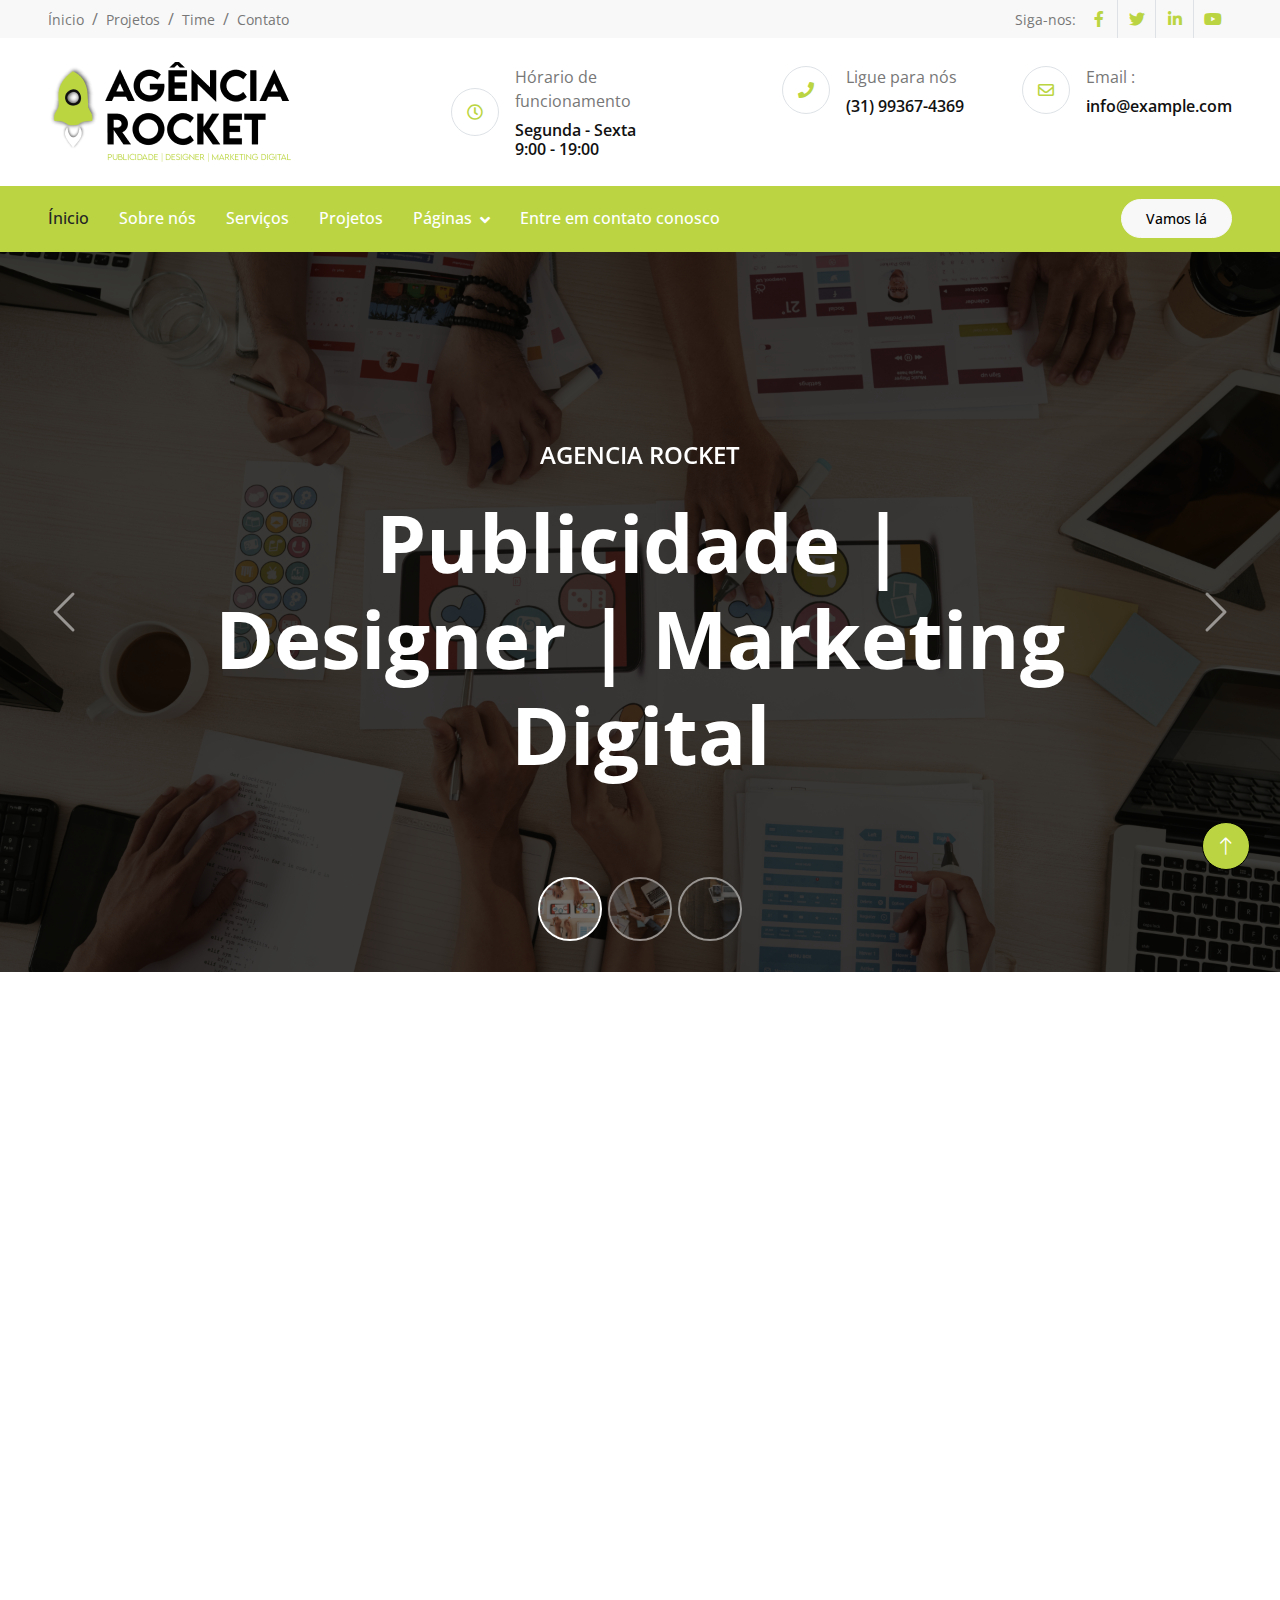
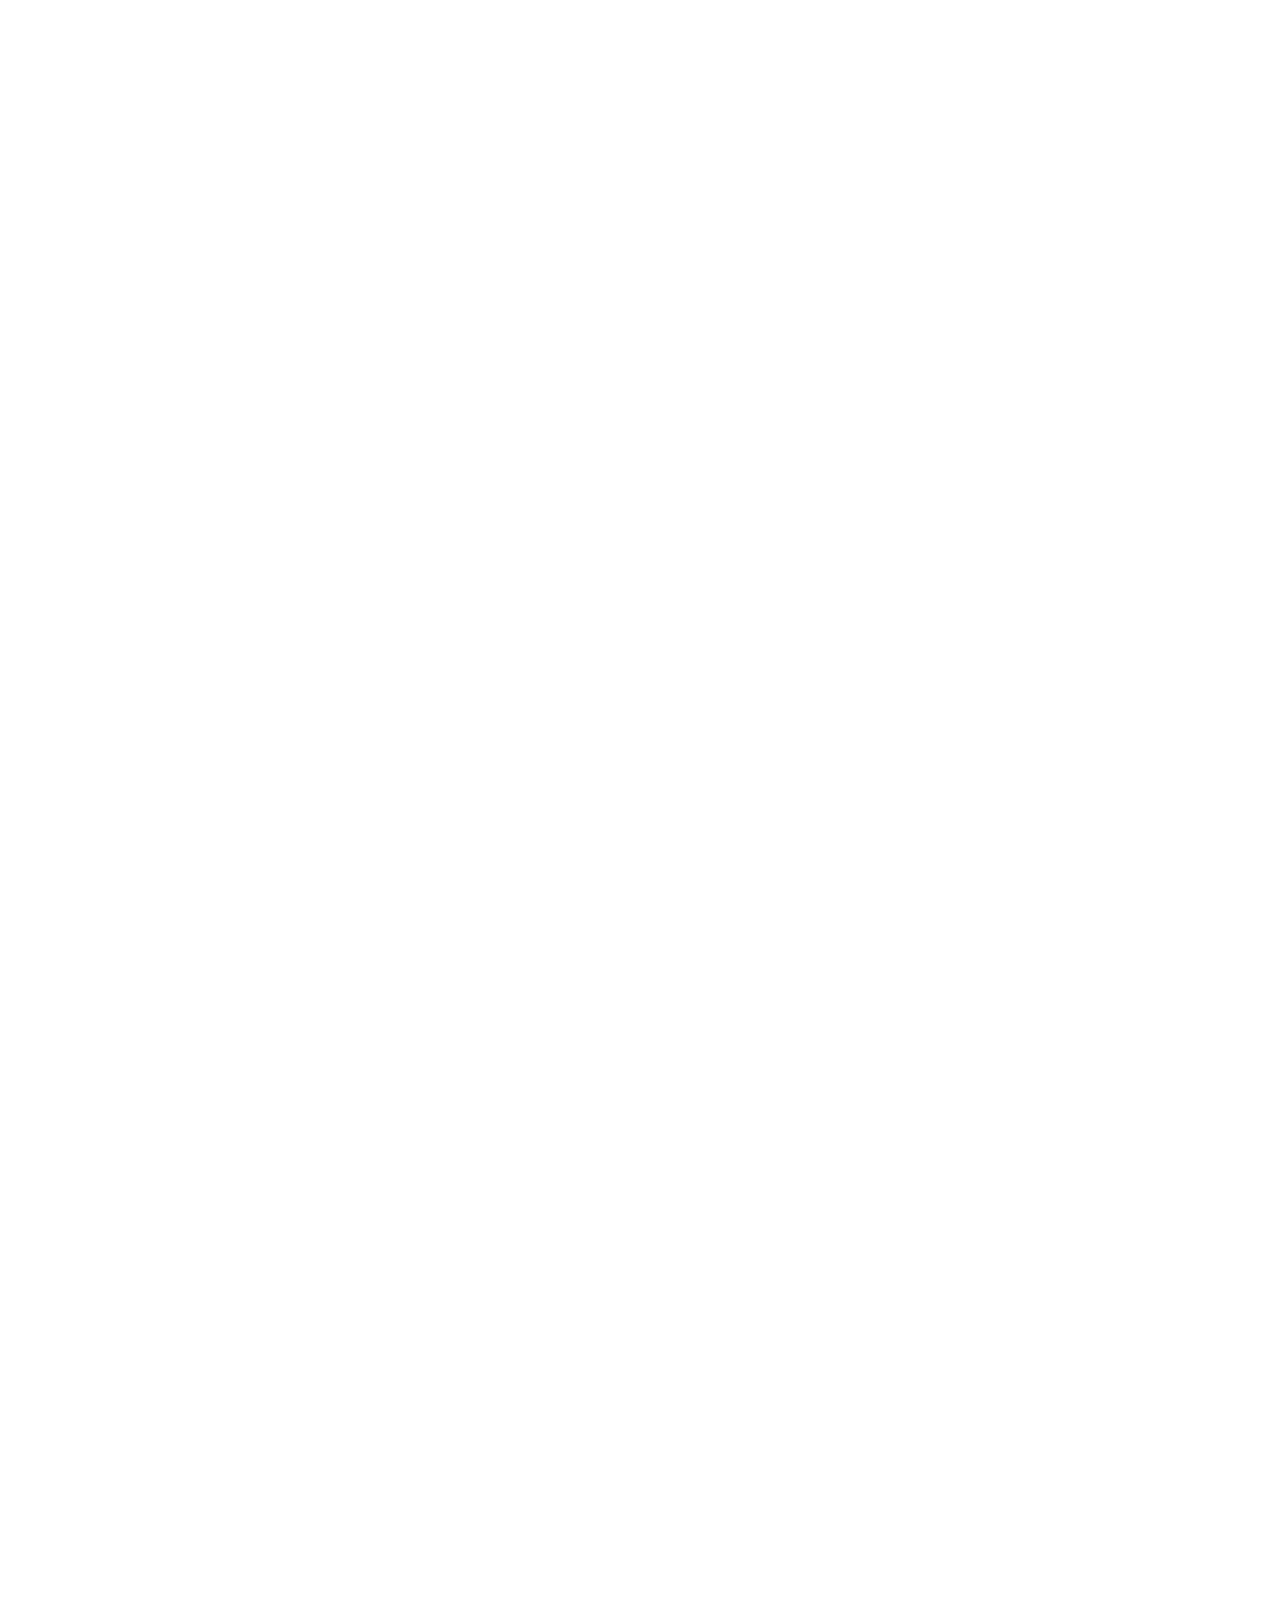
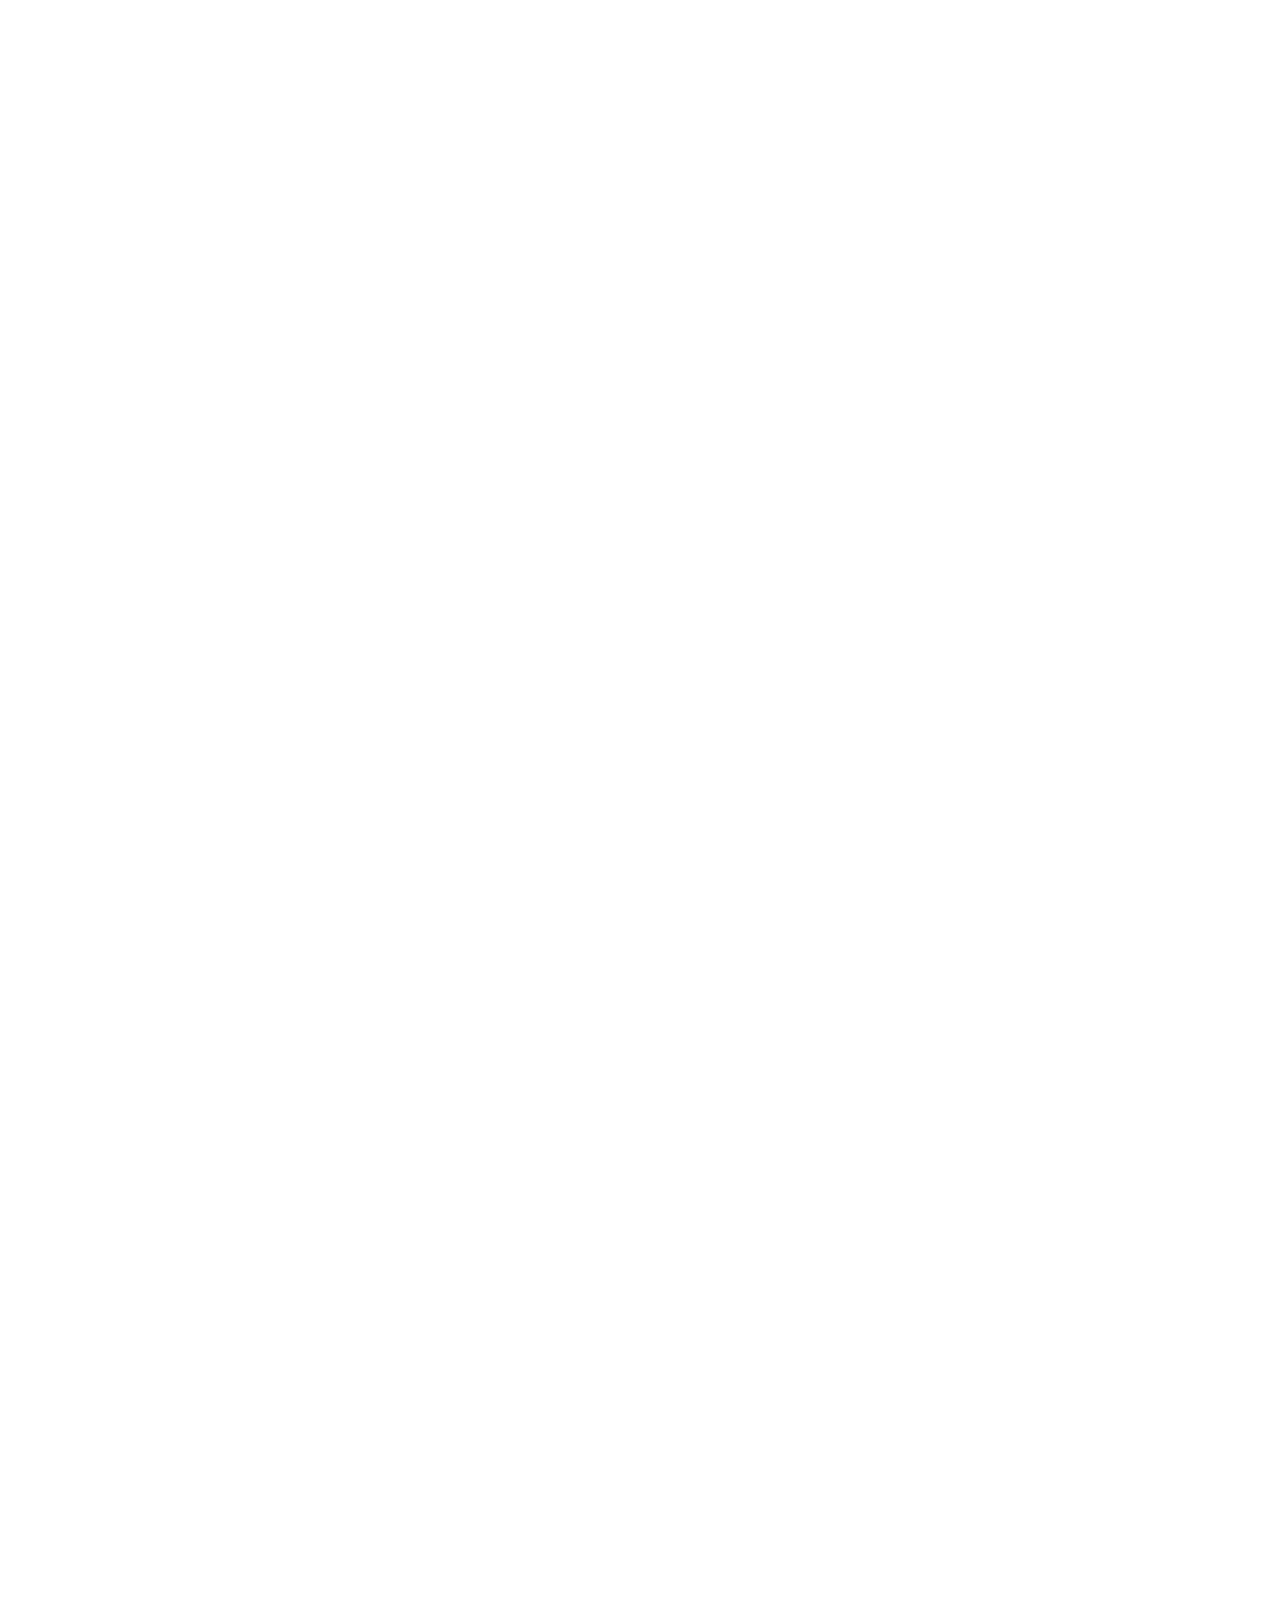
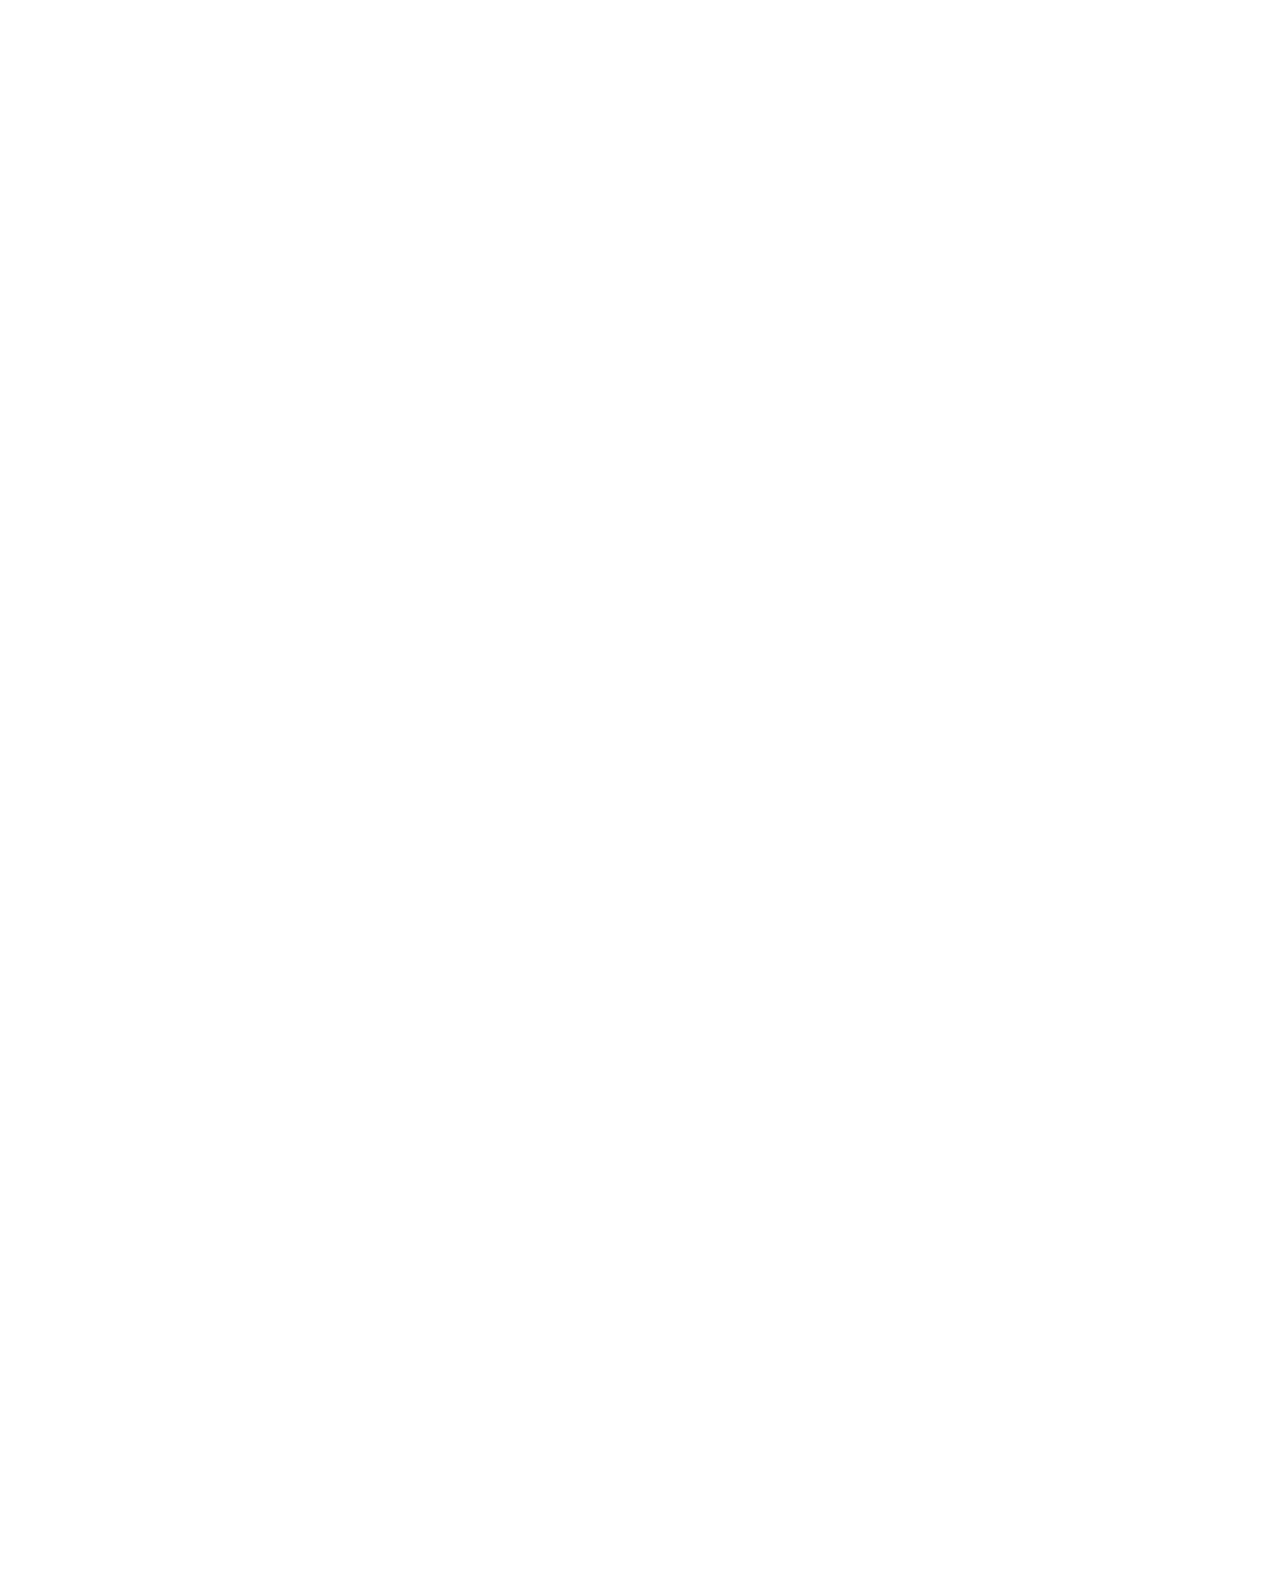
<file: index.html>
<!DOCTYPE html>
<html lang="pt-br">

<head>
    <meta charset="utf-8">
    <title> Agencia Rocket</title>
    <meta content="width=device-width, initial-scale=1.0" name="viewport">
    <meta content="" name="keywords">
    <meta content="" name="description">

    <!-- Ícone da página -->
    <link href="./img/favicon.ico" rel="icon">

    <!-- Fontes de letras -->
    <link rel="preconnect" href="https://fonts.googleapis.com">
    <link rel="preconnect" href="https://fonts.gstatic.com" crossorigin>
    <link href="https://fonts.googleapis.com/css2?family=Open+Sans:wght@400;500;600;700&display=swap" rel="stylesheet">

    <!-- Icon Font Stylesheet -->
    <link href="https://cdnjs.cloudflare.com/ajax/libs/font-awesome/5.10.0/css/all.min.css" rel="stylesheet">
    <link href="https://cdn.jsdelivr.net/npm/bootstrap-icons@1.4.1/font/bootstrap-icons.css" rel="stylesheet">

    <!-- Libraries Stylesheet -->
    <link href="lib/animate/animate.min.css" rel="stylesheet">
    <link href="lib/owlcarousel/assets/owl.carousel.min.css" rel="stylesheet">
    <link href="lib/lightbox/css/lightbox.min.css" rel="stylesheet">

    <!-- Customized Bootstrap Stylesheet -->
    <link href="css/bootstrap.min.css" rel="stylesheet">

    <!-- Template Stylesheet -->
    <link href="css/style.css" rel="stylesheet">
</head>

<body>
    <!-- Spinner Start -->
    <div id="spinner" class="show bg-white position-fixed translate-middle w-100 vh-100 top-50 start-50 d-flex align-items-center justify-content-center">
        <div class="spinner-border position-relative text-primary" style="width: 6rem; height: 6rem;" role="status"></div>
        <i class="fa fa-laptop-code fa-2x text-primary position-absolute top-50 start-50 translate-middle"></i>
    </div>
    <!-- Spinner End -->


    <!-- Inicio TOPbar -->
    <div class="container-fluid bg-light px-0 wow fadeIn" data-wow-delay="0.1s">
        <div class="row gx-0 align-items-center d-none d-lg-flex">
            <div class="col-lg-6 px-5 text-start">
                <ol class="breadcrumb mb-0">
                    <li class="breadcrumb-item"><a class="small text-secondary" href="#">Ínicio</a></li>
                    <li class="breadcrumb-item"><a class="small text-secondary" href="#">Projetos</a></li>
                    <li class="breadcrumb-item"><a class="small text-secondary" href="#">Time</a></li>
                    <li class="breadcrumb-item"><a class="small text-secondary" href="#">Contato</a></li>
                </ol>
            </div>
            <div class="col-lg-6 px-5 text-end">
                <small>Siga-nos:</small>
                <div class="h-100 d-inline-flex align-items-center">
                    <a class="btn-square text-primary border-end rounded-0" href="https://facebook.com/freewebsitecode/"><i class="fab fa-facebook-f"></i></a>
                    <a class="btn-square text-primary border-end rounded-0" href="https://freewebsitecode.com/"><i class="fab fa-twitter"></i></a>
                    <a class="btn-square text-primary border-end rounded-0" href="https://freewebsitecode.com/"><i class="fab fa-linkedin-in"></i></a>
                    <a class="btn-square text-primary pe-0" href="https://youtube.com/freewebsitecode/"><i class="fab fa-youtube"></i></a>
                </div>
            </div>
        </div>
    </div>
    <!-- Final Topbar -->


    <!-- Logo e funcionamento -->
    <div class="container-fluid py-4 px-5 wow fadeIn" data-wow-delay="0.1s">
        <div class="row align-items-center top-bar">
            <div class="col-lg-4 col-md-12 text-center text-lg-start">
                <a href="" class="navbar-brand m-0 p-0">
                    <h1 class="fw-bold text-primary m-0"> <img src="./img/logo preta rocket.png"><i class=" me-3" ></i></h1>
                    <!-- <img src="./img/favicon.ico" alt="Logo"> -->
                </a>
            </div>
            <div class="col-lg-8 col-md-7 d-none d-lg-block">
                <div class="row">
                    <div class="col-4">
                        <div class="d-flex align-items-center justify-content-end">
                            <div class="flex-shrink-0 btn-lg-square border rounded-circle">
                                <i class="far fa-clock text-primary"></i>
                            </div>
                            <div class="ps-3">
                                <p class="mb-2">Hórario de funcionamento</p>
                                <h6 class="mb-0">Segunda - Sexta  </h6>
                                <h6 class="mb-0">  9:00 - 19:00</h6>
                            </div>
                        </div>
                    </div>
                    <div class="col-4">
                        <div class="d-flex align-items-center justify-content-end">
                            <div class="flex-shrink-0 btn-lg-square border rounded-circle">
                                <i class="fa fa-phone text-primary"></i>
                            </div>
                            <div class="ps-3">
                                <p class="mb-2">Ligue para nós</p>
                                <h6 class="mb-0">(31) 99367-4369</h6>
                            </div>
                        </div>
                    </div>
                    <div class="col-4">
                        <div class="d-flex align-items-center justify-content-end">
                            <div class="flex-shrink-0 btn-lg-square border rounded-circle">
                                <i class="far fa-envelope text-primary"></i>
                            </div>
                            <div class="ps-3">
                                <p class="mb-2">Email :</p>
                                <h6 class="mb-0">info@example.com</h6>
                            </div>
                        </div>
                    </div>
                </div>
            </div>
        </div>
    </div>
    <!-- Brand & Contact End -->


    <!-- Barra superior Start -->
    <nav class="navbar navbar-expand-lg bg-primary navbar-dark sticky-top py-lg-0 px-lg-5 wow fadeIn" data-wow-delay="0.1s">
        <a href="#" class="navbar-brand ms-3 d-lg-none">MENU</a>
        <button type="button" class="navbar-toggler me-3" data-bs-toggle="collapse" data-bs-target="#navbarCollapse">
            <span class="navbar-toggler-icon"></span>
        </button>
        <div class="collapse navbar-collapse" id="navbarCollapse">
            <div class="navbar-nav me-auto p-3 p-lg-0">
                <a href="index.html" class="nav-item nav-link active">Ínicio</a>
                <a href="about.html" class="nav-item nav-link">Sobre nós</a>
                <a href="service.html" class="nav-item nav-link">Serviços</a>
                <a href="project.html" class="nav-item nav-link">Projetos</a>
                <div class="nav-item dropdown">
                    <a href="#" class="nav-link dropdown-toggle" data-bs-toggle="dropdown">Páginas</a>
                    <div class="dropdown-menu border-0 rounded-0 rounded-bottom m-0">
                        <a href="feature.html" class="dropdown-item">Números</a>
                        <a href="team.html" class="dropdown-item">Mosso time</a>
                        <a href="testimonial.html" class="dropdown-item">Comentarios</a>
                        <a href="404.html" class="dropdown-item">404 Page</a>
                    </div>
                </div>
                <a href="contact.html" class="nav-item nav-link">Entre em contato conosco</a>
            </div>
            <a href="contact.html" class="btn btn-sm btn-light rounded-pill py-2 px-4 d-none d-lg-block">Vamos lá</a>
        </div>
    </nav>
    <!-- Navbar End -->


    <!-- Carrosel de imagens Start -->
    <div class="container-fluid p-0 mb-5 wow fadeIn" data-wow-delay="0.1s">
        <div id="header-carousel" class="carousel slide" data-bs-ride="carousel">
            <div class="carousel-indicators">
                <button type="button" data-bs-target="#header-carousel" data-bs-slide-to="0" class="active" aria-current="true" aria-label="Slide 1">
                    <img class="img-fluid" src="img/carousel-1.jpg" alt="Image">
                </button>
                <button type="button" data-bs-target="#header-carousel" data-bs-slide-to="1" aria-label="Slide 2">
                    <img class="img-fluid" src="img/carousel-2.jpg" alt="Image">
                </button>
                <button type="button" data-bs-target="#header-carousel" data-bs-slide-to="2" aria-label="Slide 3">
                    <img class="img-fluid" src="img/carousel-3.jpg" alt="Image">
                </button>
            </div>
            <div class="carousel-inner">
                <div class="carousel-item active">
                    <img class="w-100" src="img/carousel-1.jpg" alt="Image">
                    <div class="carousel-caption">
                        <div class="p-3" style="max-width: 900px;">
                            <h4 class="text-white text-uppercase mb-4 animated zoomIn">AGENCIA ROCKET</h4>
                            <h1 class="display-1 text-white mb-0 animated zoomIn">Publicidade | Designer | Marketing Digital</h1>
                        </div>
                    </div>
                </div>
                <div class="carousel-item">
                    <img class="w-100" src="img/carousel-2.jpg" alt="Image">
                    <div class="carousel-caption">
                        <div class="p-3" style="max-width: 900px;">
                            <h4 class="text-white text-uppercase mb-4 animated zoomIn">AGENCIA ROCKET</h4>
                            <h1 class="display-1 text-white mb-0 animated zoomIn">Vamos decolar Juntos?</h1>
                        </div>
                    </div>
                </div>
                <div class="carousel-item">
                    <img class="w-100" src="img/carousel-3.jpg" alt="Image">
                    <div class="carousel-caption">
                        <div class="p-3" style="max-width: 900px;">
                            <h4 class="text-white text-uppercase mb-4 animated zoomIn">AGENCIA ROCKET</h4>
                            <h1 class="display-1 text-white mb-0 animated zoomIn">Soluções Digitais Criatividade e Inovação</h1>
                        </div>
                    </div>
                </div>
            </div>
            <button class="carousel-control-prev" type="button" data-bs-target="#header-carousel"
                data-bs-slide="prev">
                <span class="carousel-control-prev-icon" aria-hidden="true"></span>
                <span class="visually-hidden">Anterior</span>
            </button>
            <button class="carousel-control-next" type="button" data-bs-target="#header-carousel"
                data-bs-slide="next">
                <span class="carousel-control-next-icon" aria-hidden="true"></span>
                <span class="visually-hidden">Proximo</span>
            </button>
        </div>
    </div>
    <!-- Carousel End -->


    <!-- Facts Start -->
    <div class="container-xxl py-5">
        <div class="container">
            <div class="row g-4">
                <div class="col-lg-3 col-md-6 wow fadeInUp" data-wow-delay="0.1s">
                    <div class="fact-item bg-light rounded text-center h-100 p-5">
                        <i class="fa fa-certificate fa-4x text-primary mb-4"></i>
                        <h5 class="mb-3">Anos de experiencia   </h5>
                        <h1 class="display-5 mb-0" data-toggle="counter-up">8</h1>
                    </div>
                </div>
                <div class="col-lg-3 col-md-6 wow fadeInUp" data-wow-delay="0.3s">
                    <div class="fact-item bg-light rounded text-center h-100 p-5">
                        <i class="fa fa-users-cog fa-4x text-primary mb-4"></i>
                        <h5 class="mb-3">Membros no time</h5>
                        <h1 class="display-5 mb-0" data-toggle="counter-up">5</h1>
                    </div>
                </div>
                <div class="col-lg-3 col-md-6 wow fadeInUp" data-wow-delay="0.5s">
                    <div class="fact-item bg-light rounded text-center h-100 p-5">
                        <i class="fa fa-users fa-4x text-primary mb-4"></i>
                        <h5 class="mb-3">clientes satisfeitos</h5>
                        <h1 class="display-5 mb-0" data-toggle="counter-up">1250</h1>
                    </div>
                </div>
                <div class="col-lg-3 col-md-6 wow fadeInUp" data-wow-delay="0.7s">
                    <div class="fact-item bg-light rounded text-center h-100 p-5">
                        <i class="fa fa-check fa-4x text-primary mb-4"></i>
                        <h5 class="mb-3">Projetos feitos</h5>
                        <h1 class="display-5 mb-0" data-toggle="counter-up">2340</h1>
                    </div>
                </div>
            </div>
        </div>
    </div>
    <!-- Facts End -->


    <!-- About Start -->
    <div class="container-xxl py-5">
        <div class="container">
            <div class="row g-5">
                <div class="col-lg-6 wow fadeInUp" data-wow-delay="0.1s">
                    <div class="img-border">
                        <img class="img-fluid" src="img/about.jpg" alt="">
                    </div>
                </div>
                <div class="col-lg-6 wow fadeInUp" data-wow-delay="0.5s">
                    <div class="h-100">
                        <h6 class="section-title bg-white text-start text-primary pe-3">Sobre nós</h6>
                        <h1 class="display-6 mb-4">Solução Digital com <span class="text-primary">8 anos</span> de Experiência</h1>
                        <p>Somos a Agência Rocket, uma empresa  especializada em publicidade, designer e marketing digital. A mais de 8 anos cuidando da marca de grandes empresas e empreendedores, para que tenham tempo e disponibilidade para cuidarem de seus negócios. </p>
                        <p class="mb-4">NOS DEDICAMOS 100% PARA AJUDAR OS CLIENTES A ALCANÇAREM SUAS METAS E OBJETIVOS.
                            CUIDAR DE ESTRATÉGIAS E ANÁLISES, REQUER MUITO COMPROMETIMENTO E SERIEDADE, É DESSA MANEIRA QUE A ROCKET ALCANÇA A CADA DIA MAIS SEU ESPAÇO NO MERCADO DIGITAL</p>
                        <div class="d-flex align-items-center mb-4 pb-2">
                            <img class="flex-shrink-0 rounded-circle" src="img/team-1.jpg" alt="" style="width: 50px; height: 50px;">
                            <div class="ps-4">
                                <h6>Thiago Cunha</h6>
                                <small>SEO & Fundador</small>
                            </div>
                        </div>
                        
                    </div>
                </div>
            </div>
        </div>
    </div>
    <!-- About End -->


    <!-- Service Start -->
    <div class="container-xxl py-5">
        <div class="container">
            <div class="text-center mx-auto mb-5 wow fadeInUp" data-wow-delay="0.1s" style="max-width: 600px;">
                <h6 class="section-title bg-white text-center text-primary px-3">Serviços</h6>
                <h1 class="display-6 mb-4">Nosso foco é ser o melhor em todos os setores</h1>
            </div>
            <div class="row g-4">
                <div class="col-lg-4 col-md-6 wow fadeInUp" data-wow-delay="0.1s">
                    <a class="service-item d-block rounded text-center h-100 p-4" href="">
                        <img class="img-fluid rounded mb-4" src="img/service-1.jpg" alt="">
                        <h4 class="mb-0">Social media</h4>
                    </a>
                </div>
                <div class="col-lg-4 col-md-6 wow fadeInUp" data-wow-delay="0.3s">
                    <a class="service-item d-block rounded text-center h-100 p-4" href="">
                        <img class="img-fluid rounded mb-4" src="img/service-2.jpg" alt="">
                        <h4 class="mb-0">Gestao de trafego</h4>
                    </a>
                </div>
                <div class="col-lg-4 col-md-6 wow fadeInUp" data-wow-delay="0.5s">
                    <a class="service-item d-block rounded text-center h-100 p-4" href="">
                        <img class="img-fluid rounded mb-4" src="img/service-3.jpg" alt="">
                        <h4 class="mb-0">Designer grafico</h4>
                    </a>
                </div>
                <div class="col-lg-4 col-md-6 wow fadeInUp" data-wow-delay="0.1s">
                    <a class="service-item d-block rounded text-center h-100 p-4" href="">
                        <img class="img-fluid rounded mb-4" src="img/service-4.jpg" alt="">
                        <h4 class="mb-0">otimizaçao SEO</h4>
                    </a>
                </div>
                <div class="col-lg-4 col-md-6 wow fadeInUp" data-wow-delay="0.3s">
                    <a class="service-item d-block rounded text-center h-100 p-4" href="">
                        <img class="img-fluid rounded mb-4" src="img/service-5.jpg" alt="">
                        <h4 class="mb-0">Videomaker</h4>
                    </a>
                </div>
                <div class="col-lg-4 col-md-6 wow fadeInUp" data-wow-delay="0.5s">
                    <a class="service-item d-block rounded text-center h-100 p-4" href="">
                        <img class="img-fluid rounded mb-4" src="img/service-6.jpg" alt="">
                        <h4 class="mb-0">Criaçao de site</h4>
                    </a>
                </div>
                <div class="col-lg-4 col-md-6 wow fadeInUp" data-wow-delay="0.5s">
                    <a class="service-item d-block rounded text-center h-100 p-4" href="">
                        <img class="img-fluid rounded mb-4" src="img/service-7.png" alt="">
                        <h4 class="mb-0">Ecommerce</h4>
                    </a>
                </div>
                <div class="col-lg-4 col-md-6 wow fadeInUp" data-wow-delay="0.5s">
                    <a class="service-item d-block rounded text-center h-100 p-4" href="">
                        <img class="img-fluid rounded mb-4" src="img/service-8.png" alt="">
                        <h4 class="mb-0">Consultoria vendas e mkt</h4>
                    </a>
                </div>
            </div>
        </div>
    </div>
    <!-- Service End -->


    <!-- Feature Start -->
    <div class="container-xxl py-5">
        <div class="container">
            <div class="row g-5">
                <div class="col-lg-6 wow fadeInUp" data-wow-delay="0.1s">
                    <div class="h-100">
                        <h6 class="section-title bg-white text-start text-primary pe-3">Por que as pessoas deveriam nos escolher?</h6>
                        <h1 class="display-6 mb-4">Por que as pessoas confiam em nosso trabalho?!</h1>
                        <p class="mb-4">É primordial explorar todo potencial de propaganda de seus produtos e serviços, sabendo engajar corretamente com o público.

                            Trabalhamos o #branding da sua empresa, inclusive estruturando uma boa identidade visual para sua marca e criando estratégias de marketing, assim ela será melhor reconhecida pelas pessoas.
                            
                            O mundo está passando por uma transformação digital, o processo de abertura de novas empresas no mercado acabou gerando uma concorrência muito maior na maioria dos nichos. Por isso é importante se posicionar da melhor maneira possível.
                            
                            E é por isso que as pessoas confiam em nosso trabalho, para poder ajudar você e sua empresa a se destacar no mercado!</p>
                        <div class="row g-4">
                            <div class="col-12">
                                <div class="skill">
                                    <div class="d-flex justify-content-between">
                                        <p class="mb-2">Digital Marketing</p>
                                        <p class="mb-2">85%</p>
                                    </div>
                                    <div class="progress">
                                        <div class="progress-bar bg-primary" role="progressbar" aria-valuenow="85" aria-valuemin="0" aria-valuemax="100"></div>
                                    </div>
                                </div>
                            </div>
                            <div class="col-12">
                                <div class="skill">
                                    <div class="d-flex justify-content-between">
                                        <p class="mb-2">SEO & Backlinks</p>
                                        <p class="mb-2">90%</p>
                                    </div>
                                    <div class="progress">
                                        <div class="progress-bar bg-primary" role="progressbar" aria-valuenow="90" aria-valuemin="0" aria-valuemax="100"></div>
                                    </div>
                                </div>
                            </div>
                            <div class="col-12">
                                <div class="skill">
                                    <div class="d-flex justify-content-between">
                                        <p class="mb-2">Design & Development</p>
                                        <p class="mb-2">95%</p>
                                    </div>
                                    <div class="progress">
                                        <div class="progress-bar bg-primary" role="progressbar" aria-valuenow="95" aria-valuemin="0" aria-valuemax="100"></div>
                                    </div>
                                </div>
                            </div>
                        </div>
                    </div>
                </div>
                <div class="col-lg-6 wow fadeInUp" data-wow-delay="0.5s">
                    <div class="img-border">
                        <img class="img-fluid" src="img/feature.jpg" alt="">
                    </div>
                </div>
            </div>
        </div>
    </div>
    <!-- Feature End -->


    <!-- Project Start -->
    <div class="container-xxl py-5">
        <div class="container">
            <div class="text-center mx-auto mb-5 wow fadeInUp" data-wow-delay="0.1s" style="max-width: 600px;">
                <h6 class="section-title bg-white text-center text-primary px-3">Nossos projetos</h6>
                <h1 class="display-6 mb-4">Learn More About Our Complete Projects</h1>
            </div>
            <div class="owl-carousel project-carousel wow fadeInUp" data-wow-delay="0.1s">
                <div class="project-item border rounded h-100 p-4" data-dot="01">
                    <div class="position-relative mb-4">
                        <img class="img-fluid rounded" src="img/project-1.jpg" alt="">
                        <a href="img/project-1.jpg" data-lightbox="project"><i class="fa fa-eye fa-2x"></i></a>
                    </div>
                    <h6>UI / UX Design</h6>
                    <span>Digital agency website design and development</span>
                </div>
                <div class="project-item border rounded h-100 p-4" data-dot="02">
                    <div class="position-relative mb-4">
                        <img class="img-fluid rounded" src="img/project-2.jpg" alt="">
                        <a href="img/project-2.jpg" data-lightbox="project"><i class="fa fa-eye fa-2x"></i></a>
                    </div>
                    <h6>UI / UX Design</h6>
                    <span>Digital agency website design and development</span>
                </div>
                <div class="project-item border rounded h-100 p-4" data-dot="03">
                    <div class="position-relative mb-4">
                        <img class="img-fluid rounded" src="img/project-3.jpg" alt="">
                        <a href="img/project-2.jpg" data-lightbox="project"><i class="fa fa-eye fa-2x"></i></a>
                    </div>
                    <h6>UI / UX Design</h6>
                    <span>Digital agency website design and development</span>
                </div>
                <div class="project-item border rounded h-100 p-4" data-dot="04">
                    <div class="position-relative mb-4">
                        <img class="img-fluid rounded" src="img/project-4.jpg" alt="">
                        <a href="img/project-4.jpg" data-lightbox="project"><i class="fa fa-eye fa-2x"></i></a>
                    </div>
                    <h6>UI / UX Design</h6>
                    <span>Digital agency website design and development</span>
                </div>
                <div class="project-item border rounded h-100 p-4" data-dot="05">
                    <div class="position-relative mb-4">
                        <img class="img-fluid rounded" src="img/project-5.jpg" alt="">
                        <a href="img/project-5.jpg" data-lightbox="project"><i class="fa fa-eye fa-2x"></i></a>
                    </div>
                    <h6>UI / UX Design</h6>
                    <span>Digital agency website design and development</span>
                </div>
                <div class="project-item border rounded h-100 p-4" data-dot="06">
                    <div class="position-relative mb-4">
                        <img class="img-fluid rounded" src="img/project-6.jpg" alt="">
                        <a href="img/project-6.jpg" data-lightbox="project"><i class="fa fa-eye fa-2x"></i></a>
                    </div>
                    <h6>UI / UX Design</h6>
                    <span>Digital agency website design and development</span>
                </div>
                <div class="project-item border rounded h-100 p-4" data-dot="07">
                    <div class="position-relative mb-4">
                        <img class="img-fluid rounded" src="img/project-7.jpg" alt="">
                        <a href="img/project-7.jpg" data-lightbox="project"><i class="fa fa-eye fa-2x"></i></a>
                    </div>
                    <h6>UI / UX Design</h6>
                    <span>Digital agency website design and development</span>
                </div>
                <div class="project-item border rounded h-100 p-4" data-dot="08">
                    <div class="position-relative mb-4">
                        <img class="img-fluid rounded" src="img/project-8.jpg" alt="">
                        <a href="img/project-8.jpg" data-lightbox="project"><i class="fa fa-eye fa-2x"></i></a>
                    </div>
                    <h6>UI / UX Design</h6>
                    <span>Digital agency website design and development</span>
                </div>
                <div class="project-item border rounded h-100 p-4" data-dot="09">
                    <div class="position-relative mb-4">
                        <img class="img-fluid rounded" src="img/project-9.jpg" alt="">
                        <a href="img/project-9.jpg" data-lightbox="project"><i class="fa fa-eye fa-2x"></i></a>
                    </div>
                    <h6>UI / UX Design</h6>
                    <span>Digital agency website design and development</span>
                </div>
                <div class="project-item border rounded h-100 p-4" data-dot="10">
                    <div class="position-relative mb-4">
                        <img class="img-fluid rounded" src="img/project-10.jpg" alt="">
                        <a href="img/project-10.jpg" data-lightbox="project"><i class="fa fa-eye fa-2x"></i></a>
                    </div>
                    <h6>UI / UX Design</h6>
                    <span>Digital agency website design and development</span>
                </div>
            </div>
        </div>
    </div>
    <!-- Project End -->


    <!-- Team Start -->
    <div class="container-xxl py-5">
        <div class="container">
            <div class="text-center mx-auto mb-5 wow fadeInUp" data-wow-delay="0.1s" style="max-width: 600px;">
                <h6 class="section-title bg-white text-center text-primary px-3">Nosso time</h6>
                <h1 class="display-6 mb-4">Somos a equipe certa para o seu projeto de sonho</h1>
            </div>
            <div class="row g-4">
                <div class="col-lg-4 col-md-6 wow fadeInUp" data-wow-delay="0.1s">
                    <div class="team-item text-center p-4">
                        <img class="img-fluid border rounded-circle w-75 p-2 mb-4" src="img/Thiago1.png" alt="">
                        <div class="team-text">
                            <div class="team-title">
                                <h5>THIAGO CUNHA</h5>
                                <span>CEO E DEFIGNER GRAFICO</span>
                            </div>
                            <div class="team-social">
                                <a class="btn btn-square btn-primary rounded-circle" href=""><i class="fab fa-facebook-f"></i></a>
                                <a class="btn btn-square btn-primary rounded-circle" href=""><i class="fab fa-twitter"></i></a>
                                <a class="btn btn-square btn-primary rounded-circle" href=""><i class="fab fa-instagram"></i></a>
                            </div>
                        </div>
                    </div>
                </div>
                <div class="col-lg-4 col-md-6 wow fadeInUp" data-wow-delay="0.3s">
                    <div class="team-item text-center p-4">
                        <img class="img-fluid border rounded-circle w-75 p-2 mb-4" src="img/team-2.jpg" alt="">
                        <div class="team-text">
                            <div class="team-title">
                                <h5>BRAULER REIS</h5>
                                <span>GESTOR DE TRAFEGO</span>
                            </div>
                            <div class="team-social">
                                <a class="btn btn-square btn-primary rounded-circle" href=""><i class="fab fa-facebook-f"></i></a>
                                <a class="btn btn-square btn-primary rounded-circle" href=""><i class="fab fa-twitter"></i></a>
                                <a class="btn btn-square btn-primary rounded-circle" href=""><i class="fab fa-instagram"></i></a>
                            </div>
                        </div>
                    </div>
                </div>
                <div class="col-lg-4 col-md-6 wow fadeInUp" data-wow-delay="0.5s">
                    <div class="team-item text-center p-4">
                        <img class="img-fluid border rounded-circle w-75 p-2 mb-4" src="img/team-3.jpg" alt="">
                        <div class="team-text">
                            <div class="team-title">
                                <h5>Full Name</h5>
                                <span>Designation</span>
                            </div>
                            <div class="team-social">
                                <a class="btn btn-square btn-primary rounded-circle" href=""><i class="fab fa-facebook-f"></i></a>
                                <a class="btn btn-square btn-primary rounded-circle" href=""><i class="fab fa-twitter"></i></a>
                                <a class="btn btn-square btn-primary rounded-circle" href=""><i class="fab fa-instagram"></i></a>
                            </div>
                        </div>
                    </div>
                </div>
            </div>
        </div>
    </div>
    <!-- Team End -->


    <!-- Testimonial Start -->
    <div class="container-xxl py-5">
        <div class="container">
            <div class="text-center mx-auto mb-5 wow fadeInUp" data-wow-delay="0.1s" style="max-width: 600px;">
                <h6 class="section-title bg-white text-center text-primary px-3">Testimonial</h6>
                <h1 class="display-6 mb-4">O que os clientes tem a dizer?</h1>
            </div>
            <div class="owl-carousel testimonial-carousel wow fadeInUp" data-wow-delay="0.1s">
                <div class="testimonial-item bg-light rounded p-4">
                    <div class="d-flex align-items-center mb-4">
                        <img class="flex-shrink-0 rounded-circle border p-1" src="img/testimonial-1.jpg" alt="">
                        <div class="ms-4">
                            <h5 class="mb-1">Client Name</h5>
                            <span>Profession</span>
                        </div>
                    </div>
                    <p class="mb-0">Tempor erat elitr rebum at clita. Diam dolor diam ipsum sit diam amet diam et eos. Clita erat ipsum et lorem et sit.</p>
                </div>
                <div class="testimonial-item bg-light rounded p-4">
                    <div class="d-flex align-items-center mb-4">
                        <img class="flex-shrink-0 rounded-circle border p-1" src="img/testimonial-2.jpg" alt="">
                        <div class="ms-4">
                            <h5 class="mb-1">Client Name</h5>
                            <span>Profession</span>
                        </div>
                    </div>
                    <p class="mb-0">Tempor erat elitr rebum at clita. Diam dolor diam ipsum sit diam amet diam et eos. Clita erat ipsum et lorem et sit.</p>
                </div>
                <div class="testimonial-item bg-light rounded p-4">
                    <div class="d-flex align-items-center mb-4">
                        <img class="flex-shrink-0 rounded-circle border p-1" src="img/testimonial-3.jpg" alt="">
                        <div class="ms-4">
                            <h5 class="mb-1">Client Name</h5>
                            <span>Profession</span>
                        </div>
                    </div>
                    <p class="mb-0">Tempor erat elitr rebum at clita. Diam dolor diam ipsum sit diam amet diam et eos. Clita erat ipsum et lorem et sit.</p>
                </div>
                <div class="testimonial-item bg-light rounded p-4">
                    <div class="d-flex align-items-center mb-4">
                        <img class="flex-shrink-0 rounded-circle border p-1" src="img/testimonial-4.jpg" alt="">
                        <div class="ms-4">
                            <h5 class="mb-1">Client Name</h5>
                            <span>Profession</span>
                        </div>
                    </div>
                    <p class="mb-0">Tempor erat elitr rebum at clita. Diam dolor diam ipsum sit diam amet diam et eos. Clita erat ipsum et lorem et sit.</p>
                </div>
            </div>
        </div>
    </div>
    <!-- Testimonial End -->


    <!-- Footer Start -->
    <div class="container-fluid bg-dark text-body footer mt-5 pt-5 wow fadeIn" data-wow-delay="0.1s">
        <div class="container py-5">
            <div class="row g-5">
                <div class="col-lg-3 col-md-6">
                    <h5 class="text-light mb-4">Address</h5>
                    <p class="mb-2"><i class="fa fa-map-marker-alt me-3"></i>123 Street, New York, USA</p>
                    <p class="mb-2"><i class="fa fa-phone-alt me-3"></i>+012 345 67890</p>
                    <p class="mb-2"><i class="fa fa-envelope me-3"></i>info@example.com</p>
                    <div class="d-flex pt-2">
                        <a class="btn btn-square btn-outline-secondary rounded-circle me-1" href="https://freewebsitecode.com/"><i class="fab fa-twitter"></i></a>
                        <a class="btn btn-square btn-outline-secondary rounded-circle me-1" href="https://facebook.com/freewebsitecode/"><i class="fab fa-facebook-f"></i></a>
                        <a class="btn btn-square btn-outline-secondary rounded-circle me-1" href="https://youtube.com/freewebsitecode/"><i class="fab fa-youtube"></i></a>
                        <a class="btn btn-square btn-outline-secondary rounded-circle me-0" href="https://freewebsitecode.com/"><i class="fab fa-linkedin-in"></i></a>
                    </div>
                </div>
                <div class="col-lg-3 col-md-6">
                    <h5 class="text-light mb-4">Quick Links</h5>
                    <a class="btn btn-link" href="">About Us</a>
                    <a class="btn btn-link" href="">Contact Us</a>
                    <a class="btn btn-link" href="">Our Services</a>
                    <a class="btn btn-link" href="">Terms & Condition</a>
                    <a class="btn btn-link" href="">Support</a>
                </div>
                <div class="col-lg-3 col-md-6">
                    <h5 class="text-light mb-4">Gallery</h5>
                    <div class="row g-2">
                        <div class="col-4">
                            <img class="img-fluid rounded" src="img/project-1.jpg" alt="Image">
                        </div>
                        <div class="col-4">
                            <img class="img-fluid rounded" src="img/project-2.jpg" alt="Image">
                        </div>
                        <div class="col-4">
                            <img class="img-fluid rounded" src="img/project-3.jpg" alt="Image">
                        </div>
                        <div class="col-4">
                            <img class="img-fluid rounded" src="img/project-4.jpg" alt="Image">
                        </div>
                        <div class="col-4">
                            <img class="img-fluid rounded" src="img/project-5.jpg" alt="Image">
                        </div>
                        <div class="col-4">
                            <img class="img-fluid rounded" src="img/project-6.jpg" alt="Image">
                        </div>
                    </div>
                </div>
                <div class="col-lg-3 col-md-6">
                    <h5 class="text-light mb-4">Newsletter</h5>
                    <p>Dolor amet sit justo amet elitr clita ipsum elitr est.</p>
                    <div class="position-relative mx-auto" style="max-width: 400px;">
                        <input class="form-control bg-transparent border-secondary w-100 py-3 ps-4 pe-5" type="text" placeholder="Your email">
                        <button type="button" class="btn btn-primary py-2 position-absolute top-0 end-0 mt-2 me-2">SignUp</button>
                    </div>
                </div>
            </div>
        </div>
        <div class="container-fluid copyright">
            <div class="container">
                <div class="row">
                    <div class="col-md-6 text-center text-md-start mb-3 mb-md-0">
                        &copy; <a href="https://freewebsitecode.com/">Your Site Name</a>, All Right Reserved.
                    </div>
                    <div class="col-md-6 text-center text-md-end">
                        
                        Designed By <a href="https://freewebsitecode.com/">Free Website Code</a>
                    </div>
                </div>
            </div>
        </div>
    </div>
    <!-- Footer End -->


    <!-- Back to Top -->
    <a href="#" class="btn btn-lg btn-primary btn-lg-square rounded-circle back-to-top"><i class="bi bi-arrow-up"></i></a>


    <!-- JavaScript Libraries -->
    <script src="https://code.jquery.com/jquery-3.4.1.min.js"></script>
    <script src="https://cdn.jsdelivr.net/npm/bootstrap@5.0.0/dist/js/bootstrap.bundle.min.js"></script>
    <script src="lib/wow/wow.min.js"></script>
    <script src="lib/easing/easing.min.js"></script>
    <script src="lib/waypoints/waypoints.min.js"></script>
    <script src="lib/counterup/counterup.min.js"></script>
    <script src="lib/owlcarousel/owl.carousel.min.js"></script>
    <script src="lib/lightbox/js/lightbox.min.js"></script>

    <!-- Template Javascript -->
    <script src="js/main.js"></script>
</body>

</html>
</file>
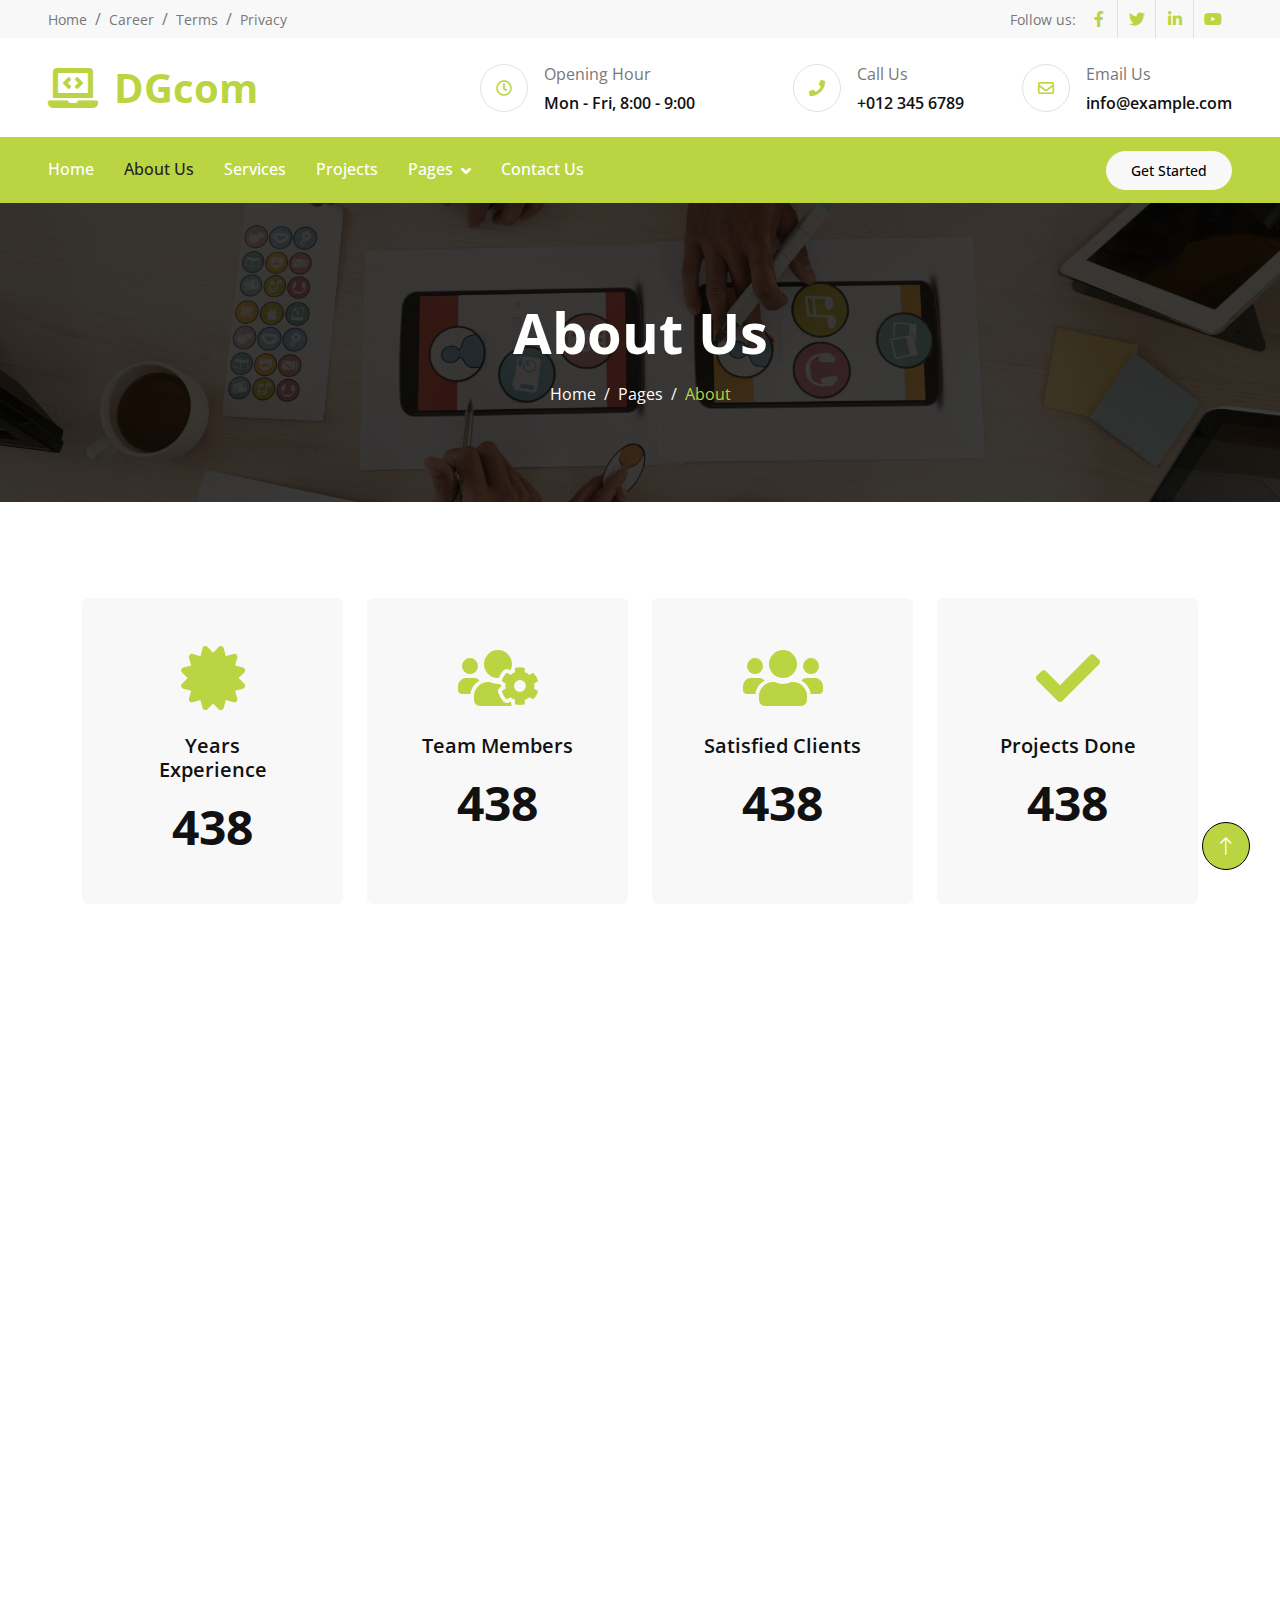
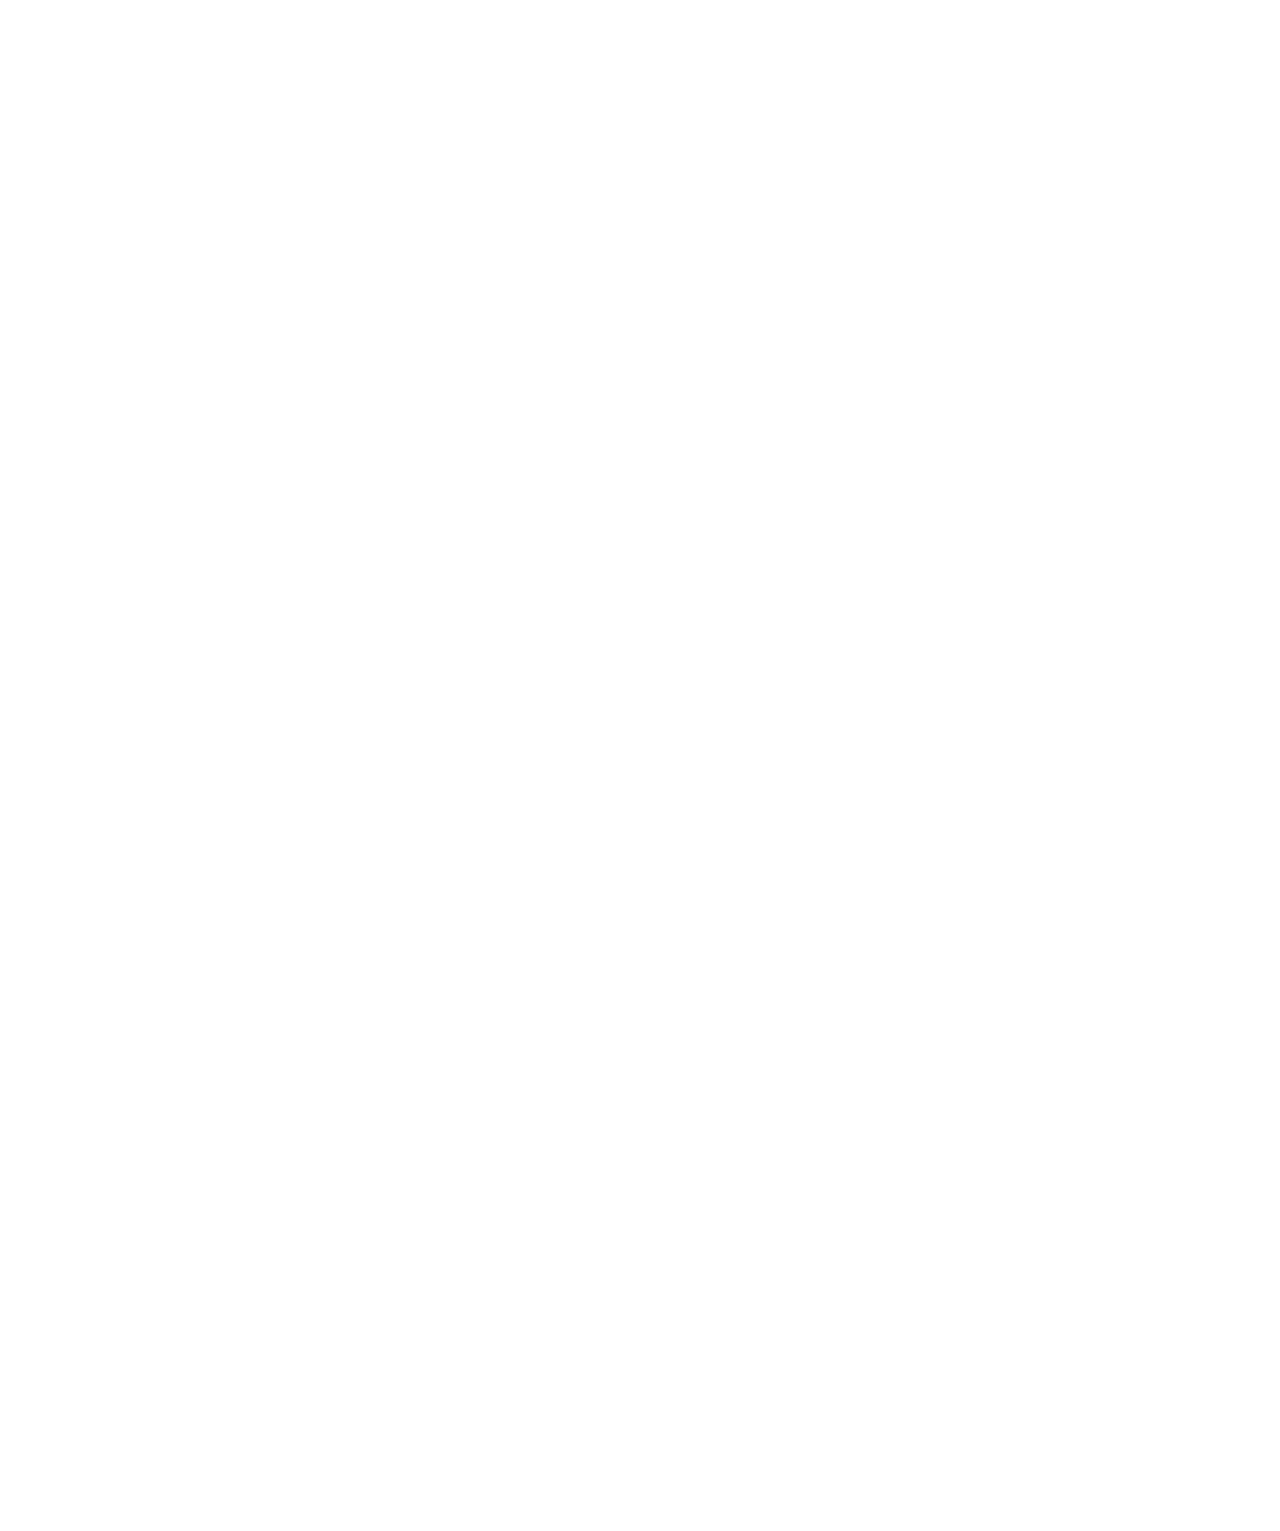
<file: about.html>
<!DOCTYPE html>
<html lang="en">

<head>
    <meta charset="utf-8">
    <title>DGcom - Web Design Agency HTML Template</title>
    <meta content="width=device-width, initial-scale=1.0" name="viewport">
    <meta content="" name="keywords">
    <meta content="" name="description">

    <!-- Favicon -->
    <link href="img/favicon.ico" rel="icon">

    <!-- Google Web Fonts -->
    <link rel="preconnect" href="https://fonts.googleapis.com">
    <link rel="preconnect" href="https://fonts.gstatic.com" crossorigin>
    <link href="https://fonts.googleapis.com/css2?family=Open+Sans:wght@400;500;600;700&display=swap" rel="stylesheet">

    <!-- Icon Font Stylesheet -->
    <link href="https://cdnjs.cloudflare.com/ajax/libs/font-awesome/5.10.0/css/all.min.css" rel="stylesheet">
    <link href="https://cdn.jsdelivr.net/npm/bootstrap-icons@1.4.1/font/bootstrap-icons.css" rel="stylesheet">

    <!-- Libraries Stylesheet -->
    <link href="lib/animate/animate.min.css" rel="stylesheet">
    <link href="lib/owlcarousel/assets/owl.carousel.min.css" rel="stylesheet">
    <link href="lib/lightbox/css/lightbox.min.css" rel="stylesheet">

    <!-- Customized Bootstrap Stylesheet -->
    <link href="css/bootstrap.min.css" rel="stylesheet">

    <!-- Template Stylesheet -->
    <link href="css/style.css" rel="stylesheet">
</head>

<body>
    <!-- Spinner Start -->
    <div id="spinner" class="show bg-white position-fixed translate-middle w-100 vh-100 top-50 start-50 d-flex align-items-center justify-content-center">
        <div class="spinner-border position-relative text-primary" style="width: 6rem; height: 6rem;" role="status"></div>
        <i class="fa fa-laptop-code fa-2x text-primary position-absolute top-50 start-50 translate-middle"></i>
    </div>
    <!-- Spinner End -->


    <!-- Topbar Start -->
    <div class="container-fluid bg-light px-0 wow fadeIn" data-wow-delay="0.1s">
        <div class="row gx-0 align-items-center d-none d-lg-flex">
            <div class="col-lg-6 px-5 text-start">
                <ol class="breadcrumb mb-0">
                    <li class="breadcrumb-item"><a class="small text-secondary" href="#">Home</a></li>
                    <li class="breadcrumb-item"><a class="small text-secondary" href="#">Career</a></li>
                    <li class="breadcrumb-item"><a class="small text-secondary" href="#">Terms</a></li>
                    <li class="breadcrumb-item"><a class="small text-secondary" href="#">Privacy</a></li>
                </ol>
            </div>
            <div class="col-lg-6 px-5 text-end">
                <small>Follow us:</small>
                <div class="h-100 d-inline-flex align-items-center">
                    <a class="btn-square text-primary border-end rounded-0" href="https://facebook.com/freewebsitecode/"><i class="fab fa-facebook-f"></i></a>
                    <a class="btn-square text-primary border-end rounded-0" href="https://freewebsitecode.com/"><i class="fab fa-twitter"></i></a>
                    <a class="btn-square text-primary border-end rounded-0" href="https://freewebsitecode.com/"><i class="fab fa-linkedin-in"></i></a>
                    <a class="btn-square text-primary pe-0" href="https://youtube.com/freewebsitecode/"><i class="fab fa-youtube"></i></a>
                </div>
            </div>
        </div>
    </div>
    <!-- Topbar End -->


    <!-- Brand & Contact Start -->
    <div class="container-fluid py-4 px-5 wow fadeIn" data-wow-delay="0.1s">
        <div class="row align-items-center top-bar">
            <div class="col-lg-4 col-md-12 text-center text-lg-start">
                <a href="" class="navbar-brand m-0 p-0">
                    <h1 class="fw-bold text-primary m-0"><i class="fa fa-laptop-code me-3"></i>DGcom</h1>
                    <!-- <img src="img/logo.png" alt="Logo"> -->
                </a>
            </div>
            <div class="col-lg-8 col-md-7 d-none d-lg-block">
                <div class="row">
                    <div class="col-4">
                        <div class="d-flex align-items-center justify-content-end">
                            <div class="flex-shrink-0 btn-lg-square border rounded-circle">
                                <i class="far fa-clock text-primary"></i>
                            </div>
                            <div class="ps-3">
                                <p class="mb-2">Opening Hour</p>
                                <h6 class="mb-0">Mon - Fri, 8:00 - 9:00</h6>
                            </div>
                        </div>
                    </div>
                    <div class="col-4">
                        <div class="d-flex align-items-center justify-content-end">
                            <div class="flex-shrink-0 btn-lg-square border rounded-circle">
                                <i class="fa fa-phone text-primary"></i>
                            </div>
                            <div class="ps-3">
                                <p class="mb-2">Call Us</p>
                                <h6 class="mb-0">+012 345 6789</h6>
                            </div>
                        </div>
                    </div>
                    <div class="col-4">
                        <div class="d-flex align-items-center justify-content-end">
                            <div class="flex-shrink-0 btn-lg-square border rounded-circle">
                                <i class="far fa-envelope text-primary"></i>
                            </div>
                            <div class="ps-3">
                                <p class="mb-2">Email Us</p>
                                <h6 class="mb-0">info@example.com</h6>
                            </div>
                        </div>
                    </div>
                </div>
            </div>
        </div>
    </div>
    <!-- Brand & Contact End -->


    <!-- Navbar Start -->
    <nav class="navbar navbar-expand-lg bg-primary navbar-dark sticky-top py-lg-0 px-lg-5 wow fadeIn" data-wow-delay="0.1s">
        <a href="#" class="navbar-brand ms-3 d-lg-none">MENU</a>
        <button type="button" class="navbar-toggler me-3" data-bs-toggle="collapse" data-bs-target="#navbarCollapse">
            <span class="navbar-toggler-icon"></span>
        </button>
        <div class="collapse navbar-collapse" id="navbarCollapse">
            <div class="navbar-nav me-auto p-3 p-lg-0">
                <a href="index.html" class="nav-item nav-link">Home</a>
                <a href="about.html" class="nav-item nav-link active">About Us</a>
                <a href="service.html" class="nav-item nav-link">Services</a>
                <a href="project.html" class="nav-item nav-link">Projects</a>
                <div class="nav-item dropdown">
                    <a href="#" class="nav-link dropdown-toggle" data-bs-toggle="dropdown">Pages</a>
                    <div class="dropdown-menu border-0 rounded-0 rounded-bottom m-0">
                        <a href="feature.html" class="dropdown-item">Features</a>
                        <a href="team.html" class="dropdown-item">Our Team</a>
                        <a href="testimonial.html" class="dropdown-item">Testimonial</a>
                        <a href="404.html" class="dropdown-item">404 Page</a>
                    </div>
                </div>
                <a href="contact.html" class="nav-item nav-link">Contact Us</a>
            </div>
            <a href="#" class="btn btn-sm btn-light rounded-pill py-2 px-4 d-none d-lg-block">Get Started</a>
        </div>
    </nav>
    <!-- Navbar End -->


    <!-- Page Header Start -->
    <div class="container-fluid page-header py-5 mb-5 wow fadeIn" data-wow-delay="0.1s">
        <div class="container text-center py-5">
            <h1 class="display-4 text-white animated slideInDown mb-3">About Us</h1>
            <nav aria-label="breadcrumb animated slideInDown">
                <ol class="breadcrumb justify-content-center mb-0">
                    <li class="breadcrumb-item"><a class="text-white" href="#">Home</a></li>
                    <li class="breadcrumb-item"><a class="text-white" href="#">Pages</a></li>
                    <li class="breadcrumb-item text-primary active" aria-current="page">About</li>
                </ol>
            </nav>
        </div>
    </div>
    <!-- Page Header End -->


    <!-- Facts Start -->
    <div class="container-xxl py-5">
        <div class="container">
            <div class="row g-4">
                <div class="col-lg-3 col-md-6 wow fadeInUp" data-wow-delay="0.1s">
                    <div class="fact-item bg-light rounded text-center h-100 p-5">
                        <i class="fa fa-certificate fa-4x text-primary mb-4"></i>
                        <h5 class="mb-3">Years Experience</h5>
                        <h1 class="display-5 mb-0" data-toggle="counter-up">1234</h1>
                    </div>
                </div>
                <div class="col-lg-3 col-md-6 wow fadeInUp" data-wow-delay="0.3s">
                    <div class="fact-item bg-light rounded text-center h-100 p-5">
                        <i class="fa fa-users-cog fa-4x text-primary mb-4"></i>
                        <h5 class="mb-3">Team Members</h5>
                        <h1 class="display-5 mb-0" data-toggle="counter-up">1234</h1>
                    </div>
                </div>
                <div class="col-lg-3 col-md-6 wow fadeInUp" data-wow-delay="0.5s">
                    <div class="fact-item bg-light rounded text-center h-100 p-5">
                        <i class="fa fa-users fa-4x text-primary mb-4"></i>
                        <h5 class="mb-3">Satisfied Clients</h5>
                        <h1 class="display-5 mb-0" data-toggle="counter-up">1234</h1>
                    </div>
                </div>
                <div class="col-lg-3 col-md-6 wow fadeInUp" data-wow-delay="0.7s">
                    <div class="fact-item bg-light rounded text-center h-100 p-5">
                        <i class="fa fa-check fa-4x text-primary mb-4"></i>
                        <h5 class="mb-3">Projects Done</h5>
                        <h1 class="display-5 mb-0" data-toggle="counter-up">1234</h1>
                    </div>
                </div>
            </div>
        </div>
    </div>
    <!-- Facts End -->


    <!-- About Start -->
    <div class="container-xxl py-5">
        <div class="container">
            <div class="row g-5">
                <div class="col-lg-6 wow fadeInUp" data-wow-delay="0.1s">
                    <div class="img-border">
                        <img class="img-fluid" src="img/about.jpg" alt="">
                    </div>
                </div>
                <div class="col-lg-6 wow fadeInUp" data-wow-delay="0.5s">
                    <div class="h-100">
                        <h6 class="section-title bg-white text-start text-primary pe-3">About Us</h6>
                        <h1 class="display-6 mb-4">#1 Digital Solution With <span class="text-primary">10 Years</span> Of Experience</h1>
                        <p>Tempor erat elitr rebum at clita. Diam dolor diam ipsum sit. Aliqu diam amet diam et eos. Clita erat ipsum et lorem et sit, sed stet lorem sit clita duo justo magna dolore erat amet</p>
                        <p class="mb-4">Stet no et lorem dolor et diam, amet duo ut dolore vero eos. No stet est diam rebum amet diam ipsum. Clita clita labore, dolor duo nonumy clita sit at, sed sit sanctus dolor eos.</p>
                        <div class="d-flex align-items-center mb-4 pb-2">
                            <img class="flex-shrink-0 rounded-circle" src="img/team-1.jpg" alt="" style="width: 50px; height: 50px;">
                            <div class="ps-4">
                                <h6>Jhon Doe</h6>
                                <small>SEO & Founder</small>
                            </div>
                        </div>
                        <a class="btn btn-primary rounded-pill py-3 px-5" href="">Read More</a>
                    </div>
                </div>
            </div>
        </div>
    </div>
    <!-- About End -->


    <!-- Feature Start -->
    <div class="container-xxl py-5">
        <div class="container">
            <div class="row g-5">
                <div class="col-lg-6 wow fadeInUp" data-wow-delay="0.1s">
                    <div class="h-100">
                        <h6 class="section-title bg-white text-start text-primary pe-3">Why Choose Us</h6>
                        <h1 class="display-6 mb-4">Why People Trust Us? Learn About Us!</h1>
                        <p class="mb-4">Tempor erat elitr rebum at clita. Diam dolor diam ipsum sit. Aliqu diam amet diam et eos. Clita erat ipsum et lorem et sit, sed stet lorem sit clita duo justo magna dolore erat amet</p>
                        <div class="row g-4">
                            <div class="col-12">
                                <div class="skill">
                                    <div class="d-flex justify-content-between">
                                        <p class="mb-2">Digital Marketing</p>
                                        <p class="mb-2">85%</p>
                                    </div>
                                    <div class="progress">
                                        <div class="progress-bar bg-primary" role="progressbar" aria-valuenow="85" aria-valuemin="0" aria-valuemax="100"></div>
                                    </div>
                                </div>
                            </div>
                            <div class="col-12">
                                <div class="skill">
                                    <div class="d-flex justify-content-between">
                                        <p class="mb-2">SEO & Backlinks</p>
                                        <p class="mb-2">90%</p>
                                    </div>
                                    <div class="progress">
                                        <div class="progress-bar bg-primary" role="progressbar" aria-valuenow="90" aria-valuemin="0" aria-valuemax="100"></div>
                                    </div>
                                </div>
                            </div>
                            <div class="col-12">
                                <div class="skill">
                                    <div class="d-flex justify-content-between">
                                        <p class="mb-2">Design & Development</p>
                                        <p class="mb-2">95%</p>
                                    </div>
                                    <div class="progress">
                                        <div class="progress-bar bg-primary" role="progressbar" aria-valuenow="95" aria-valuemin="0" aria-valuemax="100"></div>
                                    </div>
                                </div>
                            </div>
                        </div>
                    </div>
                </div>
                <div class="col-lg-6 wow fadeInUp" data-wow-delay="0.5s">
                    <div class="img-border">
                        <img class="img-fluid" src="img/feature.jpg" alt="">
                    </div>
                </div>
            </div>
        </div>
    </div>
    <!-- Feature End -->


    <!-- Team Start -->
    <div class="container-xxl py-5">
        <div class="container">
            <div class="text-center mx-auto mb-5 wow fadeInUp" data-wow-delay="0.1s" style="max-width: 600px;">
                <h6 class="section-title bg-white text-center text-primary px-3">Our Team</h6>
                <h1 class="display-6 mb-4">We Are A Creative Team For Your Dream Project</h1>
            </div>
            <div class="row g-4">
                <div class="col-lg-4 col-md-6 wow fadeInUp" data-wow-delay="0.1s">
                    <div class="team-item text-center p-4">
                        <img class="img-fluid border rounded-circle w-75 p-2 mb-4" src="img/team-1.jpg" alt="">
                        <div class="team-text">
                            <div class="team-title">
                                <h5>Full Name</h5>
                                <span>Designation</span>
                            </div>
                            <div class="team-social">
                                <a class="btn btn-square btn-primary rounded-circle" href=""><i class="fab fa-facebook-f"></i></a>
                                <a class="btn btn-square btn-primary rounded-circle" href=""><i class="fab fa-twitter"></i></a>
                                <a class="btn btn-square btn-primary rounded-circle" href=""><i class="fab fa-instagram"></i></a>
                            </div>
                        </div>
                    </div>
                </div>
                <div class="col-lg-4 col-md-6 wow fadeInUp" data-wow-delay="0.3s">
                    <div class="team-item text-center p-4">
                        <img class="img-fluid border rounded-circle w-75 p-2 mb-4" src="img/team-2.jpg" alt="">
                        <div class="team-text">
                            <div class="team-title">
                                <h5>Full Name</h5>
                                <span>Designation</span>
                            </div>
                            <div class="team-social">
                                <a class="btn btn-square btn-primary rounded-circle" href=""><i class="fab fa-facebook-f"></i></a>
                                <a class="btn btn-square btn-primary rounded-circle" href=""><i class="fab fa-twitter"></i></a>
                                <a class="btn btn-square btn-primary rounded-circle" href=""><i class="fab fa-instagram"></i></a>
                            </div>
                        </div>
                    </div>
                </div>
                <div class="col-lg-4 col-md-6 wow fadeInUp" data-wow-delay="0.5s">
                    <div class="team-item text-center p-4">
                        <img class="img-fluid border rounded-circle w-75 p-2 mb-4" src="img/team-3.jpg" alt="">
                        <div class="team-text">
                            <div class="team-title">
                                <h5>Full Name</h5>
                                <span>Designation</span>
                            </div>
                            <div class="team-social">
                                <a class="btn btn-square btn-primary rounded-circle" href=""><i class="fab fa-facebook-f"></i></a>
                                <a class="btn btn-square btn-primary rounded-circle" href=""><i class="fab fa-twitter"></i></a>
                                <a class="btn btn-square btn-primary rounded-circle" href=""><i class="fab fa-instagram"></i></a>
                            </div>
                        </div>
                    </div>
                </div>
            </div>
        </div>
    </div>
    <!-- Team End -->


    <!-- Footer Start -->
    <div class="container-fluid bg-dark text-body footer mt-5 pt-5 wow fadeIn" data-wow-delay="0.1s">
        <div class="container py-5">
            <div class="row g-5">
                <div class="col-lg-3 col-md-6">
                    <h5 class="text-light mb-4">Address</h5>
                    <p class="mb-2"><i class="fa fa-map-marker-alt me-3"></i>123 Street, New York, USA</p>
                    <p class="mb-2"><i class="fa fa-phone-alt me-3"></i>+012 345 67890</p>
                    <p class="mb-2"><i class="fa fa-envelope me-3"></i>info@example.com</p>
                    <div class="d-flex pt-2">
                        <a class="btn btn-square btn-outline-secondary rounded-circle me-1" href="https://freewebsitecode.com/"><i class="fab fa-twitter"></i></a>
                        <a class="btn btn-square btn-outline-secondary rounded-circle me-1" href="https://facebook.com/freewebsitecode/"><i class="fab fa-facebook-f"></i></a>
                        <a class="btn btn-square btn-outline-secondary rounded-circle me-1" href="https://youtube.com/freewebsitecode/"><i class="fab fa-youtube"></i></a>
                        <a class="btn btn-square btn-outline-secondary rounded-circle me-0" href="https://freewebsitecode.com/"><i class="fab fa-linkedin-in"></i></a>
                    </div>
                </div>
                <div class="col-lg-3 col-md-6">
                    <h5 class="text-light mb-4">Quick Links</h5>
                    <a class="btn btn-link" href="">About Us</a>
                    <a class="btn btn-link" href="">Contact Us</a>
                    <a class="btn btn-link" href="">Our Services</a>
                    <a class="btn btn-link" href="">Terms & Condition</a>
                    <a class="btn btn-link" href="">Support</a>
                </div>
                <div class="col-lg-3 col-md-6">
                    <h5 class="text-light mb-4">Gallery</h5>
                    <div class="row g-2">
                        <div class="col-4">
                            <img class="img-fluid rounded" src="img/project-1.jpg" alt="Image">
                        </div>
                        <div class="col-4">
                            <img class="img-fluid rounded" src="img/project-2.jpg" alt="Image">
                        </div>
                        <div class="col-4">
                            <img class="img-fluid rounded" src="img/project-3.jpg" alt="Image">
                        </div>
                        <div class="col-4">
                            <img class="img-fluid rounded" src="img/project-4.jpg" alt="Image">
                        </div>
                        <div class="col-4">
                            <img class="img-fluid rounded" src="img/project-5.jpg" alt="Image">
                        </div>
                        <div class="col-4">
                            <img class="img-fluid rounded" src="img/project-6.jpg" alt="Image">
                        </div>
                    </div>
                </div>
                <div class="col-lg-3 col-md-6">
                    <h5 class="text-light mb-4">Newsletter</h5>
                    <p>Dolor amet sit justo amet elitr clita ipsum elitr est.</p>
                    <div class="position-relative mx-auto" style="max-width: 400px;">
                        <input class="form-control bg-transparent border-secondary w-100 py-3 ps-4 pe-5" type="text" placeholder="Your email">
                        <button type="button" class="btn btn-primary py-2 position-absolute top-0 end-0 mt-2 me-2">SignUp</button>
                    </div>
                </div>
            </div>
        </div>
        <div class="container-fluid copyright">
            <div class="container">
                <div class="row">
                    <div class="col-md-6 text-center text-md-start mb-3 mb-md-0">
                        &copy; <a href="https://freewebsitecode.com/">Your Site Name</a>, All Right Reserved.
                    </div>
                    <div class="col-md-6 text-center text-md-end">
                        
                        Designed By <a href="https://freewebsitecode.com/">Free Website Code</a>
                    </div>
                </div>
            </div>
        </div>
    </div>
    <!-- Footer End -->


    <!-- Back to Top -->
    <a href="#" class="btn btn-lg btn-primary btn-lg-square rounded-circle back-to-top"><i class="bi bi-arrow-up"></i></a>


    <!-- JavaScript Libraries -->
    <script src="https://code.jquery.com/jquery-3.4.1.min.js"></script>
    <script src="https://cdn.jsdelivr.net/npm/bootstrap@5.0.0/dist/js/bootstrap.bundle.min.js"></script>
    <script src="lib/wow/wow.min.js"></script>
    <script src="lib/easing/easing.min.js"></script>
    <script src="lib/waypoints/waypoints.min.js"></script>
    <script src="lib/counterup/counterup.min.js"></script>
    <script src="lib/owlcarousel/owl.carousel.min.js"></script>
    <script src="lib/lightbox/js/lightbox.min.js"></script>

    <!-- Template Javascript -->
    <script src="js/main.js"></script>
</body>

</html>
</file>
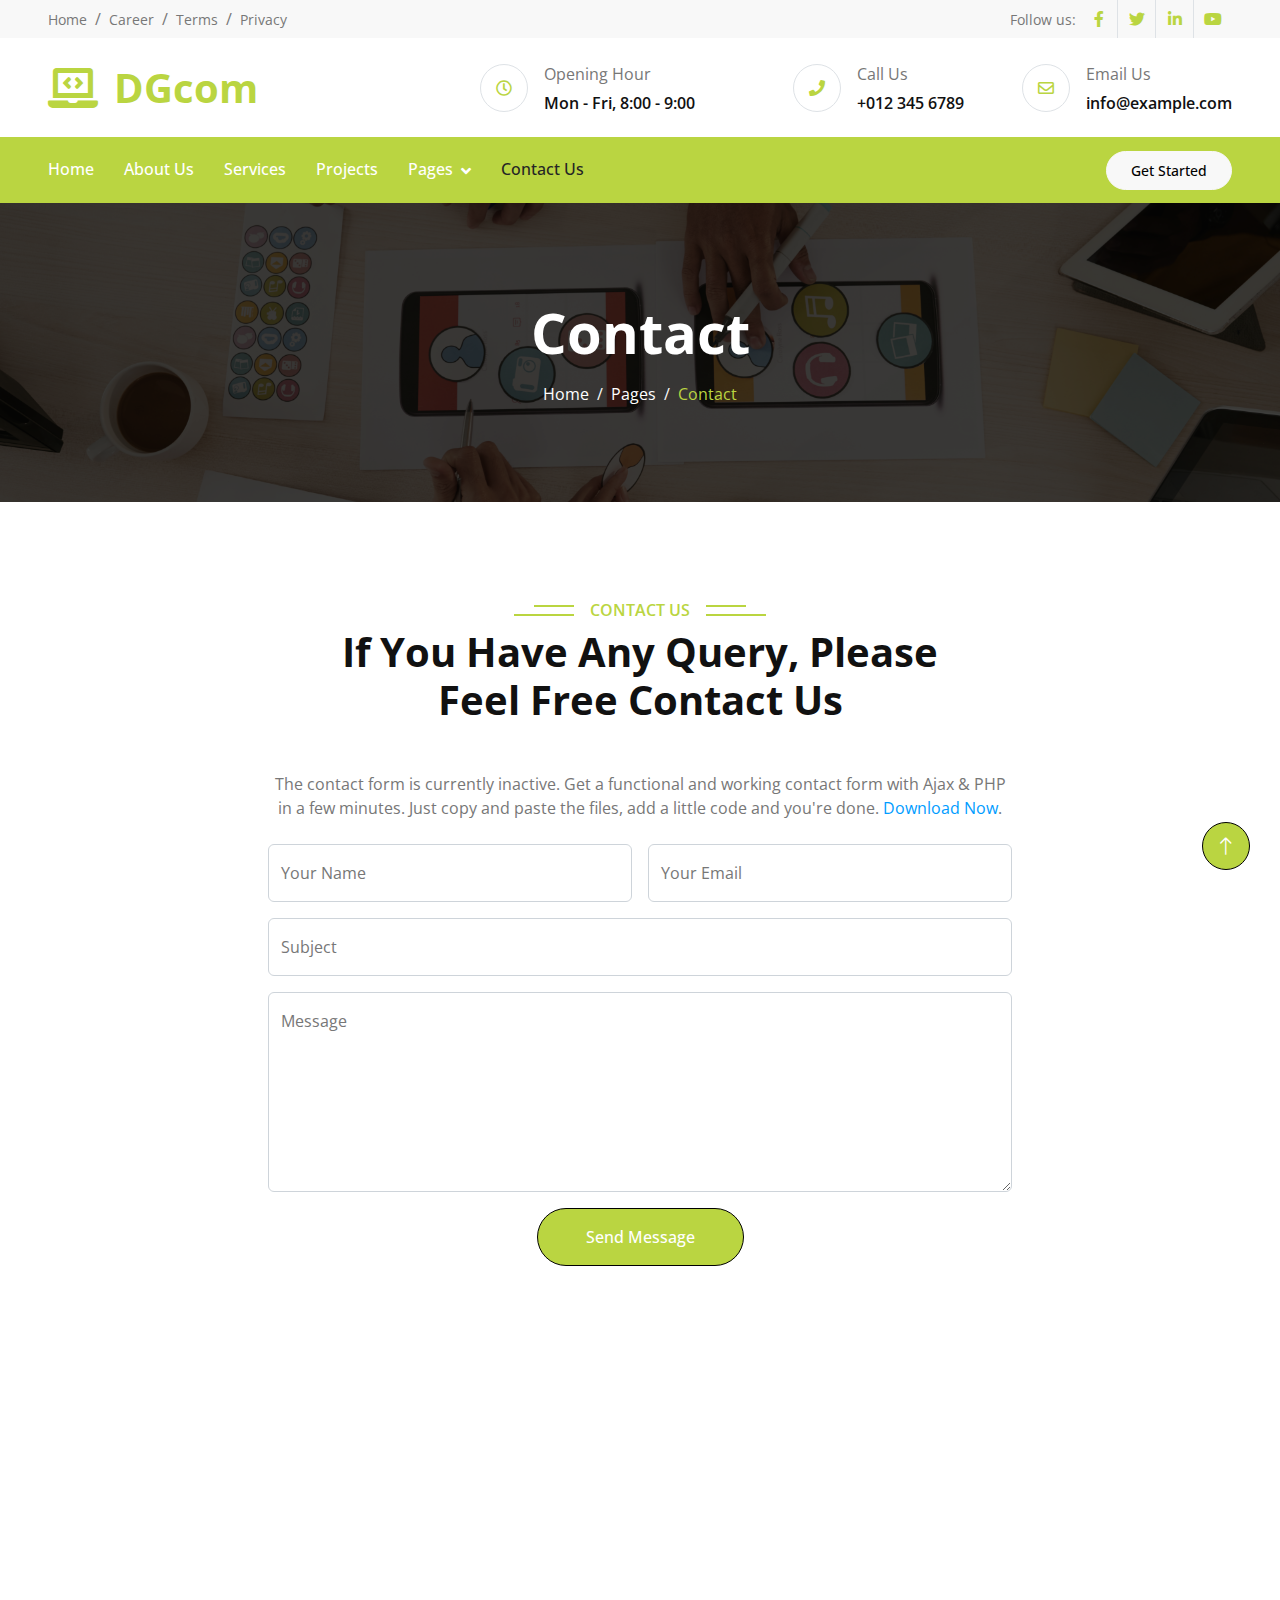
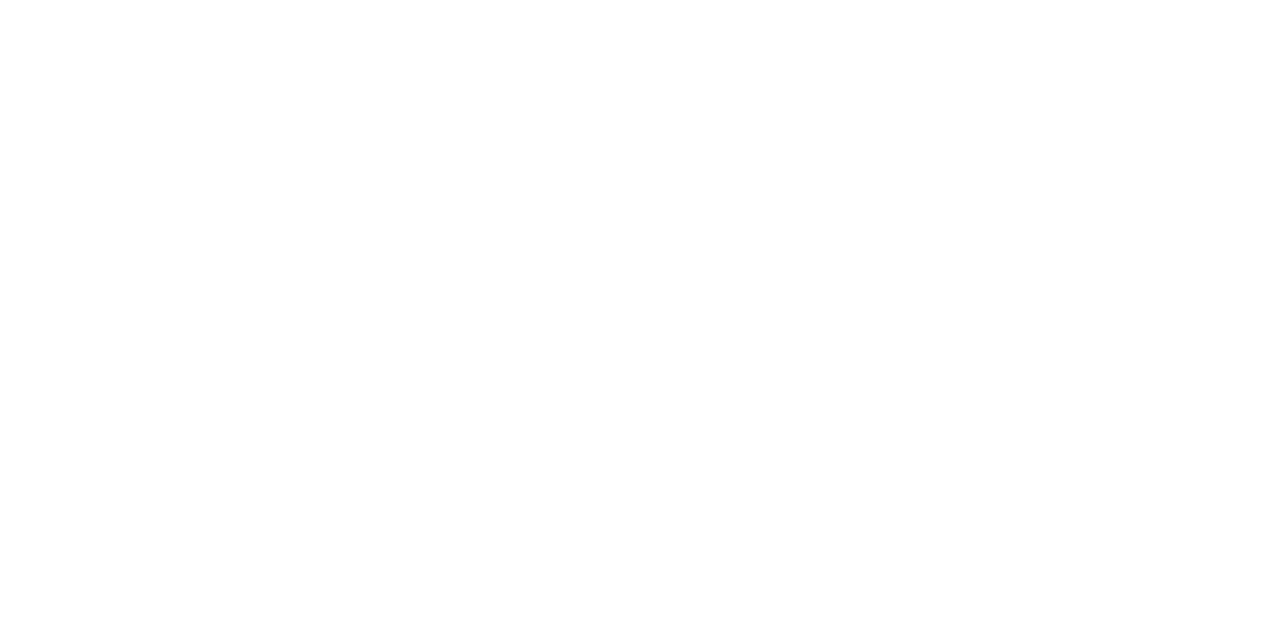
<file: contact.html>
<!DOCTYPE html>
<html lang="en">

<head>
    <meta charset="utf-8">
    <title>DGcom - Web Design Agency HTML Template</title>
    <meta content="width=device-width, initial-scale=1.0" name="viewport">
    <meta content="" name="keywords">
    <meta content="" name="description">

    <!-- Favicon -->
    <link href="img/favicon.ico" rel="icon">

    <!-- Google Web Fonts -->
    <link rel="preconnect" href="https://fonts.googleapis.com">
    <link rel="preconnect" href="https://fonts.gstatic.com" crossorigin>
    <link href="https://fonts.googleapis.com/css2?family=Open+Sans:wght@400;500;600;700&display=swap" rel="stylesheet">

    <!-- Icon Font Stylesheet -->
    <link href="https://cdnjs.cloudflare.com/ajax/libs/font-awesome/5.10.0/css/all.min.css" rel="stylesheet">
    <link href="https://cdn.jsdelivr.net/npm/bootstrap-icons@1.4.1/font/bootstrap-icons.css" rel="stylesheet">

    <!-- Libraries Stylesheet -->
    <link href="lib/animate/animate.min.css" rel="stylesheet">
    <link href="lib/owlcarousel/assets/owl.carousel.min.css" rel="stylesheet">
    <link href="lib/lightbox/css/lightbox.min.css" rel="stylesheet">

    <!-- Customized Bootstrap Stylesheet -->
    <link href="css/bootstrap.min.css" rel="stylesheet">

    <!-- Template Stylesheet -->
    <link href="css/style.css" rel="stylesheet">
</head>

<body>
    <!-- Spinner Start -->
    <div id="spinner" class="show bg-white position-fixed translate-middle w-100 vh-100 top-50 start-50 d-flex align-items-center justify-content-center">
        <div class="spinner-border position-relative text-primary" style="width: 6rem; height: 6rem;" role="status"></div>
        <i class="fa fa-laptop-code fa-2x text-primary position-absolute top-50 start-50 translate-middle"></i>
    </div>
    <!-- Spinner End -->


    <!-- Topbar Start -->
    <div class="container-fluid bg-light px-0 wow fadeIn" data-wow-delay="0.1s">
        <div class="row gx-0 align-items-center d-none d-lg-flex">
            <div class="col-lg-6 px-5 text-start">
                <ol class="breadcrumb mb-0">
                    <li class="breadcrumb-item"><a class="small text-secondary" href="#">Home</a></li>
                    <li class="breadcrumb-item"><a class="small text-secondary" href="#">Career</a></li>
                    <li class="breadcrumb-item"><a class="small text-secondary" href="#">Terms</a></li>
                    <li class="breadcrumb-item"><a class="small text-secondary" href="#">Privacy</a></li>
                </ol>
            </div>
            <div class="col-lg-6 px-5 text-end">
                <small>Follow us:</small>
                <div class="h-100 d-inline-flex align-items-center">
                    <a class="btn-square text-primary border-end rounded-0" href="https://facebook.com/freewebsitecode/"><i class="fab fa-facebook-f"></i></a>
                    <a class="btn-square text-primary border-end rounded-0" href="https://freewebsitecode.com/"><i class="fab fa-twitter"></i></a>
                    <a class="btn-square text-primary border-end rounded-0" href="https://freewebsitecode.com/"><i class="fab fa-linkedin-in"></i></a>
                    <a class="btn-square text-primary pe-0" href="https://youtube.com/freewebsitecode/"><i class="fab fa-youtube"></i></a>
                </div>
            </div>
        </div>
    </div>
    <!-- Topbar End -->


    <!-- Brand & Contact Start -->
    <div class="container-fluid py-4 px-5 wow fadeIn" data-wow-delay="0.1s">
        <div class="row align-items-center top-bar">
            <div class="col-lg-4 col-md-12 text-center text-lg-start">
                <a href="" class="navbar-brand m-0 p-0">
                    <h1 class="fw-bold text-primary m-0"><i class="fa fa-laptop-code me-3"></i>DGcom</h1>
                    <!-- <img src="img/logo.png" alt="Logo"> -->
                </a>
            </div>
            <div class="col-lg-8 col-md-7 d-none d-lg-block">
                <div class="row">
                    <div class="col-4">
                        <div class="d-flex align-items-center justify-content-end">
                            <div class="flex-shrink-0 btn-lg-square border rounded-circle">
                                <i class="far fa-clock text-primary"></i>
                            </div>
                            <div class="ps-3">
                                <p class="mb-2">Opening Hour</p>
                                <h6 class="mb-0">Mon - Fri, 8:00 - 9:00</h6>
                            </div>
                        </div>
                    </div>
                    <div class="col-4">
                        <div class="d-flex align-items-center justify-content-end">
                            <div class="flex-shrink-0 btn-lg-square border rounded-circle">
                                <i class="fa fa-phone text-primary"></i>
                            </div>
                            <div class="ps-3">
                                <p class="mb-2">Call Us</p>
                                <h6 class="mb-0">+012 345 6789</h6>
                            </div>
                        </div>
                    </div>
                    <div class="col-4">
                        <div class="d-flex align-items-center justify-content-end">
                            <div class="flex-shrink-0 btn-lg-square border rounded-circle">
                                <i class="far fa-envelope text-primary"></i>
                            </div>
                            <div class="ps-3">
                                <p class="mb-2">Email Us</p>
                                <h6 class="mb-0">info@example.com</h6>
                            </div>
                        </div>
                    </div>
                </div>
            </div>
        </div>
    </div>
    <!-- Brand & Contact End -->


    <!-- Navbar Start -->
    <nav class="navbar navbar-expand-lg bg-primary navbar-dark sticky-top py-lg-0 px-lg-5 wow fadeIn" data-wow-delay="0.1s">
        <a href="#" class="navbar-brand ms-3 d-lg-none">MENU</a>
        <button type="button" class="navbar-toggler me-3" data-bs-toggle="collapse" data-bs-target="#navbarCollapse">
            <span class="navbar-toggler-icon"></span>
        </button>
        <div class="collapse navbar-collapse" id="navbarCollapse">
            <div class="navbar-nav me-auto p-3 p-lg-0">
                <a href="index.html" class="nav-item nav-link">Home</a>
                <a href="about.html" class="nav-item nav-link">About Us</a>
                <a href="service.html" class="nav-item nav-link">Services</a>
                <a href="project.html" class="nav-item nav-link">Projects</a>
                <div class="nav-item dropdown">
                    <a href="#" class="nav-link dropdown-toggle" data-bs-toggle="dropdown">Pages</a>
                    <div class="dropdown-menu border-0 rounded-0 rounded-bottom m-0">
                        <a href="feature.html" class="dropdown-item">Features</a>
                        <a href="team.html" class="dropdown-item">Our Team</a>
                        <a href="testimonial.html" class="dropdown-item">Testimonial</a>
                        <a href="404.html" class="dropdown-item">404 Page</a>
                    </div>
                </div>
                <a href="contact.html" class="nav-item nav-link active">Contact Us</a>
            </div>
            <a href="#" class="btn btn-sm btn-light rounded-pill py-2 px-4 d-none d-lg-block">Get Started</a>
        </div>
    </nav>
    <!-- Navbar End -->


    <!-- Page Header Start -->
    <div class="container-fluid page-header py-5 mb-5 wow fadeIn" data-wow-delay="0.1s">
        <div class="container text-center py-5">
            <h1 class="display-4 text-white animated slideInDown mb-3">Contact</h1>
            <nav aria-label="breadcrumb animated slideInDown">
                <ol class="breadcrumb justify-content-center mb-0">
                    <li class="breadcrumb-item"><a class="text-white" href="#">Home</a></li>
                    <li class="breadcrumb-item"><a class="text-white" href="#">Pages</a></li>
                    <li class="breadcrumb-item text-primary active" aria-current="page">Contact</li>
                </ol>
            </nav>
        </div>
    </div>
    <!-- Page Header End -->


    <!-- Contact Start -->
    <div class="container-xxl py-5">
        <div class="container">
            <div class="text-center mx-auto mb-5 wow fadeInUp" data-wow-delay="0.1s" style="max-width: 600px;">
                <h6 class="section-title bg-white text-center text-primary px-3">Contact Us</h6>
                <h1 class="display-6 mb-4">If You Have Any Query, Please Feel Free Contact Us</h1>
            </div>
            <div class="row g-0 justify-content-center">
                <div class="col-lg-8 wow fadeInUp" data-wow-delay="0.5s">
                    <p class="text-center mb-4">The contact form is currently inactive. Get a functional and working contact form with Ajax & PHP in a few minutes. Just copy and paste the files, add a little code and you're done. <a href="https://htmlcodex.com/contact-form">Download Now</a>.</p>
                    <form>
                        <div class="row g-3">
                            <div class="col-md-6">
                                <div class="form-floating">
                                    <input type="text" class="form-control" id="name" placeholder="Your Name">
                                    <label for="name">Your Name</label>
                                </div>
                            </div>
                            <div class="col-md-6">
                                <div class="form-floating">
                                    <input type="email" class="form-control" id="email" placeholder="Your Email">
                                    <label for="email">Your Email</label>
                                </div>
                            </div>
                            <div class="col-12">
                                <div class="form-floating">
                                    <input type="text" class="form-control" id="subject" placeholder="Subject">
                                    <label for="subject">Subject</label>
                                </div>
                            </div>
                            <div class="col-12">
                                <div class="form-floating">
                                    <textarea class="form-control" placeholder="Leave a message here" id="message" style="height: 200px"></textarea>
                                    <label for="message">Message</label>
                                </div>
                            </div>
                            <div class="col-12 text-center">
                                <button class="btn btn-primary rounded-pill py-3 px-5" type="submit">Send Message</button>
                            </div>
                        </div>
                    </form>
                </div>
            </div>
        </div>
    </div>
    <!-- Contact End -->


    <!-- Google Map Start -->
    <div class="container-xxl pt-5 px-0 wow fadeIn" data-wow-delay="0.1s">
        <iframe class="w-100 mb-n2" style="height: 450px;"
            src="https://www.google.com/maps/embed?pb=!1m18!1m12!1m3!1d3001156.4288297426!2d-78.01371936852176!3d42.72876761954724!2m3!1f0!2f0!3f0!3m2!1i1024!2i768!4f13.1!3m3!1m2!1s0x4ccc4bf0f123a5a9%3A0xddcfc6c1de189567!2sNew%20York%2C%20USA!5e0!3m2!1sen!2sbd!4v1603794290143!5m2!1sen!2sbd"
            frameborder="0" allowfullscreen="" aria-hidden="false" tabindex="0"></iframe>
    </div>
    <!-- Google Map End -->


    <!-- Footer Start -->
    <div class="container-fluid bg-dark text-body footer pt-5 wow fadeIn" data-wow-delay="0.1s">
        <div class="container py-5">
            <div class="row g-5">
                <div class="col-lg-3 col-md-6">
                    <h5 class="text-light mb-4">Address</h5>
                    <p class="mb-2"><i class="fa fa-map-marker-alt me-3"></i>123 Street, New York, USA</p>
                    <p class="mb-2"><i class="fa fa-phone-alt me-3"></i>+012 345 67890</p>
                    <p class="mb-2"><i class="fa fa-envelope me-3"></i>info@example.com</p>
                    <div class="d-flex pt-2">
                        <a class="btn btn-square btn-outline-secondary rounded-circle me-1" href="https://freewebsitecode.com/"><i class="fab fa-twitter"></i></a>
                        <a class="btn btn-square btn-outline-secondary rounded-circle me-1" href="https://facebook.com/freewebsitecode/"><i class="fab fa-facebook-f"></i></a>
                        <a class="btn btn-square btn-outline-secondary rounded-circle me-1" href="https://youtube.com/freewebsitecode/"><i class="fab fa-youtube"></i></a>
                        <a class="btn btn-square btn-outline-secondary rounded-circle me-0" href="https://freewebsitecode.com/"><i class="fab fa-linkedin-in"></i></a>
                    </div>
                </div>
                <div class="col-lg-3 col-md-6">
                    <h5 class="text-light mb-4">Quick Links</h5>
                    <a class="btn btn-link" href="">About Us</a>
                    <a class="btn btn-link" href="">Contact Us</a>
                    <a class="btn btn-link" href="">Our Services</a>
                    <a class="btn btn-link" href="">Terms & Condition</a>
                    <a class="btn btn-link" href="">Support</a>
                </div>
                <div class="col-lg-3 col-md-6">
                    <h5 class="text-light mb-4">Gallery</h5>
                    <div class="row g-2">
                        <div class="col-4">
                            <img class="img-fluid rounded" src="img/project-1.jpg" alt="Image">
                        </div>
                        <div class="col-4">
                            <img class="img-fluid rounded" src="img/project-2.jpg" alt="Image">
                        </div>
                        <div class="col-4">
                            <img class="img-fluid rounded" src="img/project-3.jpg" alt="Image">
                        </div>
                        <div class="col-4">
                            <img class="img-fluid rounded" src="img/project-4.jpg" alt="Image">
                        </div>
                        <div class="col-4">
                            <img class="img-fluid rounded" src="img/project-5.jpg" alt="Image">
                        </div>
                        <div class="col-4">
                            <img class="img-fluid rounded" src="img/project-6.jpg" alt="Image">
                        </div>
                    </div>
                </div>
                <div class="col-lg-3 col-md-6">
                    <h5 class="text-light mb-4">Newsletter</h5>
                    <p>Dolor amet sit justo amet elitr clita ipsum elitr est.</p>
                    <div class="position-relative mx-auto" style="max-width: 400px;">
                        <input class="form-control bg-transparent border-secondary w-100 py-3 ps-4 pe-5" type="text" placeholder="Your email">
                        <button type="button" class="btn btn-primary py-2 position-absolute top-0 end-0 mt-2 me-2">SignUp</button>
                    </div>
                </div>
            </div>
        </div>
        <div class="container-fluid copyright">
            <div class="container">
                <div class="row">
                    <div class="col-md-6 text-center text-md-start mb-3 mb-md-0">
                        &copy; <a href="https://freewebsitecode.com/">Your Site Name</a>, All Right Reserved.
                    </div>
                    <div class="col-md-6 text-center text-md-end">
                        
                        Designed By <a href="https://freewebsitecode.com/">Free Website Code</a>
                    </div>
                </div>
            </div>
        </div>
    </div>
    <!-- Footer End -->


    <!-- Back to Top -->
    <a href="#" class="btn btn-lg btn-primary btn-lg-square rounded-circle back-to-top"><i class="bi bi-arrow-up"></i></a>


    <!-- JavaScript Libraries -->
    <script src="https://code.jquery.com/jquery-3.4.1.min.js"></script>
    <script src="https://cdn.jsdelivr.net/npm/bootstrap@5.0.0/dist/js/bootstrap.bundle.min.js"></script>
    <script src="lib/wow/wow.min.js"></script>
    <script src="lib/easing/easing.min.js"></script>
    <script src="lib/waypoints/waypoints.min.js"></script>
    <script src="lib/counterup/counterup.min.js"></script>
    <script src="lib/owlcarousel/owl.carousel.min.js"></script>
    <script src="lib/lightbox/js/lightbox.min.js"></script>

    <!-- Template Javascript -->
    <script src="js/main.js"></script>
</body>

</html>
</file>
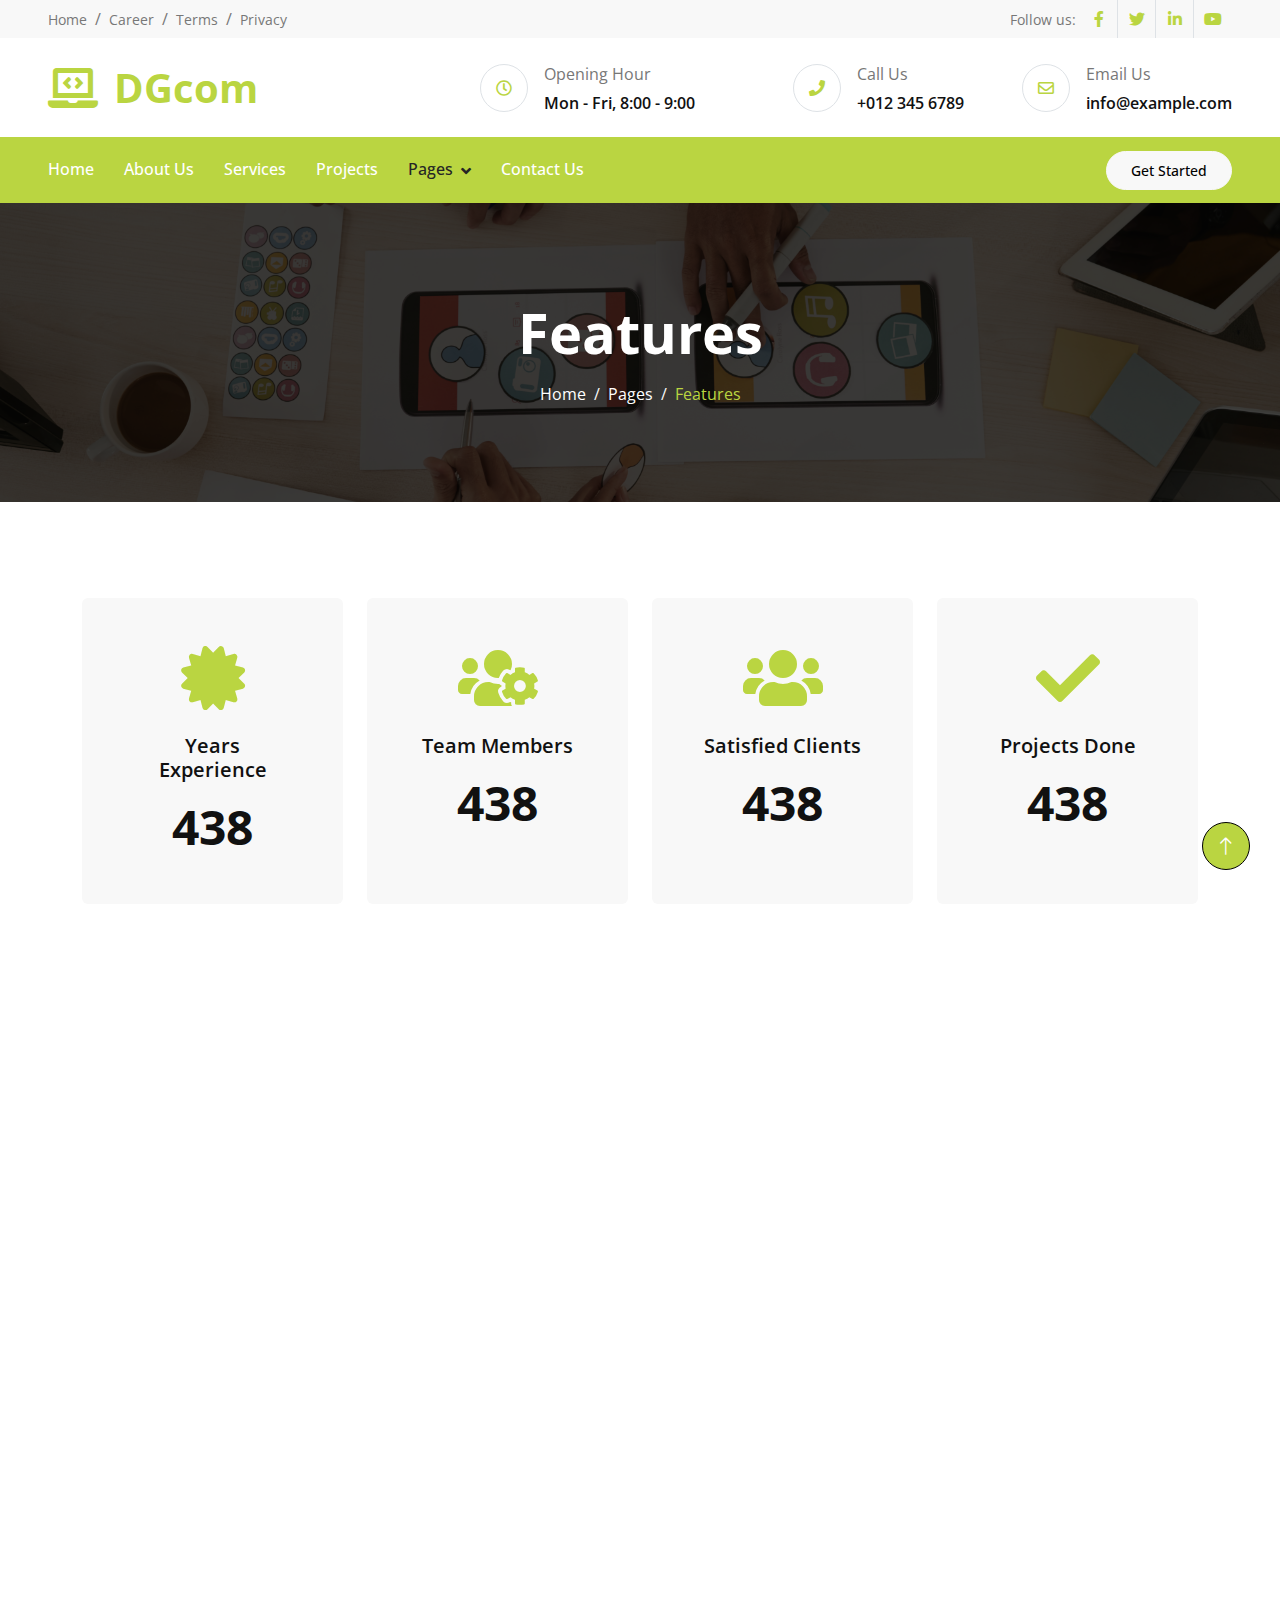
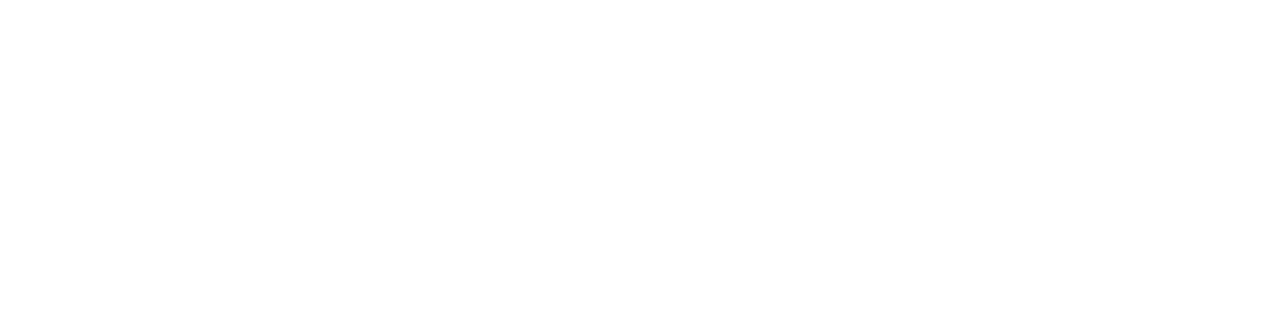
<file: feature.html>
<!DOCTYPE html>
<html lang="en">

<head>
    <meta charset="utf-8">
    <title>DGcom - Web Design Agency HTMLs Template</title>
    <meta content="width=device-width, initial-scale=1.0" name="viewport">
    <meta content="" name="keywords">
    <meta content="" name="description">

    <!-- Favicon -->
    <link href="img/favicon.ico" rel="icon">

    <!-- Google Web Fonts -->
    <link rel="preconnect" href="https://fonts.googleapis.com">
    <link rel="preconnect" href="https://fonts.gstatic.com" crossorigin>
    <link href="https://fonts.googleapis.com/css2?family=Open+Sans:wght@400;500;600;700&display=swap" rel="stylesheet">

    <!-- Icon Font Stylesheet -->
    <link href="https://cdnjs.cloudflare.com/ajax/libs/font-awesome/5.10.0/css/all.min.css" rel="stylesheet">
    <link href="https://cdn.jsdelivr.net/npm/bootstrap-icons@1.4.1/font/bootstrap-icons.css" rel="stylesheet">

    <!-- Libraries Stylesheet -->
    <link href="lib/animate/animate.min.css" rel="stylesheet">
    <link href="lib/owlcarousel/assets/owl.carousel.min.css" rel="stylesheet">
    <link href="lib/lightbox/css/lightbox.min.css" rel="stylesheet">

    <!-- Customized Bootstrap Stylesheet -->
    <link href="css/bootstrap.min.css" rel="stylesheet">

    <!-- Template Stylesheet -->
    <link href="css/style.css" rel="stylesheet">
</head>

<body>
    <!-- Spinner Start -->
    <div id="spinner" class="show bg-white position-fixed translate-middle w-100 vh-100 top-50 start-50 d-flex align-items-center justify-content-center">
        <div class="spinner-border position-relative text-primary" style="width: 6rem; height: 6rem;" role="status"></div>
        <i class="fa fa-laptop-code fa-2x text-primary position-absolute top-50 start-50 translate-middle"></i>
    </div>
    <!-- Spinner End -->


    <!-- Topbar Start -->
    <div class="container-fluid bg-light px-0 wow fadeIn" data-wow-delay="0.1s">
        <div class="row gx-0 align-items-center d-none d-lg-flex">
            <div class="col-lg-6 px-5 text-start">
                <ol class="breadcrumb mb-0">
                    <li class="breadcrumb-item"><a class="small text-secondary" href="#">Home</a></li>
                    <li class="breadcrumb-item"><a class="small text-secondary" href="#">Career</a></li>
                    <li class="breadcrumb-item"><a class="small text-secondary" href="#">Terms</a></li>
                    <li class="breadcrumb-item"><a class="small text-secondary" href="#">Privacy</a></li>
                </ol>
            </div>
            <div class="col-lg-6 px-5 text-end">
                <small>Follow us:</small>
                <div class="h-100 d-inline-flex align-items-center">
                    <a class="btn-square text-primary border-end rounded-0" href="https://facebook.com/freewebsitecode/"><i class="fab fa-facebook-f"></i></a>
                    <a class="btn-square text-primary border-end rounded-0" href="https://freewebsitecode.com/"><i class="fab fa-twitter"></i></a>
                    <a class="btn-square text-primary border-end rounded-0" href="https://freewebsitecode.com/"><i class="fab fa-linkedin-in"></i></a>
                    <a class="btn-square text-primary pe-0" href="https://youtube.com/freewebsitecode/"><i class="fab fa-youtube"></i></a>
                </div>
            </div>
        </div>
    </div>
    <!-- Topbar End -->


    <!-- Brand & Contact Start -->
    <div class="container-fluid py-4 px-5 wow fadeIn" data-wow-delay="0.1s">
        <div class="row align-items-center top-bar">
            <div class="col-lg-4 col-md-12 text-center text-lg-start">
                <a href="" class="navbar-brand m-0 p-0">
                    <h1 class="fw-bold text-primary m-0"><i class="fa fa-laptop-code me-3"></i>DGcom</h1>
                    <!-- <img src="img/logo.png" alt="Logo"> -->
                </a>
            </div>
            <div class="col-lg-8 col-md-7 d-none d-lg-block">
                <div class="row">
                    <div class="col-4">
                        <div class="d-flex align-items-center justify-content-end">
                            <div class="flex-shrink-0 btn-lg-square border rounded-circle">
                                <i class="far fa-clock text-primary"></i>
                            </div>
                            <div class="ps-3">
                                <p class="mb-2">Opening Hour</p>
                                <h6 class="mb-0">Mon - Fri, 8:00 - 9:00</h6>
                            </div>
                        </div>
                    </div>
                    <div class="col-4">
                        <div class="d-flex align-items-center justify-content-end">
                            <div class="flex-shrink-0 btn-lg-square border rounded-circle">
                                <i class="fa fa-phone text-primary"></i>
                            </div>
                            <div class="ps-3">
                                <p class="mb-2">Call Us</p>
                                <h6 class="mb-0">+012 345 6789</h6>
                            </div>
                        </div>
                    </div>
                    <div class="col-4">
                        <div class="d-flex align-items-center justify-content-end">
                            <div class="flex-shrink-0 btn-lg-square border rounded-circle">
                                <i class="far fa-envelope text-primary"></i>
                            </div>
                            <div class="ps-3">
                                <p class="mb-2">Email Us</p>
                                <h6 class="mb-0">info@example.com</h6>
                            </div>
                        </div>
                    </div>
                </div>
            </div>
        </div>
    </div>
    <!-- Brand & Contact End -->


    <!-- Navbar Start -->
    <nav class="navbar navbar-expand-lg bg-primary navbar-dark sticky-top py-lg-0 px-lg-5 wow fadeIn" data-wow-delay="0.1s">
        <a href="#" class="navbar-brand ms-3 d-lg-none">MENU</a>
        <button type="button" class="navbar-toggler me-3" data-bs-toggle="collapse" data-bs-target="#navbarCollapse">
            <span class="navbar-toggler-icon"></span>
        </button>
        <div class="collapse navbar-collapse" id="navbarCollapse">
            <div class="navbar-nav me-auto p-3 p-lg-0">
                <a href="index.html" class="nav-item nav-link">Home</a>
                <a href="about.html" class="nav-item nav-link">About Us</a>
                <a href="service.html" class="nav-item nav-link">Services</a>
                <a href="project.html" class="nav-item nav-link">Projects</a>
                <div class="nav-item dropdown">
                    <a href="#" class="nav-link dropdown-toggle active" data-bs-toggle="dropdown">Pages</a>
                    <div class="dropdown-menu border-0 rounded-0 rounded-bottom m-0">
                        <a href="feature.html" class="dropdown-item active">Features</a>
                        <a href="team.html" class="dropdown-item">Our Team</a>
                        <a href="testimonial.html" class="dropdown-item">Testimonial</a>
                        <a href="404.html" class="dropdown-item">404 Page</a>
                    </div>
                </div>
                <a href="contact.html" class="nav-item nav-link">Contact Us</a>
            </div>
            <a href="#" class="btn btn-sm btn-light rounded-pill py-2 px-4 d-none d-lg-block">Get Started</a>
        </div>
    </nav>
    <!-- Navbar End -->


    <!-- Page Header Start -->
    <div class="container-fluid page-header py-5 mb-5 wow fadeIn" data-wow-delay="0.1s">
        <div class="container text-center py-5">
            <h1 class="display-4 text-white animated slideInDown mb-3">Features</h1>
            <nav aria-label="breadcrumb animated slideInDown">
                <ol class="breadcrumb justify-content-center mb-0">
                    <li class="breadcrumb-item"><a class="text-white" href="#">Home</a></li>
                    <li class="breadcrumb-item"><a class="text-white" href="#">Pages</a></li>
                    <li class="breadcrumb-item text-primary active" aria-current="page">Features</li>
                </ol>
            </nav>
        </div>
    </div>
    <!-- Page Header End -->


    <!-- Facts Start -->
    <div class="container-xxl py-5">
        <div class="container">
            <div class="row g-4">
                <div class="col-lg-3 col-md-6 wow fadeInUp" data-wow-delay="0.1s">
                    <div class="fact-item bg-light rounded text-center h-100 p-5">
                        <i class="fa fa-certificate fa-4x text-primary mb-4"></i>
                        <h5 class="mb-3">Years Experience</h5>
                        <h1 class="display-5 mb-0" data-toggle="counter-up">1234</h1>
                    </div>
                </div>
                <div class="col-lg-3 col-md-6 wow fadeInUp" data-wow-delay="0.3s">
                    <div class="fact-item bg-light rounded text-center h-100 p-5">
                        <i class="fa fa-users-cog fa-4x text-primary mb-4"></i>
                        <h5 class="mb-3">Team Members</h5>
                        <h1 class="display-5 mb-0" data-toggle="counter-up">1234</h1>
                    </div>
                </div>
                <div class="col-lg-3 col-md-6 wow fadeInUp" data-wow-delay="0.5s">
                    <div class="fact-item bg-light rounded text-center h-100 p-5">
                        <i class="fa fa-users fa-4x text-primary mb-4"></i>
                        <h5 class="mb-3">Satisfied Clients</h5>
                        <h1 class="display-5 mb-0" data-toggle="counter-up">1234</h1>
                    </div>
                </div>
                <div class="col-lg-3 col-md-6 wow fadeInUp" data-wow-delay="0.7s">
                    <div class="fact-item bg-light rounded text-center h-100 p-5">
                        <i class="fa fa-check fa-4x text-primary mb-4"></i>
                        <h5 class="mb-3">Projects Done</h5>
                        <h1 class="display-5 mb-0" data-toggle="counter-up">1234</h1>
                    </div>
                </div>
            </div>
        </div>
    </div>
    <!-- Facts End -->


    <!-- Feature Start -->
    <div class="container-xxl py-5">
        <div class="container">
            <div class="row g-5">
                <div class="col-lg-6 wow fadeInUp" data-wow-delay="0.1s">
                    <div class="h-100">
                        <h6 class="section-title bg-white text-start text-primary pe-3">Why Choose Us</h6>
                        <h1 class="display-6 mb-4">Why People Trust Us? Learn About Us!</h1>
                        <p class="mb-4">Tempor erat elitr rebum at clita. Diam dolor diam ipsum sit. Aliqu diam amet diam et eos. Clita erat ipsum et lorem et sit, sed stet lorem sit clita duo justo magna dolore erat amet</p>
                        <div class="row g-4">
                            <div class="col-12">
                                <div class="skill">
                                    <div class="d-flex justify-content-between">
                                        <p class="mb-2">Digital Marketing</p>
                                        <p class="mb-2">85%</p>
                                    </div>
                                    <div class="progress">
                                        <div class="progress-bar bg-primary" role="progressbar" aria-valuenow="85" aria-valuemin="0" aria-valuemax="100"></div>
                                    </div>
                                </div>
                            </div>
                            <div class="col-12">
                                <div class="skill">
                                    <div class="d-flex justify-content-between">
                                        <p class="mb-2">SEO & Backlinks</p>
                                        <p class="mb-2">90%</p>
                                    </div>
                                    <div class="progress">
                                        <div class="progress-bar bg-primary" role="progressbar" aria-valuenow="90" aria-valuemin="0" aria-valuemax="100"></div>
                                    </div>
                                </div>
                            </div>
                            <div class="col-12">
                                <div class="skill">
                                    <div class="d-flex justify-content-between">
                                        <p class="mb-2">Design & Development</p>
                                        <p class="mb-2">95%</p>
                                    </div>
                                    <div class="progress">
                                        <div class="progress-bar bg-primary" role="progressbar" aria-valuenow="95" aria-valuemin="0" aria-valuemax="100"></div>
                                    </div>
                                </div>
                            </div>
                        </div>
                    </div>
                </div>
                <div class="col-lg-6 wow fadeInUp" data-wow-delay="0.5s">
                    <div class="img-border">
                        <img class="img-fluid" src="img/feature.jpg" alt="">
                    </div>
                </div>
            </div>
        </div>
    </div>
    <!-- Feature End -->


    <!-- Footer Start -->
    <div class="container-fluid bg-dark text-body footer mt-5 pt-5 wow fadeIn" data-wow-delay="0.1s">
        <div class="container py-5">
            <div class="row g-5">
                <div class="col-lg-3 col-md-6">
                    <h5 class="text-light mb-4">Address</h5>
                    <p class="mb-2"><i class="fa fa-map-marker-alt me-3"></i>123 Street, New York, USA</p>
                    <p class="mb-2"><i class="fa fa-phone-alt me-3"></i>+012 345 67890</p>
                    <p class="mb-2"><i class="fa fa-envelope me-3"></i>info@example.com</p>
                    <div class="d-flex pt-2">
                        <a class="btn btn-square btn-outline-secondary rounded-circle me-1" href="https://freewebsitecode.com/"><i class="fab fa-twitter"></i></a>
                        <a class="btn btn-square btn-outline-secondary rounded-circle me-1" href="https://facebook.com/freewebsitecode/"><i class="fab fa-facebook-f"></i></a>
                        <a class="btn btn-square btn-outline-secondary rounded-circle me-1" href="https://youtube.com/freewebsitecode/"><i class="fab fa-youtube"></i></a>
                        <a class="btn btn-square btn-outline-secondary rounded-circle me-0" href="https://freewebsitecode.com/"><i class="fab fa-linkedin-in"></i></a>
                    </div>
                </div>
                <div class="col-lg-3 col-md-6">
                    <h5 class="text-light mb-4">Quick Links</h5>
                    <a class="btn btn-link" href="">About Us</a>
                    <a class="btn btn-link" href="">Contact Us</a>
                    <a class="btn btn-link" href="">Our Services</a>
                    <a class="btn btn-link" href="">Terms & Condition</a>
                    <a class="btn btn-link" href="">Support</a>
                </div>
                <div class="col-lg-3 col-md-6">
                    <h5 class="text-light mb-4">Gallery</h5>
                    <div class="row g-2">
                        <div class="col-4">
                            <img class="img-fluid rounded" src="img/project-1.jpg" alt="Image">
                        </div>
                        <div class="col-4">
                            <img class="img-fluid rounded" src="img/project-2.jpg" alt="Image">
                        </div>
                        <div class="col-4">
                            <img class="img-fluid rounded" src="img/project-3.jpg" alt="Image">
                        </div>
                        <div class="col-4">
                            <img class="img-fluid rounded" src="img/project-4.jpg" alt="Image">
                        </div>
                        <div class="col-4">
                            <img class="img-fluid rounded" src="img/project-5.jpg" alt="Image">
                        </div>
                        <div class="col-4">
                            <img class="img-fluid rounded" src="img/project-6.jpg" alt="Image">
                        </div>
                    </div>
                </div>
                <div class="col-lg-3 col-md-6">
                    <h5 class="text-light mb-4">Newsletter</h5>
                    <p>Dolor amet sit justo amet elitr clita ipsum elitr est.</p>
                    <div class="position-relative mx-auto" style="max-width: 400px;">
                        <input class="form-control bg-transparent border-secondary w-100 py-3 ps-4 pe-5" type="text" placeholder="Your email">
                        <button type="button" class="btn btn-primary py-2 position-absolute top-0 end-0 mt-2 me-2">SignUp</button>
                    </div>
                </div>
            </div>
        </div>
        <div class="container-fluid copyright">
            <div class="container">
                <div class="row">
                    <div class="col-md-6 text-center text-md-start mb-3 mb-md-0">
                        &copy; <a href="https://freewebsitecode.com/">Your Site Name</a>, All Right Reserved.
                    </div>
                    <div class="col-md-6 text-center text-md-end">
                        
                        Designed By <a href="https://freewebsitecode.com/">Free Website Code</a>
                    </div>
                </div>
            </div>
        </div>
    </div>
    <!-- Footer End -->


    <!-- Back to Top -->
    <a href="#" class="btn btn-lg btn-primary btn-lg-square rounded-circle back-to-top"><i class="bi bi-arrow-up"></i></a>


    <!-- JavaScript Libraries -->
    <script src="https://code.jquery.com/jquery-3.4.1.min.js"></script>
    <script src="https://cdn.jsdelivr.net/npm/bootstrap@5.0.0/dist/js/bootstrap.bundle.min.js"></script>
    <script src="lib/wow/wow.min.js"></script>
    <script src="lib/easing/easing.min.js"></script>
    <script src="lib/waypoints/waypoints.min.js"></script>
    <script src="lib/counterup/counterup.min.js"></script>
    <script src="lib/owlcarousel/owl.carousel.min.js"></script>
    <script src="lib/lightbox/js/lightbox.min.js"></script>

    <!-- Template Javascript -->
    <script src="js/main.js"></script>
</body>

</html>
</file>
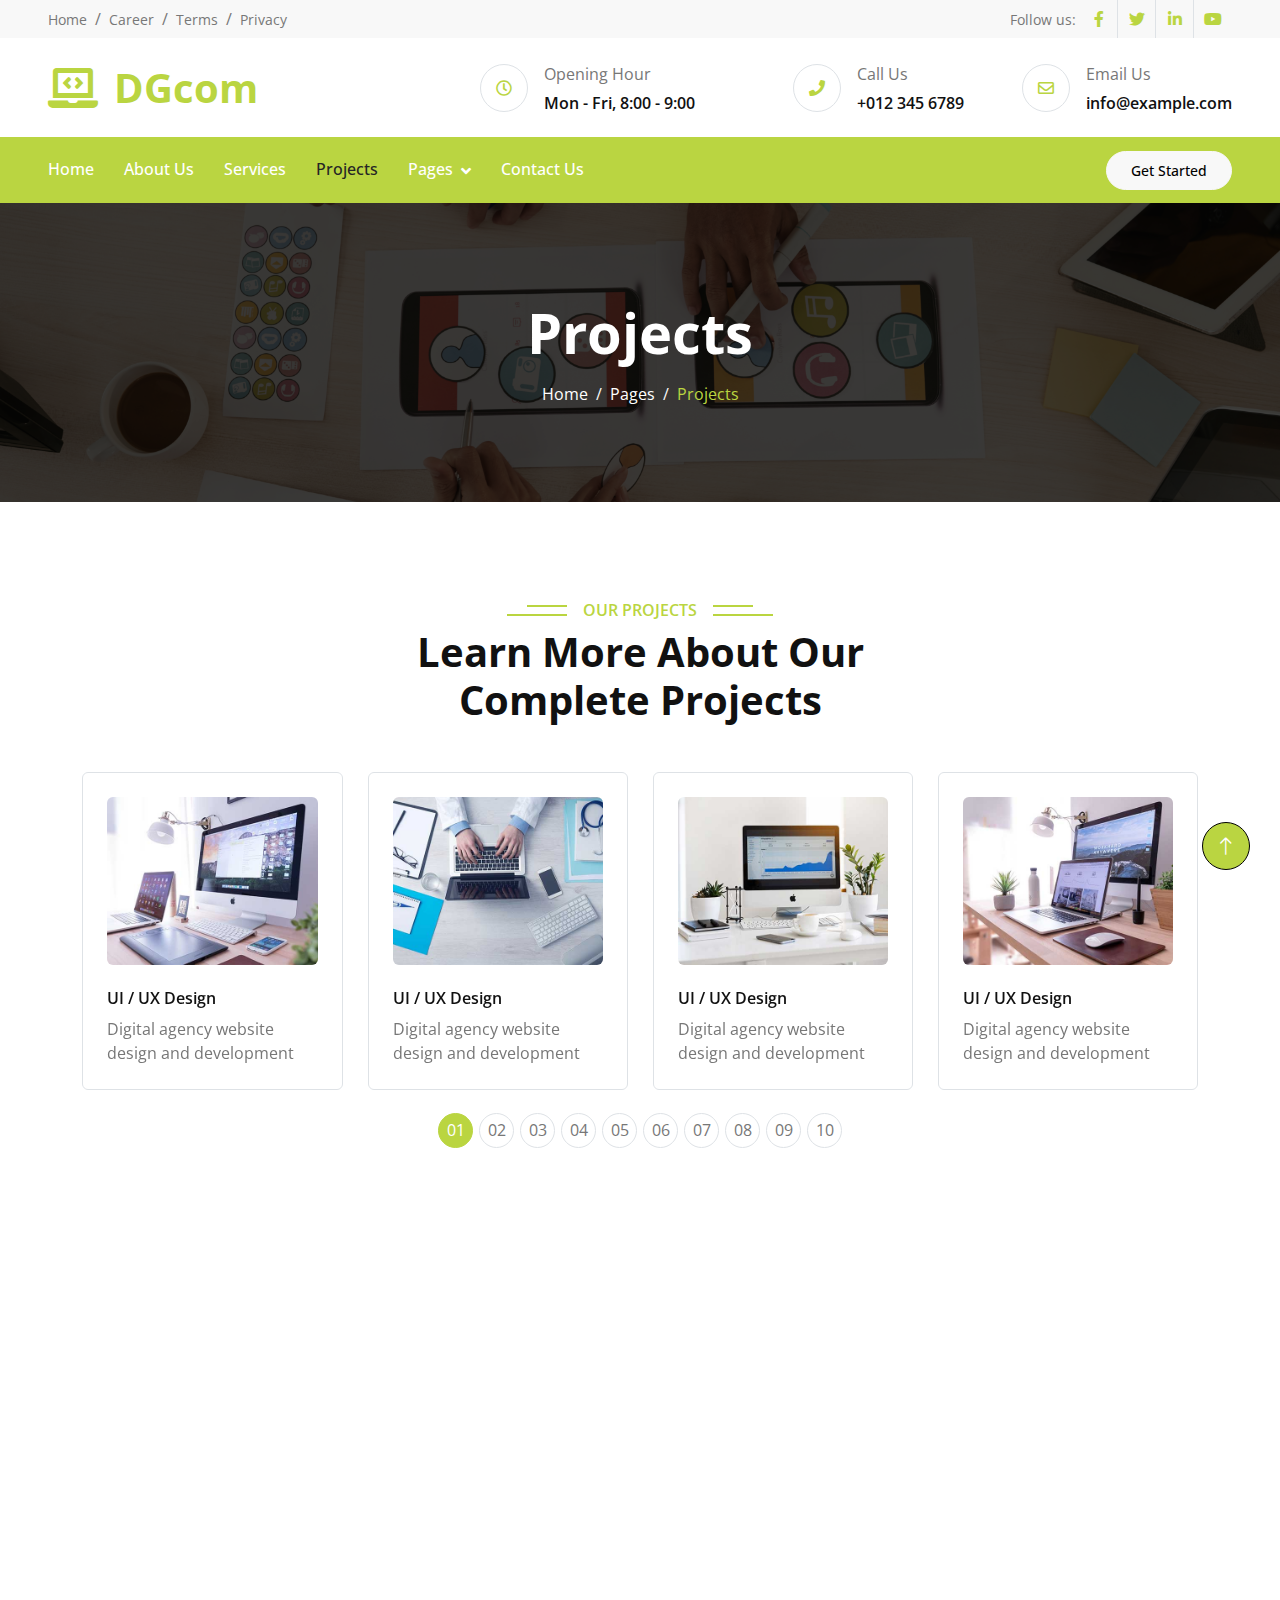
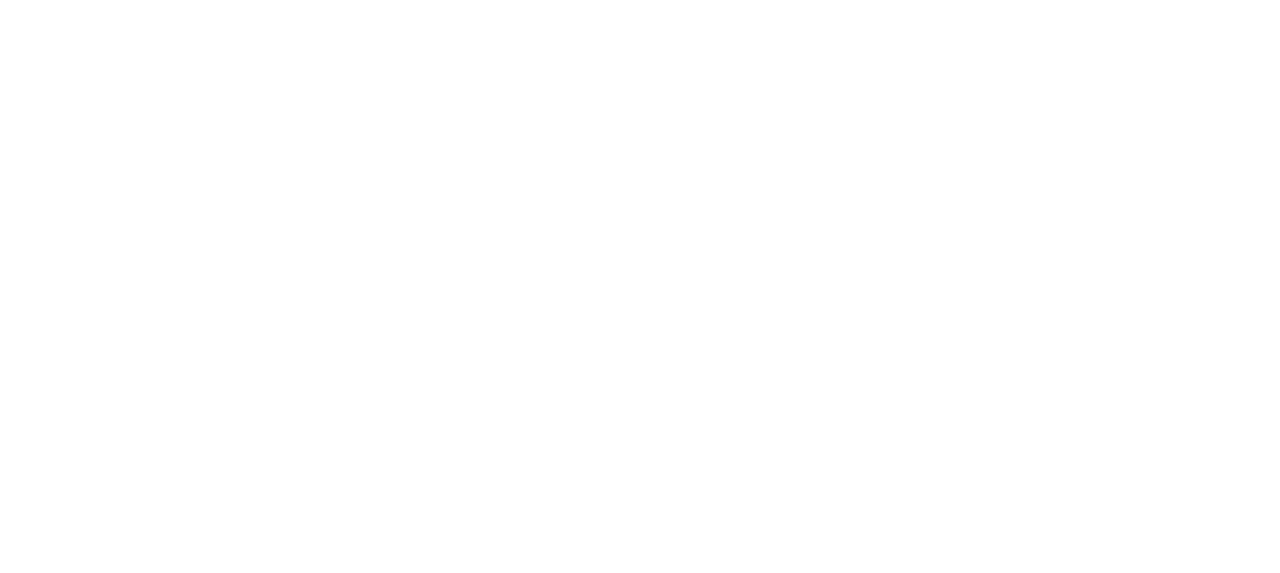
<file: project.html>
<!DOCTYPE html>
<html lang="en">

<head>
    <meta charset="utf-8">
    <title>DGcom - Web Design Agency HTML Template</title>
    <meta content="width=device-width, initial-scale=1.0" name="viewport">
    <meta content="" name="keywords">
    <meta content="" name="description">

    <!-- Favicon -->
    <link href="img/favicon.ico" rel="icon">

    <!-- Google Web Fonts -->
    <link rel="preconnect" href="https://fonts.googleapis.com">
    <link rel="preconnect" href="https://fonts.gstatic.com" crossorigin>
    <link href="https://fonts.googleapis.com/css2?family=Open+Sans:wght@400;500;600;700&display=swap" rel="stylesheet">

    <!-- Icon Font Stylesheet -->
    <link href="https://cdnjs.cloudflare.com/ajax/libs/font-awesome/5.10.0/css/all.min.css" rel="stylesheet">
    <link href="https://cdn.jsdelivr.net/npm/bootstrap-icons@1.4.1/font/bootstrap-icons.css" rel="stylesheet">

    <!-- Libraries Stylesheet -->
    <link href="lib/animate/animate.min.css" rel="stylesheet">
    <link href="lib/owlcarousel/assets/owl.carousel.min.css" rel="stylesheet">
    <link href="lib/lightbox/css/lightbox.min.css" rel="stylesheet">

    <!-- Customized Bootstrap Stylesheet -->
    <link href="css/bootstrap.min.css" rel="stylesheet">

    <!-- Template Stylesheet -->
    <link href="css/style.css" rel="stylesheet">
</head>

<body>
    <!-- Spinner Start -->
    <div id="spinner" class="show bg-white position-fixed translate-middle w-100 vh-100 top-50 start-50 d-flex align-items-center justify-content-center">
        <div class="spinner-border position-relative text-primary" style="width: 6rem; height: 6rem;" role="status"></div>
        <i class="fa fa-laptop-code fa-2x text-primary position-absolute top-50 start-50 translate-middle"></i>
    </div>
    <!-- Spinner End -->


    <!-- Topbar Start -->
    <div class="container-fluid bg-light px-0 wow fadeIn" data-wow-delay="0.1s">
        <div class="row gx-0 align-items-center d-none d-lg-flex">
            <div class="col-lg-6 px-5 text-start">
                <ol class="breadcrumb mb-0">
                    <li class="breadcrumb-item"><a class="small text-secondary" href="#">Home</a></li>
                    <li class="breadcrumb-item"><a class="small text-secondary" href="#">Career</a></li>
                    <li class="breadcrumb-item"><a class="small text-secondary" href="#">Terms</a></li>
                    <li class="breadcrumb-item"><a class="small text-secondary" href="#">Privacy</a></li>
                </ol>
            </div>
            <div class="col-lg-6 px-5 text-end">
                <small>Follow us:</small>
                <div class="h-100 d-inline-flex align-items-center">
                    <a class="btn-square text-primary border-end rounded-0" href="https://facebook.com/freewebsitecode/"><i class="fab fa-facebook-f"></i></a>
                    <a class="btn-square text-primary border-end rounded-0" href="https://freewebsitecode.com/"><i class="fab fa-twitter"></i></a>
                    <a class="btn-square text-primary border-end rounded-0" href="https://freewebsitecode.com/"><i class="fab fa-linkedin-in"></i></a>
                    <a class="btn-square text-primary pe-0" href="https://youtube.com/freewebsitecode/"><i class="fab fa-youtube"></i></a>
                </div>
            </div>
        </div>
    </div>
    <!-- Topbar End -->


    <!-- Brand & Contact Start -->
    <div class="container-fluid py-4 px-5 wow fadeIn" data-wow-delay="0.1s">
        <div class="row align-items-center top-bar">
            <div class="col-lg-4 col-md-12 text-center text-lg-start">
                <a href="" class="navbar-brand m-0 p-0">
                    <h1 class="fw-bold text-primary m-0"><i class="fa fa-laptop-code me-3"></i>DGcom</h1>
                    <!-- <img src="img/logo.png" alt="Logo"> -->
                </a>
            </div>
            <div class="col-lg-8 col-md-7 d-none d-lg-block">
                <div class="row">
                    <div class="col-4">
                        <div class="d-flex align-items-center justify-content-end">
                            <div class="flex-shrink-0 btn-lg-square border rounded-circle">
                                <i class="far fa-clock text-primary"></i>
                            </div>
                            <div class="ps-3">
                                <p class="mb-2">Opening Hour</p>
                                <h6 class="mb-0">Mon - Fri, 8:00 - 9:00</h6>
                            </div>
                        </div>
                    </div>
                    <div class="col-4">
                        <div class="d-flex align-items-center justify-content-end">
                            <div class="flex-shrink-0 btn-lg-square border rounded-circle">
                                <i class="fa fa-phone text-primary"></i>
                            </div>
                            <div class="ps-3">
                                <p class="mb-2">Call Us</p>
                                <h6 class="mb-0">+012 345 6789</h6>
                            </div>
                        </div>
                    </div>
                    <div class="col-4">
                        <div class="d-flex align-items-center justify-content-end">
                            <div class="flex-shrink-0 btn-lg-square border rounded-circle">
                                <i class="far fa-envelope text-primary"></i>
                            </div>
                            <div class="ps-3">
                                <p class="mb-2">Email Us</p>
                                <h6 class="mb-0">info@example.com</h6>
                            </div>
                        </div>
                    </div>
                </div>
            </div>
        </div>
    </div>
    <!-- Brand & Contact End -->


    <!-- Navbar Start -->
    <nav class="navbar navbar-expand-lg bg-primary navbar-dark sticky-top py-lg-0 px-lg-5 wow fadeIn" data-wow-delay="0.1s">
        <a href="#" class="navbar-brand ms-3 d-lg-none">MENU</a>
        <button type="button" class="navbar-toggler me-3" data-bs-toggle="collapse" data-bs-target="#navbarCollapse">
            <span class="navbar-toggler-icon"></span>
        </button>
        <div class="collapse navbar-collapse" id="navbarCollapse">
            <div class="navbar-nav me-auto p-3 p-lg-0">
                <a href="index.html" class="nav-item nav-link">Home</a>
                <a href="about.html" class="nav-item nav-link">About Us</a>
                <a href="service.html" class="nav-item nav-link">Services</a>
                <a href="project.html" class="nav-item nav-link active">Projects</a>
                <div class="nav-item dropdown">
                    <a href="#" class="nav-link dropdown-toggle" data-bs-toggle="dropdown">Pages</a>
                    <div class="dropdown-menu border-0 rounded-0 rounded-bottom m-0">
                        <a href="feature.html" class="dropdown-item">Features</a>
                        <a href="team.html" class="dropdown-item">Our Team</a>
                        <a href="testimonial.html" class="dropdown-item">Testimonial</a>
                        <a href="404.html" class="dropdown-item">404 Page</a>
                    </div>
                </div>
                <a href="contact.html" class="nav-item nav-link">Contact Us</a>
            </div>
            <a href="#" class="btn btn-sm btn-light rounded-pill py-2 px-4 d-none d-lg-block">Get Started</a>
        </div>
    </nav>
    <!-- Navbar End -->


    <!-- Page Header Start -->
    <div class="container-fluid page-header py-5 mb-5 wow fadeIn" data-wow-delay="0.1s">
        <div class="container text-center py-5">
            <h1 class="display-4 text-white animated slideInDown mb-3">Projects</h1>
            <nav aria-label="breadcrumb animated slideInDown">
                <ol class="breadcrumb justify-content-center mb-0">
                    <li class="breadcrumb-item"><a class="text-white" href="#">Home</a></li>
                    <li class="breadcrumb-item"><a class="text-white" href="#">Pages</a></li>
                    <li class="breadcrumb-item text-primary active" aria-current="page">Projects</li>
                </ol>
            </nav>
        </div>
    </div>
    <!-- Page Header End -->


    <!-- Project Start -->
    <div class="container-xxl py-5">
        <div class="container">
            <div class="text-center mx-auto mb-5 wow fadeInUp" data-wow-delay="0.1s" style="max-width: 600px;">
                <h6 class="section-title bg-white text-center text-primary px-3">Our Projects</h6>
                <h1 class="display-6 mb-4">Learn More About Our Complete Projects</h1>
            </div>
            <div class="owl-carousel project-carousel wow fadeInUp" data-wow-delay="0.1s">
                <div class="project-item border rounded h-100 p-4" data-dot="01">
                    <div class="position-relative mb-4">
                        <img class="img-fluid rounded" src="img/project-1.jpg" alt="">
                        <a href="img/project-1.jpg" data-lightbox="project"><i class="fa fa-eye fa-2x"></i></a>
                    </div>
                    <h6>UI / UX Design</h6>
                    <span>Digital agency website design and development</span>
                </div>
                <div class="project-item border rounded h-100 p-4" data-dot="02">
                    <div class="position-relative mb-4">
                        <img class="img-fluid rounded" src="img/project-2.jpg" alt="">
                        <a href="img/project-2.jpg" data-lightbox="project"><i class="fa fa-eye fa-2x"></i></a>
                    </div>
                    <h6>UI / UX Design</h6>
                    <span>Digital agency website design and development</span>
                </div>
                <div class="project-item border rounded h-100 p-4" data-dot="03">
                    <div class="position-relative mb-4">
                        <img class="img-fluid rounded" src="img/project-3.jpg" alt="">
                        <a href="img/project-2.jpg" data-lightbox="project"><i class="fa fa-eye fa-2x"></i></a>
                    </div>
                    <h6>UI / UX Design</h6>
                    <span>Digital agency website design and development</span>
                </div>
                <div class="project-item border rounded h-100 p-4" data-dot="04">
                    <div class="position-relative mb-4">
                        <img class="img-fluid rounded" src="img/project-4.jpg" alt="">
                        <a href="img/project-4.jpg" data-lightbox="project"><i class="fa fa-eye fa-2x"></i></a>
                    </div>
                    <h6>UI / UX Design</h6>
                    <span>Digital agency website design and development</span>
                </div>
                <div class="project-item border rounded h-100 p-4" data-dot="05">
                    <div class="position-relative mb-4">
                        <img class="img-fluid rounded" src="img/project-5.jpg" alt="">
                        <a href="img/project-5.jpg" data-lightbox="project"><i class="fa fa-eye fa-2x"></i></a>
                    </div>
                    <h6>UI / UX Design</h6>
                    <span>Digital agency website design and development</span>
                </div>
                <div class="project-item border rounded h-100 p-4" data-dot="06">
                    <div class="position-relative mb-4">
                        <img class="img-fluid rounded" src="img/project-6.jpg" alt="">
                        <a href="img/project-6.jpg" data-lightbox="project"><i class="fa fa-eye fa-2x"></i></a>
                    </div>
                    <h6>UI / UX Design</h6>
                    <span>Digital agency website design and development</span>
                </div>
                <div class="project-item border rounded h-100 p-4" data-dot="07">
                    <div class="position-relative mb-4">
                        <img class="img-fluid rounded" src="img/project-7.jpg" alt="">
                        <a href="img/project-7.jpg" data-lightbox="project"><i class="fa fa-eye fa-2x"></i></a>
                    </div>
                    <h6>UI / UX Design</h6>
                    <span>Digital agency website design and development</span>
                </div>
                <div class="project-item border rounded h-100 p-4" data-dot="08">
                    <div class="position-relative mb-4">
                        <img class="img-fluid rounded" src="img/project-8.jpg" alt="">
                        <a href="img/project-8.jpg" data-lightbox="project"><i class="fa fa-eye fa-2x"></i></a>
                    </div>
                    <h6>UI / UX Design</h6>
                    <span>Digital agency website design and development</span>
                </div>
                <div class="project-item border rounded h-100 p-4" data-dot="09">
                    <div class="position-relative mb-4">
                        <img class="img-fluid rounded" src="img/project-9.jpg" alt="">
                        <a href="img/project-9.jpg" data-lightbox="project"><i class="fa fa-eye fa-2x"></i></a>
                    </div>
                    <h6>UI / UX Design</h6>
                    <span>Digital agency website design and development</span>
                </div>
                <div class="project-item border rounded h-100 p-4" data-dot="10">
                    <div class="position-relative mb-4">
                        <img class="img-fluid rounded" src="img/project-10.jpg" alt="">
                        <a href="img/project-10.jpg" data-lightbox="project"><i class="fa fa-eye fa-2x"></i></a>
                    </div>
                    <h6>UI / UX Design</h6>
                    <span>Digital agency website design and development</span>
                </div>
            </div>
        </div>
    </div>
    <!-- Project End -->


    <!-- Testimonial Start -->
    <div class="container-xxl py-5">
        <div class="container">
            <div class="text-center mx-auto mb-5 wow fadeInUp" data-wow-delay="0.1s" style="max-width: 600px;">
                <h6 class="section-title bg-white text-center text-primary px-3">Testimonial</h6>
                <h1 class="display-6 mb-4">What Our Clients Say!</h1>
            </div>
            <div class="owl-carousel testimonial-carousel wow fadeInUp" data-wow-delay="0.1s">
                <div class="testimonial-item bg-light rounded p-4">
                    <div class="d-flex align-items-center mb-4">
                        <img class="flex-shrink-0 rounded-circle border p-1" src="img/testimonial-1.jpg" alt="">
                        <div class="ms-4">
                            <h5 class="mb-1">Client Name</h5>
                            <span>Profession</span>
                        </div>
                    </div>
                    <p class="mb-0">Tempor erat elitr rebum at clita. Diam dolor diam ipsum sit diam amet diam et eos. Clita erat ipsum et lorem et sit.</p>
                </div>
                <div class="testimonial-item bg-light rounded p-4">
                    <div class="d-flex align-items-center mb-4">
                        <img class="flex-shrink-0 rounded-circle border p-1" src="img/testimonial-2.jpg" alt="">
                        <div class="ms-4">
                            <h5 class="mb-1">Client Name</h5>
                            <span>Profession</span>
                        </div>
                    </div>
                    <p class="mb-0">Tempor erat elitr rebum at clita. Diam dolor diam ipsum sit diam amet diam et eos. Clita erat ipsum et lorem et sit.</p>
                </div>
                <div class="testimonial-item bg-light rounded p-4">
                    <div class="d-flex align-items-center mb-4">
                        <img class="flex-shrink-0 rounded-circle border p-1" src="img/testimonial-3.jpg" alt="">
                        <div class="ms-4">
                            <h5 class="mb-1">Client Name</h5>
                            <span>Profession</span>
                        </div>
                    </div>
                    <p class="mb-0">Tempor erat elitr rebum at clita. Diam dolor diam ipsum sit diam amet diam et eos. Clita erat ipsum et lorem et sit.</p>
                </div>
                <div class="testimonial-item bg-light rounded p-4">
                    <div class="d-flex align-items-center mb-4">
                        <img class="flex-shrink-0 rounded-circle border p-1" src="img/testimonial-4.jpg" alt="">
                        <div class="ms-4">
                            <h5 class="mb-1">Client Name</h5>
                            <span>Profession</span>
                        </div>
                    </div>
                    <p class="mb-0">Tempor erat elitr rebum at clita. Diam dolor diam ipsum sit diam amet diam et eos. Clita erat ipsum et lorem et sit.</p>
                </div>
            </div>
        </div>
    </div>
    <!-- Testimonial End -->


    <!-- Footer Start -->
    <div class="container-fluid bg-dark text-body footer mt-5 pt-5 wow fadeIn" data-wow-delay="0.1s">
        <div class="container py-5">
            <div class="row g-5">
                <div class="col-lg-3 col-md-6">
                    <h5 class="text-light mb-4">Address</h5>
                    <p class="mb-2"><i class="fa fa-map-marker-alt me-3"></i>123 Street, New York, USA</p>
                    <p class="mb-2"><i class="fa fa-phone-alt me-3"></i>+012 345 67890</p>
                    <p class="mb-2"><i class="fa fa-envelope me-3"></i>info@example.com</p>
                    <div class="d-flex pt-2">
                        <a class="btn btn-square btn-outline-secondary rounded-circle me-1" href="https://freewebsitecode.com/"><i class="fab fa-twitter"></i></a>
                        <a class="btn btn-square btn-outline-secondary rounded-circle me-1" href="https://facebook.com/freewebsitecode/"><i class="fab fa-facebook-f"></i></a>
                        <a class="btn btn-square btn-outline-secondary rounded-circle me-1" href="https://youtube.com/freewebsitecode/"><i class="fab fa-youtube"></i></a>
                        <a class="btn btn-square btn-outline-secondary rounded-circle me-0" href="https://freewebsitecode.com/"><i class="fab fa-linkedin-in"></i></a>
                    </div>
                </div>
                <div class="col-lg-3 col-md-6">
                    <h5 class="text-light mb-4">Quick Links</h5>
                    <a class="btn btn-link" href="">About Us</a>
                    <a class="btn btn-link" href="">Contact Us</a>
                    <a class="btn btn-link" href="">Our Services</a>
                    <a class="btn btn-link" href="">Terms & Condition</a>
                    <a class="btn btn-link" href="">Support</a>
                </div>
                <div class="col-lg-3 col-md-6">
                    <h5 class="text-light mb-4">Gallery</h5>
                    <div class="row g-2">
                        <div class="col-4">
                            <img class="img-fluid rounded" src="img/project-1.jpg" alt="Image">
                        </div>
                        <div class="col-4">
                            <img class="img-fluid rounded" src="img/project-2.jpg" alt="Image">
                        </div>
                        <div class="col-4">
                            <img class="img-fluid rounded" src="img/project-3.jpg" alt="Image">
                        </div>
                        <div class="col-4">
                            <img class="img-fluid rounded" src="img/project-4.jpg" alt="Image">
                        </div>
                        <div class="col-4">
                            <img class="img-fluid rounded" src="img/project-5.jpg" alt="Image">
                        </div>
                        <div class="col-4">
                            <img class="img-fluid rounded" src="img/project-6.jpg" alt="Image">
                        </div>
                    </div>
                </div>
                <div class="col-lg-3 col-md-6">
                    <h5 class="text-light mb-4">Newsletter</h5>
                    <p>Dolor amet sit justo amet elitr clita ipsum elitr est.</p>
                    <div class="position-relative mx-auto" style="max-width: 400px;">
                        <input class="form-control bg-transparent border-secondary w-100 py-3 ps-4 pe-5" type="text" placeholder="Your email">
                        <button type="button" class="btn btn-primary py-2 position-absolute top-0 end-0 mt-2 me-2">SignUp</button>
                    </div>
                </div>
            </div>
        </div>
        <div class="container-fluid copyright">
            <div class="container">
                <div class="row">
                    <div class="col-md-6 text-center text-md-start mb-3 mb-md-0">
                        &copy; <a href="https://freewebsitecode.com/">Your Site Name</a>, All Right Reserved.
                    </div>
                    <div class="col-md-6 text-center text-md-end">
                        
                        Designed By <a href="https://freewebsitecode.com/">Free Website Code</a>
                    </div>
                </div>
            </div>
        </div>
    </div>
    <!-- Footer End -->


    <!-- Back to Top -->
    <a href="#" class="btn btn-lg btn-primary btn-lg-square rounded-circle back-to-top"><i class="bi bi-arrow-up"></i></a>


    <!-- JavaScript Libraries -->
    <script src="https://code.jquery.com/jquery-3.4.1.min.js"></script>
    <script src="https://cdn.jsdelivr.net/npm/bootstrap@5.0.0/dist/js/bootstrap.bundle.min.js"></script>
    <script src="lib/wow/wow.min.js"></script>
    <script src="lib/easing/easing.min.js"></script>
    <script src="lib/waypoints/waypoints.min.js"></script>
    <script src="lib/counterup/counterup.min.js"></script>
    <script src="lib/owlcarousel/owl.carousel.min.js"></script>
    <script src="lib/lightbox/js/lightbox.min.js"></script>

    <!-- Template Javascript -->
    <script src="js/main.js"></script>
</body>

</html>
</file>
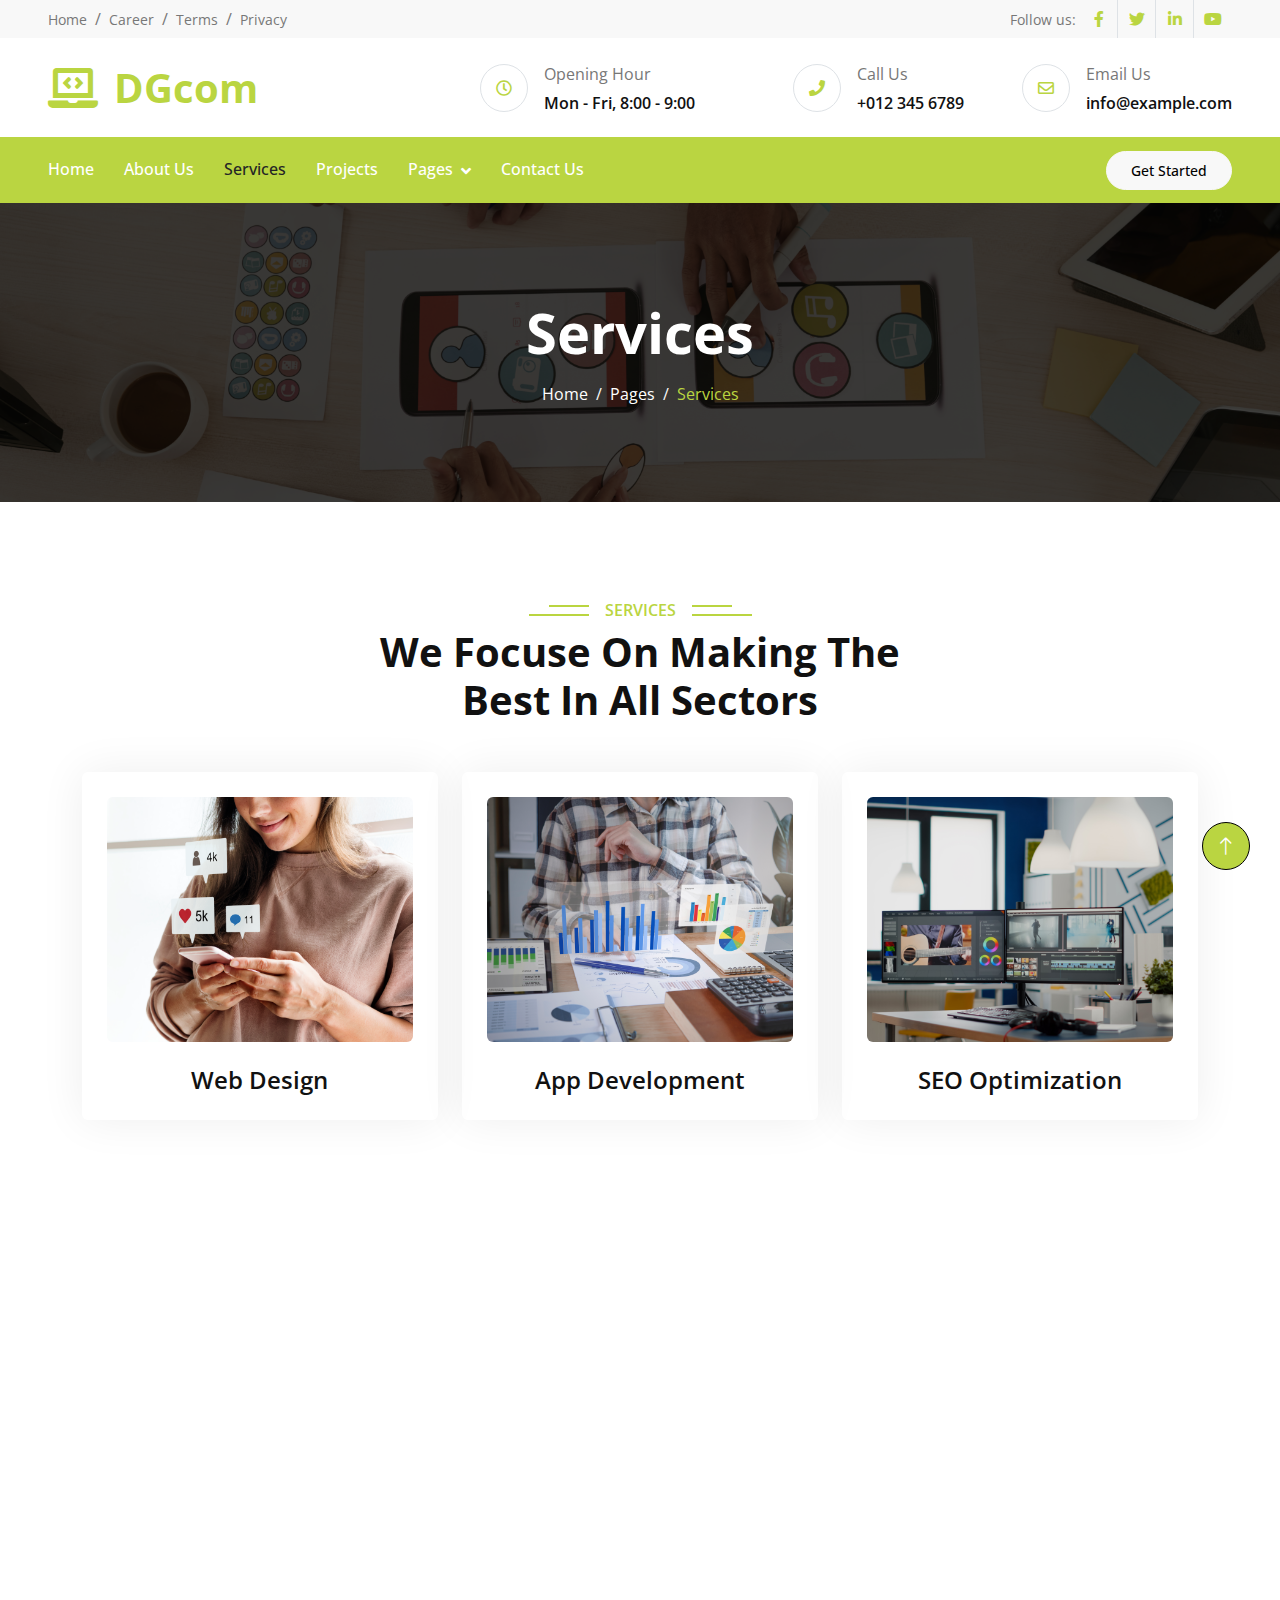
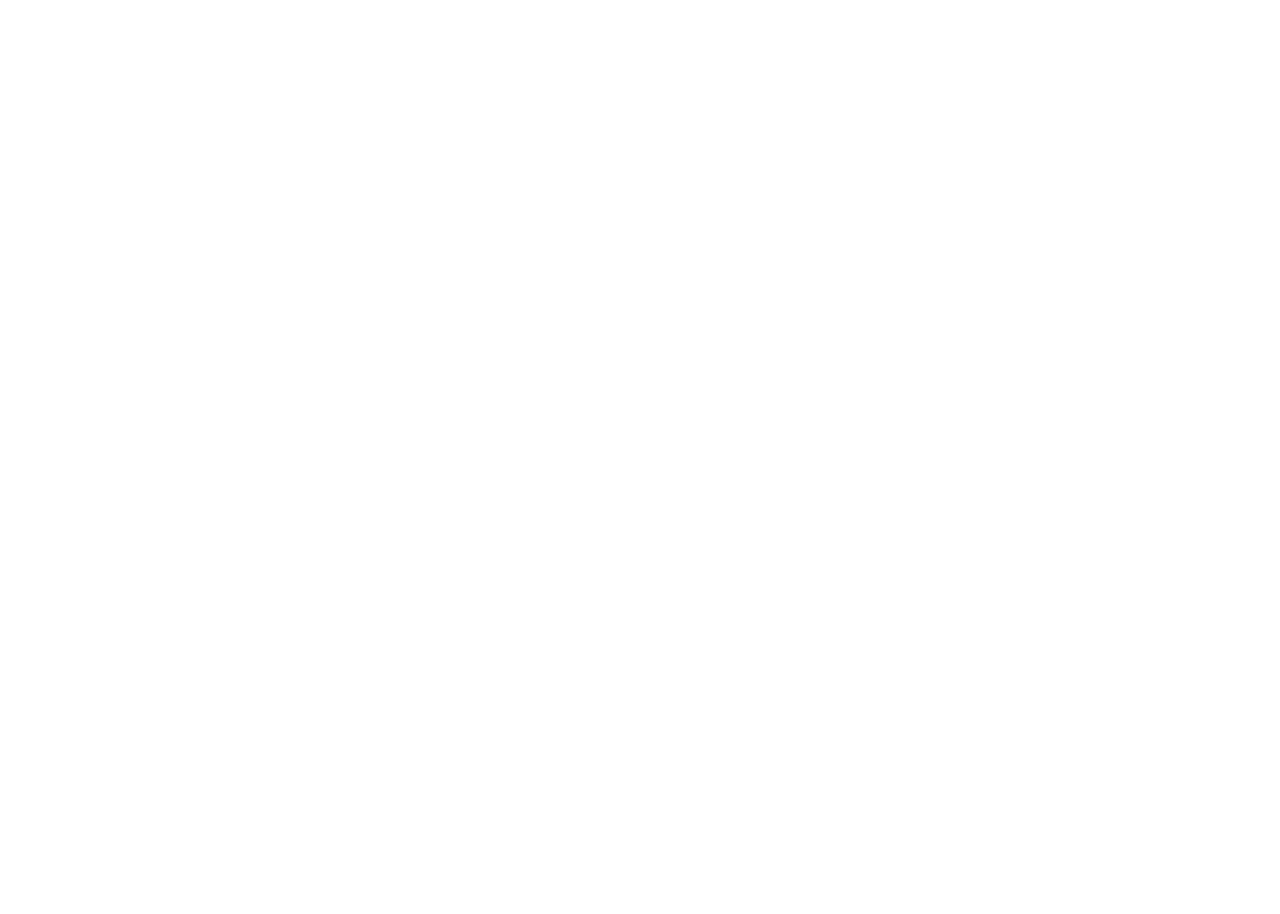
<file: service.html>
<!DOCTYPE html>
<html lang="en">

<head>
    <meta charset="utf-8">
    <title>DGcom - Web Design Agency HTML Template</title>
    <meta content="width=device-width, initial-scale=1.0" name="viewport">
    <meta content="" name="keywords">
    <meta content="" name="description">

    <!-- Favicon -->
    <link href="img/favicon.ico" rel="icon">

    <!-- Google Web Fonts -->
    <link rel="preconnect" href="https://fonts.googleapis.com">
    <link rel="preconnect" href="https://fonts.gstatic.com" crossorigin>
    <link href="https://fonts.googleapis.com/css2?family=Open+Sans:wght@400;500;600;700&display=swap" rel="stylesheet">

    <!-- Icon Font Stylesheet -->
    <link href="https://cdnjs.cloudflare.com/ajax/libs/font-awesome/5.10.0/css/all.min.css" rel="stylesheet">
    <link href="https://cdn.jsdelivr.net/npm/bootstrap-icons@1.4.1/font/bootstrap-icons.css" rel="stylesheet">

    <!-- Libraries Stylesheet -->
    <link href="lib/animate/animate.min.css" rel="stylesheet">
    <link href="lib/owlcarousel/assets/owl.carousel.min.css" rel="stylesheet">
    <link href="lib/lightbox/css/lightbox.min.css" rel="stylesheet">

    <!-- Customized Bootstrap Stylesheet -->
    <link href="css/bootstrap.min.css" rel="stylesheet">

    <!-- Template Stylesheet -->
    <link href="css/style.css" rel="stylesheet">
</head>

<body>
    <!-- Spinner Start -->
    <div id="spinner" class="show bg-white position-fixed translate-middle w-100 vh-100 top-50 start-50 d-flex align-items-center justify-content-center">
        <div class="spinner-border position-relative text-primary" style="width: 6rem; height: 6rem;" role="status"></div>
        <i class="fa fa-laptop-code fa-2x text-primary position-absolute top-50 start-50 translate-middle"></i>
    </div>
    <!-- Spinner End -->


    <!-- Topbar Start -->
    <div class="container-fluid bg-light px-0 wow fadeIn" data-wow-delay="0.1s">
        <div class="row gx-0 align-items-center d-none d-lg-flex">
            <div class="col-lg-6 px-5 text-start">
                <ol class="breadcrumb mb-0">
                    <li class="breadcrumb-item"><a class="small text-secondary" href="#">Home</a></li>
                    <li class="breadcrumb-item"><a class="small text-secondary" href="#">Career</a></li>
                    <li class="breadcrumb-item"><a class="small text-secondary" href="#">Terms</a></li>
                    <li class="breadcrumb-item"><a class="small text-secondary" href="#">Privacy</a></li>
                </ol>
            </div>
            <div class="col-lg-6 px-5 text-end">
                <small>Follow us:</small>
                <div class="h-100 d-inline-flex align-items-center">
                    <a class="btn-square text-primary border-end rounded-0" href="https://facebook.com/freewebsitecode/"><i class="fab fa-facebook-f"></i></a>
                    <a class="btn-square text-primary border-end rounded-0" href="https://freewebsitecode.com/"><i class="fab fa-twitter"></i></a>
                    <a class="btn-square text-primary border-end rounded-0" href="https://freewebsitecode.com/"><i class="fab fa-linkedin-in"></i></a>
                    <a class="btn-square text-primary pe-0" href="https://youtube.com/freewebsitecode/"><i class="fab fa-youtube"></i></a>
                </div>
            </div>
        </div>
    </div>
    <!-- Topbar End -->


    <!-- Brand & Contact Start -->
    <div class="container-fluid py-4 px-5 wow fadeIn" data-wow-delay="0.1s">
        <div class="row align-items-center top-bar">
            <div class="col-lg-4 col-md-12 text-center text-lg-start">
                <a href="" class="navbar-brand m-0 p-0">
                    <h1 class="fw-bold text-primary m-0"><i class="fa fa-laptop-code me-3"></i>DGcom</h1>
                    <!-- <img src="img/logo.png" alt="Logo"> -->
                </a>
            </div>
            <div class="col-lg-8 col-md-7 d-none d-lg-block">
                <div class="row">
                    <div class="col-4">
                        <div class="d-flex align-items-center justify-content-end">
                            <div class="flex-shrink-0 btn-lg-square border rounded-circle">
                                <i class="far fa-clock text-primary"></i>
                            </div>
                            <div class="ps-3">
                                <p class="mb-2">Opening Hour</p>
                                <h6 class="mb-0">Mon - Fri, 8:00 - 9:00</h6>
                            </div>
                        </div>
                    </div>
                    <div class="col-4">
                        <div class="d-flex align-items-center justify-content-end">
                            <div class="flex-shrink-0 btn-lg-square border rounded-circle">
                                <i class="fa fa-phone text-primary"></i>
                            </div>
                            <div class="ps-3">
                                <p class="mb-2">Call Us</p>
                                <h6 class="mb-0">+012 345 6789</h6>
                            </div>
                        </div>
                    </div>
                    <div class="col-4">
                        <div class="d-flex align-items-center justify-content-end">
                            <div class="flex-shrink-0 btn-lg-square border rounded-circle">
                                <i class="far fa-envelope text-primary"></i>
                            </div>
                            <div class="ps-3">
                                <p class="mb-2">Email Us</p>
                                <h6 class="mb-0">info@example.com</h6>
                            </div>
                        </div>
                    </div>
                </div>
            </div>
        </div>
    </div>
    <!-- Brand & Contact End -->


    <!-- Navbar Start -->
    <nav class="navbar navbar-expand-lg bg-primary navbar-dark sticky-top py-lg-0 px-lg-5 wow fadeIn" data-wow-delay="0.1s">
        <a href="#" class="navbar-brand ms-3 d-lg-none">MENU</a>
        <button type="button" class="navbar-toggler me-3" data-bs-toggle="collapse" data-bs-target="#navbarCollapse">
            <span class="navbar-toggler-icon"></span>
        </button>
        <div class="collapse navbar-collapse" id="navbarCollapse">
            <div class="navbar-nav me-auto p-3 p-lg-0">
                <a href="index.html" class="nav-item nav-link">Home</a>
                <a href="about.html" class="nav-item nav-link">About Us</a>
                <a href="service.html" class="nav-item nav-link active">Services</a>
                <a href="project.html" class="nav-item nav-link">Projects</a>
                <div class="nav-item dropdown">
                    <a href="#" class="nav-link dropdown-toggle" data-bs-toggle="dropdown">Pages</a>
                    <div class="dropdown-menu border-0 rounded-0 rounded-bottom m-0">
                        <a href="feature.html" class="dropdown-item">Features</a>
                        <a href="team.html" class="dropdown-item">Our Team</a>
                        <a href="testimonial.html" class="dropdown-item">Testimonial</a>
                        <a href="404.html" class="dropdown-item">404 Page</a>
                    </div>
                </div>
                <a href="contact.html" class="nav-item nav-link">Contact Us</a>
            </div>
            <a href="#" class="btn btn-sm btn-light rounded-pill py-2 px-4 d-none d-lg-block">Get Started</a>
        </div>
    </nav>
    <!-- Navbar End -->


    <!-- Page Header Start -->
    <div class="container-fluid page-header py-5 mb-5 wow fadeIn" data-wow-delay="0.1s">
        <div class="container text-center py-5">
            <h1 class="display-4 text-white animated slideInDown mb-3">Services</h1>
            <nav aria-label="breadcrumb animated slideInDown">
                <ol class="breadcrumb justify-content-center mb-0">
                    <li class="breadcrumb-item"><a class="text-white" href="#">Home</a></li>
                    <li class="breadcrumb-item"><a class="text-white" href="#">Pages</a></li>
                    <li class="breadcrumb-item text-primary active" aria-current="page">Services</li>
                </ol>
            </nav>
        </div>
    </div>
    <!-- Page Header End -->


    <!-- Service Start -->
    <div class="container-xxl py-5">
        <div class="container">
            <div class="text-center mx-auto mb-5 wow fadeInUp" data-wow-delay="0.1s" style="max-width: 600px;">
                <h6 class="section-title bg-white text-center text-primary px-3">Services</h6>
                <h1 class="display-6 mb-4">We Focuse On Making The Best In All Sectors</h1>
            </div>
            <div class="row g-4">
                <div class="col-lg-4 col-md-6 wow fadeInUp" data-wow-delay="0.1s">
                    <a class="service-item d-block rounded text-center h-100 p-4" href="">
                        <img class="img-fluid rounded mb-4" src="img/service-1.jpg" alt="">
                        <h4 class="mb-0">Web Design</h4>
                    </a>
                </div>
                <div class="col-lg-4 col-md-6 wow fadeInUp" data-wow-delay="0.3s">
                    <a class="service-item d-block rounded text-center h-100 p-4" href="">
                        <img class="img-fluid rounded mb-4" src="img/service-2.jpg" alt="">
                        <h4 class="mb-0">App Development</h4>
                    </a>
                </div>
                <div class="col-lg-4 col-md-6 wow fadeInUp" data-wow-delay="0.5s">
                    <a class="service-item d-block rounded text-center h-100 p-4" href="">
                        <img class="img-fluid rounded mb-4" src="img/service-3.jpg" alt="">
                        <h4 class="mb-0">SEO Optimization</h4>
                    </a>
                </div>
                <div class="col-lg-4 col-md-6 wow fadeInUp" data-wow-delay="0.1s">
                    <a class="service-item d-block rounded text-center h-100 p-4" href="">
                        <img class="img-fluid rounded mb-4" src="img/service-4.jpg" alt="">
                        <h4 class="mb-0">Social Marketing</h4>
                    </a>
                </div>
                <div class="col-lg-4 col-md-6 wow fadeInUp" data-wow-delay="0.3s">
                    <a class="service-item d-block rounded text-center h-100 p-4" href="">
                        <img class="img-fluid rounded mb-4" src="img/service-5.jpg" alt="">
                        <h4 class="mb-0">Email Marketing</h4>
                    </a>
                </div>
                <div class="col-lg-4 col-md-6 wow fadeInUp" data-wow-delay="0.5s">
                    <a class="service-item d-block rounded text-center h-100 p-4" href="">
                        <img class="img-fluid rounded mb-4" src="img/service-6.jpg" alt="">
                        <h4 class="mb-0">PPC Advertising</h4>
                    </a>
                </div>
            </div>
        </div>
    </div>
    <!-- Service End -->


    <!-- Testimonial Start -->
    <div class="container-xxl py-5">
        <div class="container">
            <div class="text-center mx-auto mb-5 wow fadeInUp" data-wow-delay="0.1s" style="max-width: 600px;">
                <h6 class="section-title bg-white text-center text-primary px-3">Testimonial</h6>
                <h1 class="display-6 mb-4">What Our Clients Say!</h1>
            </div>
            <div class="owl-carousel testimonial-carousel wow fadeInUp" data-wow-delay="0.1s">
                <div class="testimonial-item bg-light rounded p-4">
                    <div class="d-flex align-items-center mb-4">
                        <img class="flex-shrink-0 rounded-circle border p-1" src="img/testimonial-1.jpg" alt="">
                        <div class="ms-4">
                            <h5 class="mb-1">Client Name</h5>
                            <span>Profession</span>
                        </div>
                    </div>
                    <p class="mb-0">Tempor erat elitr rebum at clita. Diam dolor diam ipsum sit diam amet diam et eos. Clita erat ipsum et lorem et sit.</p>
                </div>
                <div class="testimonial-item bg-light rounded p-4">
                    <div class="d-flex align-items-center mb-4">
                        <img class="flex-shrink-0 rounded-circle border p-1" src="img/testimonial-2.jpg" alt="">
                        <div class="ms-4">
                            <h5 class="mb-1">Client Name</h5>
                            <span>Profession</span>
                        </div>
                    </div>
                    <p class="mb-0">Tempor erat elitr rebum at clita. Diam dolor diam ipsum sit diam amet diam et eos. Clita erat ipsum et lorem et sit.</p>
                </div>
                <div class="testimonial-item bg-light rounded p-4">
                    <div class="d-flex align-items-center mb-4">
                        <img class="flex-shrink-0 rounded-circle border p-1" src="img/testimonial-3.jpg" alt="">
                        <div class="ms-4">
                            <h5 class="mb-1">Client Name</h5>
                            <span>Profession</span>
                        </div>
                    </div>
                    <p class="mb-0">Tempor erat elitr rebum at clita. Diam dolor diam ipsum sit diam amet diam et eos. Clita erat ipsum et lorem et sit.</p>
                </div>
                <div class="testimonial-item bg-light rounded p-4">
                    <div class="d-flex align-items-center mb-4">
                        <img class="flex-shrink-0 rounded-circle border p-1" src="img/testimonial-4.jpg" alt="">
                        <div class="ms-4">
                            <h5 class="mb-1">Client Name</h5>
                            <span>Profession</span>
                        </div>
                    </div>
                    <p class="mb-0">Tempor erat elitr rebum at clita. Diam dolor diam ipsum sit diam amet diam et eos. Clita erat ipsum et lorem et sit.</p>
                </div>
            </div>
        </div>
    </div>
    <!-- Testimonial End -->


    <!-- Footer Start -->
    <div class="container-fluid bg-dark text-body footer mt-5 pt-5 wow fadeIn" data-wow-delay="0.1s">
        <div class="container py-5">
            <div class="row g-5">
                <div class="col-lg-3 col-md-6">
                    <h5 class="text-light mb-4">Address</h5>
                    <p class="mb-2"><i class="fa fa-map-marker-alt me-3"></i>123 Street, New York, USA</p>
                    <p class="mb-2"><i class="fa fa-phone-alt me-3"></i>+012 345 67890</p>
                    <p class="mb-2"><i class="fa fa-envelope me-3"></i>info@example.com</p>
                    <div class="d-flex pt-2">
                        <a class="btn btn-square btn-outline-secondary rounded-circle me-1" href="https://freewebsitecode.com/"><i class="fab fa-twitter"></i></a>
                        <a class="btn btn-square btn-outline-secondary rounded-circle me-1" href="https://facebook.com/freewebsitecode/"><i class="fab fa-facebook-f"></i></a>
                        <a class="btn btn-square btn-outline-secondary rounded-circle me-1" href="https://youtube.com/freewebsitecode/"><i class="fab fa-youtube"></i></a>
                        <a class="btn btn-square btn-outline-secondary rounded-circle me-0" href="https://freewebsitecode.com/"><i class="fab fa-linkedin-in"></i></a>
                    </div>
                </div>
                <div class="col-lg-3 col-md-6">
                    <h5 class="text-light mb-4">Quick Links</h5>
                    <a class="btn btn-link" href="">About Us</a>
                    <a class="btn btn-link" href="">Contact Us</a>
                    <a class="btn btn-link" href="">Our Services</a>
                    <a class="btn btn-link" href="">Terms & Condition</a>
                    <a class="btn btn-link" href="">Support</a>
                </div>
                <div class="col-lg-3 col-md-6">
                    <h5 class="text-light mb-4">Gallery</h5>
                    <div class="row g-2">
                        <div class="col-4">
                            <img class="img-fluid rounded" src="img/project-1.jpg" alt="Image">
                        </div>
                        <div class="col-4">
                            <img class="img-fluid rounded" src="img/project-2.jpg" alt="Image">
                        </div>
                        <div class="col-4">
                            <img class="img-fluid rounded" src="img/project-3.jpg" alt="Image">
                        </div>
                        <div class="col-4">
                            <img class="img-fluid rounded" src="img/project-4.jpg" alt="Image">
                        </div>
                        <div class="col-4">
                            <img class="img-fluid rounded" src="img/project-5.jpg" alt="Image">
                        </div>
                        <div class="col-4">
                            <img class="img-fluid rounded" src="img/project-6.jpg" alt="Image">
                        </div>
                    </div>
                </div>
                <div class="col-lg-3 col-md-6">
                    <h5 class="text-light mb-4">Newsletter</h5>
                    <p>Dolor amet sit justo amet elitr clita ipsum elitr est.</p>
                    <div class="position-relative mx-auto" style="max-width: 400px;">
                        <input class="form-control bg-transparent border-secondary w-100 py-3 ps-4 pe-5" type="text" placeholder="Your email">
                        <button type="button" class="btn btn-primary py-2 position-absolute top-0 end-0 mt-2 me-2">SignUp</button>
                    </div>
                </div>
            </div>
        </div>
        <div class="container-fluid copyright">
            <div class="container">
                <div class="row">
                    <div class="col-md-6 text-center text-md-start mb-3 mb-md-0">
                        &copy; <a href="https://freewebsitecode.com/">Your Site Name</a>, All Right Reserved.
                    </div>
                    <div class="col-md-6 text-center text-md-end">
                        
                        Designed By <a href="https://freewebsitecode.com/">Free Website Code</a>
                    </div>
                </div>
            </div>
        </div>
    </div>
    <!-- Footer End -->


    <!-- Back to Top -->
    <a href="#" class="btn btn-lg btn-primary btn-lg-square rounded-circle back-to-top"><i class="bi bi-arrow-up"></i></a>


    <!-- JavaScript Libraries -->
    <script src="https://code.jquery.com/jquery-3.4.1.min.js"></script>
    <script src="https://cdn.jsdelivr.net/npm/bootstrap@5.0.0/dist/js/bootstrap.bundle.min.js"></script>
    <script src="lib/wow/wow.min.js"></script>
    <script src="lib/easing/easing.min.js"></script>
    <script src="lib/waypoints/waypoints.min.js"></script>
    <script src="lib/counterup/counterup.min.js"></script>
    <script src="lib/owlcarousel/owl.carousel.min.js"></script>
    <script src="lib/lightbox/js/lightbox.min.js"></script>

    <!-- Template Javascript -->
    <script src="js/main.js"></script>
</body>

</html>
</file>
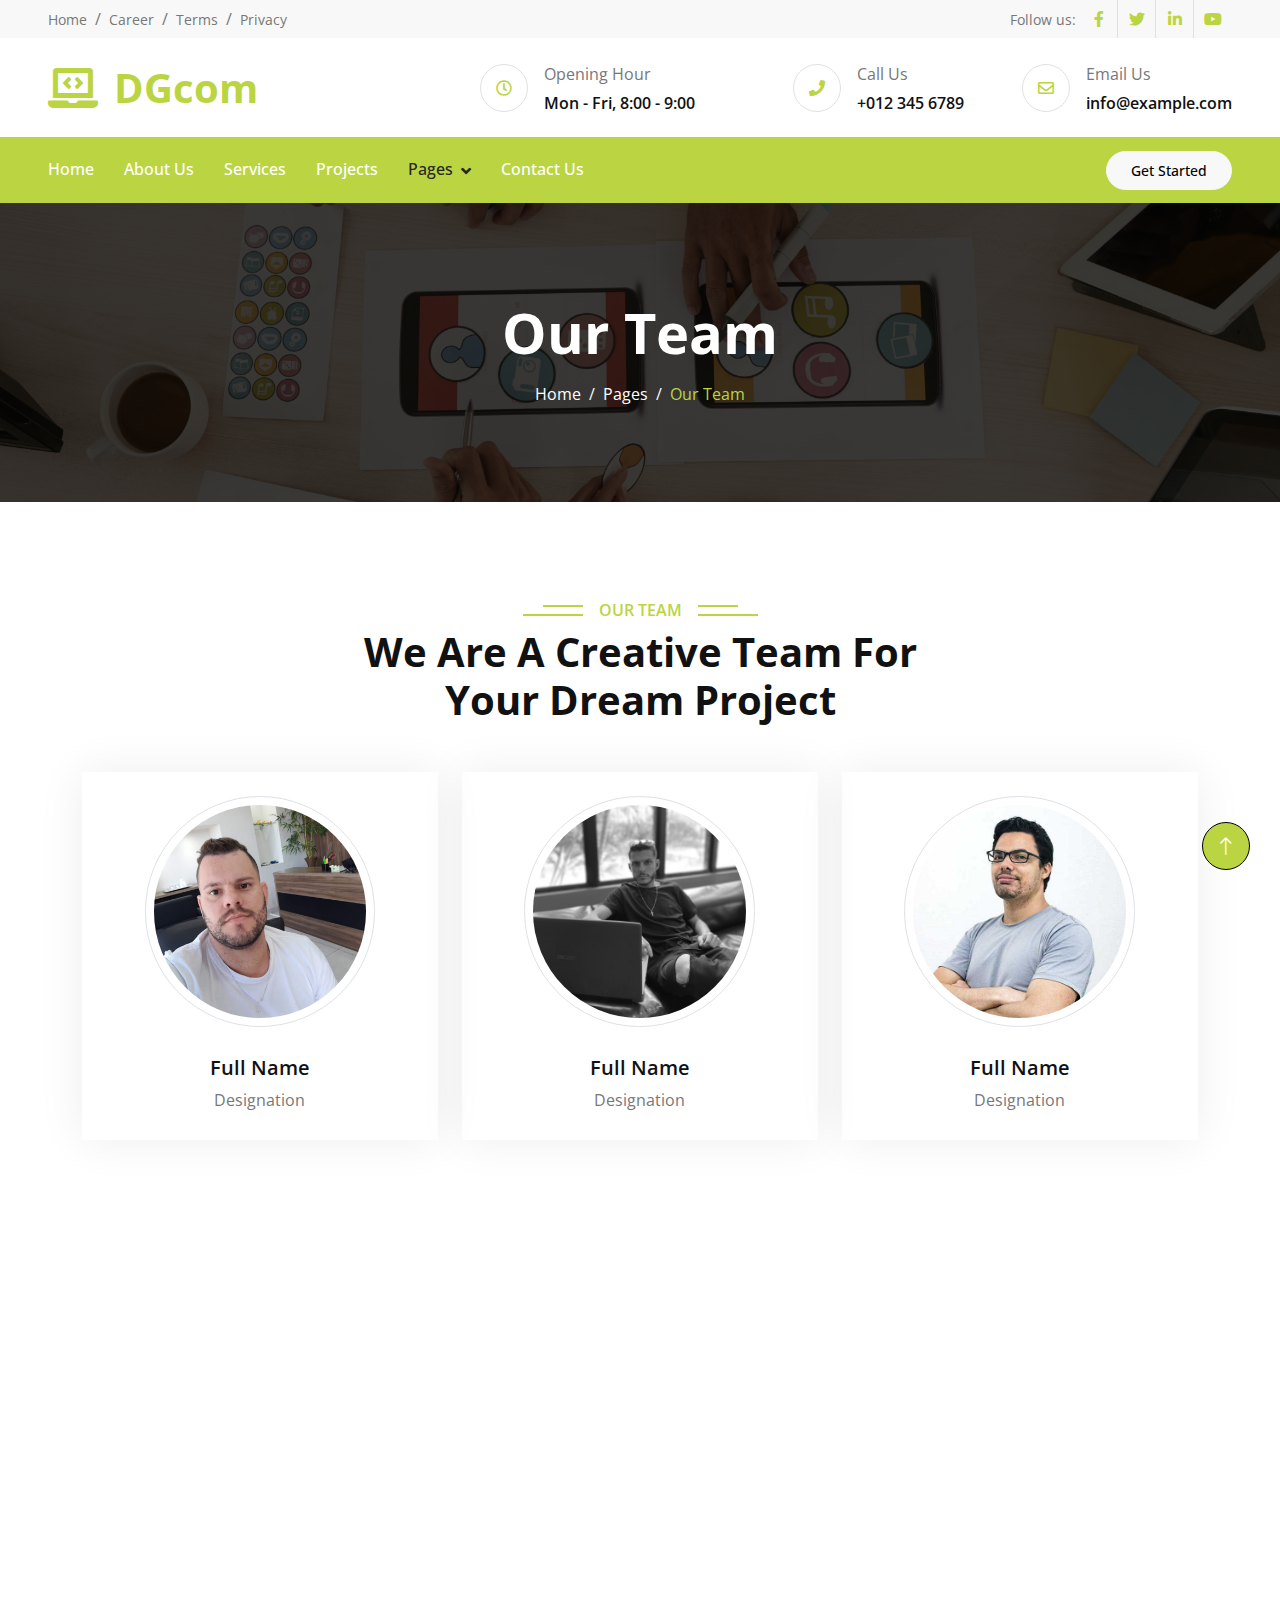
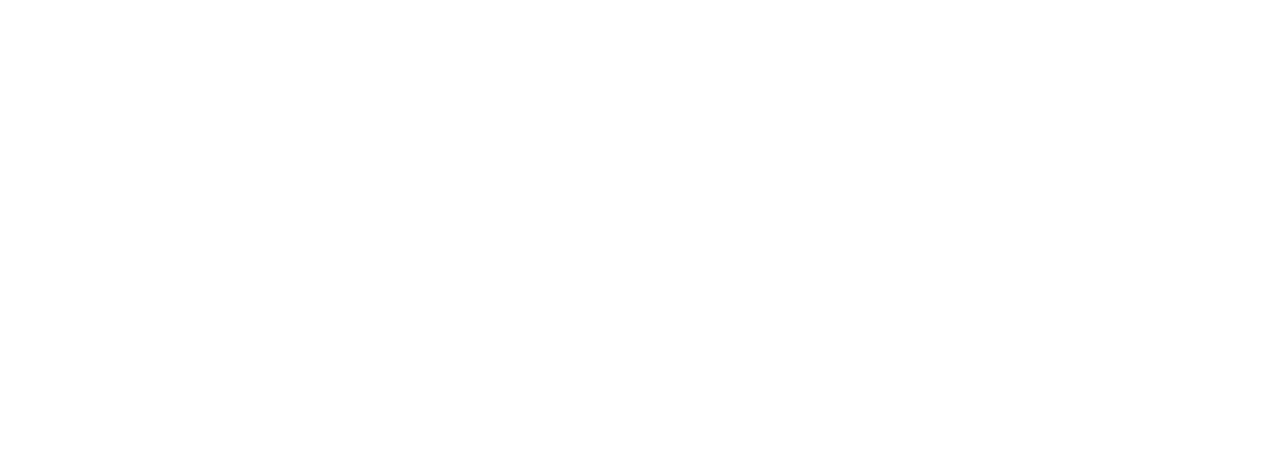
<file: team.html>
<!DOCTYPE html>
<html lang="en">

<head>
    <meta charset="utf-8">
    <title>DGcom - Web Design Agency HTML Template</title>
    <meta content="width=device-width, initial-scale=1.0" name="viewport">
    <meta content="" name="keywords">
    <meta content="" name="description">

    <!-- Favicon -->
    <link href="img/favicon.ico" rel="icon">

    <!-- Google Web Fonts -->
    <link rel="preconnect" href="https://fonts.googleapis.com">
    <link rel="preconnect" href="https://fonts.gstatic.com" crossorigin>
    <link href="https://fonts.googleapis.com/css2?family=Open+Sans:wght@400;500;600;700&display=swap" rel="stylesheet">

    <!-- Icon Font Stylesheet -->
    <link href="https://cdnjs.cloudflare.com/ajax/libs/font-awesome/5.10.0/css/all.min.css" rel="stylesheet">
    <link href="https://cdn.jsdelivr.net/npm/bootstrap-icons@1.4.1/font/bootstrap-icons.css" rel="stylesheet">

    <!-- Libraries Stylesheet -->
    <link href="lib/animate/animate.min.css" rel="stylesheet">
    <link href="lib/owlcarousel/assets/owl.carousel.min.css" rel="stylesheet">
    <link href="lib/lightbox/css/lightbox.min.css" rel="stylesheet">

    <!-- Customized Bootstrap Stylesheet -->
    <link href="css/bootstrap.min.css" rel="stylesheet">

    <!-- Template Stylesheet -->
    <link href="css/style.css" rel="stylesheet">
</head>

<body>
    <!-- Spinner Start -->
    <div id="spinner" class="show bg-white position-fixed translate-middle w-100 vh-100 top-50 start-50 d-flex align-items-center justify-content-center">
        <div class="spinner-border position-relative text-primary" style="width: 6rem; height: 6rem;" role="status"></div>
        <i class="fa fa-laptop-code fa-2x text-primary position-absolute top-50 start-50 translate-middle"></i>
    </div>
    <!-- Spinner End -->


    <!-- Topbar Start -->
    <div class="container-fluid bg-light px-0 wow fadeIn" data-wow-delay="0.1s">
        <div class="row gx-0 align-items-center d-none d-lg-flex">
            <div class="col-lg-6 px-5 text-start">
                <ol class="breadcrumb mb-0">
                    <li class="breadcrumb-item"><a class="small text-secondary" href="#">Home</a></li>
                    <li class="breadcrumb-item"><a class="small text-secondary" href="#">Career</a></li>
                    <li class="breadcrumb-item"><a class="small text-secondary" href="#">Terms</a></li>
                    <li class="breadcrumb-item"><a class="small text-secondary" href="#">Privacy</a></li>
                </ol>
            </div>
            <div class="col-lg-6 px-5 text-end">
                <small>Follow us:</small>
                <div class="h-100 d-inline-flex align-items-center">
                    <a class="btn-square text-primary border-end rounded-0" href="https://facebook.com/freewebsitecode/"><i class="fab fa-facebook-f"></i></a>
                    <a class="btn-square text-primary border-end rounded-0" href="https://freewebsitecode.com/"><i class="fab fa-twitter"></i></a>
                    <a class="btn-square text-primary border-end rounded-0" href="https://freewebsitecode.com/"><i class="fab fa-linkedin-in"></i></a>
                    <a class="btn-square text-primary pe-0" href="https://youtube.com/freewebsitecode/"><i class="fab fa-youtube"></i></a>
                </div>
            </div>
        </div>
    </div>
    <!-- Topbar End -->


    <!-- Brand & Contact Start -->
    <div class="container-fluid py-4 px-5 wow fadeIn" data-wow-delay="0.1s">
        <div class="row align-items-center top-bar">
            <div class="col-lg-4 col-md-12 text-center text-lg-start">
                <a href="" class="navbar-brand m-0 p-0">
                    <h1 class="fw-bold text-primary m-0"><i class="fa fa-laptop-code me-3"></i>DGcom</h1>
                    <!-- <img src="img/logo.png" alt="Logo"> -->
                </a>
            </div>
            <div class="col-lg-8 col-md-7 d-none d-lg-block">
                <div class="row">
                    <div class="col-4">
                        <div class="d-flex align-items-center justify-content-end">
                            <div class="flex-shrink-0 btn-lg-square border rounded-circle">
                                <i class="far fa-clock text-primary"></i>
                            </div>
                            <div class="ps-3">
                                <p class="mb-2">Opening Hour</p>
                                <h6 class="mb-0">Mon - Fri, 8:00 - 9:00</h6>
                            </div>
                        </div>
                    </div>
                    <div class="col-4">
                        <div class="d-flex align-items-center justify-content-end">
                            <div class="flex-shrink-0 btn-lg-square border rounded-circle">
                                <i class="fa fa-phone text-primary"></i>
                            </div>
                            <div class="ps-3">
                                <p class="mb-2">Call Us</p>
                                <h6 class="mb-0">+012 345 6789</h6>
                            </div>
                        </div>
                    </div>
                    <div class="col-4">
                        <div class="d-flex align-items-center justify-content-end">
                            <div class="flex-shrink-0 btn-lg-square border rounded-circle">
                                <i class="far fa-envelope text-primary"></i>
                            </div>
                            <div class="ps-3">
                                <p class="mb-2">Email Us</p>
                                <h6 class="mb-0">info@example.com</h6>
                            </div>
                        </div>
                    </div>
                </div>
            </div>
        </div>
    </div>
    <!-- Brand & Contact End -->


    <!-- Navbar Start -->
    <nav class="navbar navbar-expand-lg bg-primary navbar-dark sticky-top py-lg-0 px-lg-5 wow fadeIn" data-wow-delay="0.1s">
        <a href="#" class="navbar-brand ms-3 d-lg-none">MENU</a>
        <button type="button" class="navbar-toggler me-3" data-bs-toggle="collapse" data-bs-target="#navbarCollapse">
            <span class="navbar-toggler-icon"></span>
        </button>
        <div class="collapse navbar-collapse" id="navbarCollapse">
            <div class="navbar-nav me-auto p-3 p-lg-0">
                <a href="index.html" class="nav-item nav-link">Home</a>
                <a href="about.html" class="nav-item nav-link">About Us</a>
                <a href="service.html" class="nav-item nav-link">Services</a>
                <a href="project.html" class="nav-item nav-link">Projects</a>
                <div class="nav-item dropdown">
                    <a href="#" class="nav-link dropdown-toggle active" data-bs-toggle="dropdown">Pages</a>
                    <div class="dropdown-menu border-0 rounded-0 rounded-bottom m-0">
                        <a href="feature.html" class="dropdown-item">Features</a>
                        <a href="team.html" class="dropdown-item active">Our Team</a>
                        <a href="testimonial.html" class="dropdown-item">Testimonial</a>
                        <a href="404.html" class="dropdown-item">404 Page</a>
                    </div>
                </div>
                <a href="contact.html" class="nav-item nav-link">Contact Us</a>
            </div>
            <a href="#" class="btn btn-sm btn-light rounded-pill py-2 px-4 d-none d-lg-block">Get Started</a>
        </div>
    </nav>
    <!-- Navbar End -->


    <!-- Page Header Start -->
    <div class="container-fluid page-header py-5 mb-5 wow fadeIn" data-wow-delay="0.1s">
        <div class="container text-center py-5">
            <h1 class="display-4 text-white animated slideInDown mb-3">Our Team</h1>
            <nav aria-label="breadcrumb animated slideInDown">
                <ol class="breadcrumb justify-content-center mb-0">
                    <li class="breadcrumb-item"><a class="text-white" href="#">Home</a></li>
                    <li class="breadcrumb-item"><a class="text-white" href="#">Pages</a></li>
                    <li class="breadcrumb-item text-primary active" aria-current="page">Our Team</li>
                </ol>
            </nav>
        </div>
    </div>
    <!-- Page Header End -->


    <!-- Team Start -->
    <div class="container-xxl py-5">
        <div class="container">
            <div class="text-center mx-auto mb-5 wow fadeInUp" data-wow-delay="0.1s" style="max-width: 600px;">
                <h6 class="section-title bg-white text-center text-primary px-3">Our Team</h6>
                <h1 class="display-6 mb-4">We Are A Creative Team For Your Dream Project</h1>
            </div>
            <div class="row g-4">
                <div class="col-lg-4 col-md-6 wow fadeInUp" data-wow-delay="0.1s">
                    <div class="team-item text-center p-4">
                        <img class="img-fluid border rounded-circle w-75 p-2 mb-4" src="img/team-1.jpg" alt="">
                        <div class="team-text">
                            <div class="team-title">
                                <h5>Full Name</h5>
                                <span>Designation</span>
                            </div>
                            <div class="team-social">
                                <a class="btn btn-square btn-primary rounded-circle" href=""><i class="fab fa-facebook-f"></i></a>
                                <a class="btn btn-square btn-primary rounded-circle" href=""><i class="fab fa-twitter"></i></a>
                                <a class="btn btn-square btn-primary rounded-circle" href=""><i class="fab fa-instagram"></i></a>
                            </div>
                        </div>
                    </div>
                </div>
                <div class="col-lg-4 col-md-6 wow fadeInUp" data-wow-delay="0.3s">
                    <div class="team-item text-center p-4">
                        <img class="img-fluid border rounded-circle w-75 p-2 mb-4" src="img/team-2.jpg" alt="">
                        <div class="team-text">
                            <div class="team-title">
                                <h5>Full Name</h5>
                                <span>Designation</span>
                            </div>
                            <div class="team-social">
                                <a class="btn btn-square btn-primary rounded-circle" href=""><i class="fab fa-facebook-f"></i></a>
                                <a class="btn btn-square btn-primary rounded-circle" href=""><i class="fab fa-twitter"></i></a>
                                <a class="btn btn-square btn-primary rounded-circle" href=""><i class="fab fa-instagram"></i></a>
                            </div>
                        </div>
                    </div>
                </div>
                <div class="col-lg-4 col-md-6 wow fadeInUp" data-wow-delay="0.5s">
                    <div class="team-item text-center p-4">
                        <img class="img-fluid border rounded-circle w-75 p-2 mb-4" src="img/team-3.jpg" alt="">
                        <div class="team-text">
                            <div class="team-title">
                                <h5>Full Name</h5>
                                <span>Designation</span>
                            </div>
                            <div class="team-social">
                                <a class="btn btn-square btn-primary rounded-circle" href=""><i class="fab fa-facebook-f"></i></a>
                                <a class="btn btn-square btn-primary rounded-circle" href=""><i class="fab fa-twitter"></i></a>
                                <a class="btn btn-square btn-primary rounded-circle" href=""><i class="fab fa-instagram"></i></a>
                            </div>
                        </div>
                    </div>
                </div>
                <div class="col-lg-4 col-md-6 wow fadeInUp" data-wow-delay="0.1s">
                    <div class="team-item text-center p-4">
                        <img class="img-fluid border rounded-circle w-75 p-2 mb-4" src="img/team-2.jpg" alt="">
                        <div class="team-text">
                            <div class="team-title">
                                <h5>Full Name</h5>
                                <span>Designation</span>
                            </div>
                            <div class="team-social">
                                <a class="btn btn-square btn-primary rounded-circle" href=""><i class="fab fa-facebook-f"></i></a>
                                <a class="btn btn-square btn-primary rounded-circle" href=""><i class="fab fa-twitter"></i></a>
                                <a class="btn btn-square btn-primary rounded-circle" href=""><i class="fab fa-instagram"></i></a>
                            </div>
                        </div>
                    </div>
                </div>
                <div class="col-lg-4 col-md-6 wow fadeInUp" data-wow-delay="0.3s">
                    <div class="team-item text-center p-4">
                        <img class="img-fluid border rounded-circle w-75 p-2 mb-4" src="img/team-3.jpg" alt="">
                        <div class="team-text">
                            <div class="team-title">
                                <h5>Full Name</h5>
                                <span>Designation</span>
                            </div>
                            <div class="team-social">
                                <a class="btn btn-square btn-primary rounded-circle" href=""><i class="fab fa-facebook-f"></i></a>
                                <a class="btn btn-square btn-primary rounded-circle" href=""><i class="fab fa-twitter"></i></a>
                                <a class="btn btn-square btn-primary rounded-circle" href=""><i class="fab fa-instagram"></i></a>
                            </div>
                        </div>
                    </div>
                </div>
                <div class="col-lg-4 col-md-6 wow fadeInUp" data-wow-delay="0.5s">
                    <div class="team-item text-center p-4">
                        <img class="img-fluid border rounded-circle w-75 p-2 mb-4" src="img/team-1.jpg" alt="">
                        <div class="team-text">
                            <div class="team-title">
                                <h5>Full Name</h5>
                                <span>Designation</span>
                            </div>
                            <div class="team-social">
                                <a class="btn btn-square btn-primary rounded-circle" href=""><i class="fab fa-facebook-f"></i></a>
                                <a class="btn btn-square btn-primary rounded-circle" href=""><i class="fab fa-twitter"></i></a>
                                <a class="btn btn-square btn-primary rounded-circle" href=""><i class="fab fa-instagram"></i></a>
                            </div>
                        </div>
                    </div>
                </div>
            </div>
        </div>
    </div>
    <!-- Team End -->


    <!-- Footer Start -->
    <div class="container-fluid bg-dark text-body footer mt-5 pt-5 wow fadeIn" data-wow-delay="0.1s">
        <div class="container py-5">
            <div class="row g-5">
                <div class="col-lg-3 col-md-6">
                    <h5 class="text-light mb-4">Address</h5>
                    <p class="mb-2"><i class="fa fa-map-marker-alt me-3"></i>123 Street, New York, USA</p>
                    <p class="mb-2"><i class="fa fa-phone-alt me-3"></i>+012 345 67890</p>
                    <p class="mb-2"><i class="fa fa-envelope me-3"></i>info@example.com</p>
                    <div class="d-flex pt-2">
                        <a class="btn btn-square btn-outline-secondary rounded-circle me-1" href="https://freewebsitecode.com/"><i class="fab fa-twitter"></i></a>
                        <a class="btn btn-square btn-outline-secondary rounded-circle me-1" href="https://facebook.com/freewebsitecode/"><i class="fab fa-facebook-f"></i></a>
                        <a class="btn btn-square btn-outline-secondary rounded-circle me-1" href="https://youtube.com/freewebsitecode/"><i class="fab fa-youtube"></i></a>
                        <a class="btn btn-square btn-outline-secondary rounded-circle me-0" href="https://freewebsitecode.com/"><i class="fab fa-linkedin-in"></i></a>
                    </div>
                </div>
                <div class="col-lg-3 col-md-6">
                    <h5 class="text-light mb-4">Quick Links</h5>
                    <a class="btn btn-link" href="">About Us</a>
                    <a class="btn btn-link" href="">Contact Us</a>
                    <a class="btn btn-link" href="">Our Services</a>
                    <a class="btn btn-link" href="">Terms & Condition</a>
                    <a class="btn btn-link" href="">Support</a>
                </div>
                <div class="col-lg-3 col-md-6">
                    <h5 class="text-light mb-4">Gallery</h5>
                    <div class="row g-2">
                        <div class="col-4">
                            <img class="img-fluid rounded" src="img/project-1.jpg" alt="Image">
                        </div>
                        <div class="col-4">
                            <img class="img-fluid rounded" src="img/project-2.jpg" alt="Image">
                        </div>
                        <div class="col-4">
                            <img class="img-fluid rounded" src="img/project-3.jpg" alt="Image">
                        </div>
                        <div class="col-4">
                            <img class="img-fluid rounded" src="img/project-4.jpg" alt="Image">
                        </div>
                        <div class="col-4">
                            <img class="img-fluid rounded" src="img/project-5.jpg" alt="Image">
                        </div>
                        <div class="col-4">
                            <img class="img-fluid rounded" src="img/project-6.jpg" alt="Image">
                        </div>
                    </div>
                </div>
                <div class="col-lg-3 col-md-6">
                    <h5 class="text-light mb-4">Newsletter</h5>
                    <p>Dolor amet sit justo amet elitr clita ipsum elitr est.</p>
                    <div class="position-relative mx-auto" style="max-width: 400px;">
                        <input class="form-control bg-transparent border-secondary w-100 py-3 ps-4 pe-5" type="text" placeholder="Your email">
                        <button type="button" class="btn btn-primary py-2 position-absolute top-0 end-0 mt-2 me-2">SignUp</button>
                    </div>
                </div>
            </div>
        </div>
        <div class="container-fluid copyright">
            <div class="container">
                <div class="row">
                    <div class="col-md-6 text-center text-md-start mb-3 mb-md-0">
                        &copy; <a href="https://freewebsitecode.com/">Your Site Name</a>, All Right Reserved.
                    </div>
                    <div class="col-md-6 text-center text-md-end">
                        
                        Designed By <a href="https://freewebsitecode.com/">Free Website Code</a>
                    </div>
                </div>
            </div>
        </div>
    </div>
    <!-- Footer End -->


    <!-- Back to Top -->
    <a href="#" class="btn btn-lg btn-primary btn-lg-square rounded-circle back-to-top"><i class="bi bi-arrow-up"></i></a>


    <!-- JavaScript Libraries -->
    <script src="https://code.jquery.com/jquery-3.4.1.min.js"></script>
    <script src="https://cdn.jsdelivr.net/npm/bootstrap@5.0.0/dist/js/bootstrap.bundle.min.js"></script>
    <script src="lib/wow/wow.min.js"></script>
    <script src="lib/easing/easing.min.js"></script>
    <script src="lib/waypoints/waypoints.min.js"></script>
    <script src="lib/counterup/counterup.min.js"></script>
    <script src="lib/owlcarousel/owl.carousel.min.js"></script>
    <script src="lib/lightbox/js/lightbox.min.js"></script>

    <!-- Template Javascript -->
    <script src="js/main.js"></script>
</body>

</html>
</file>
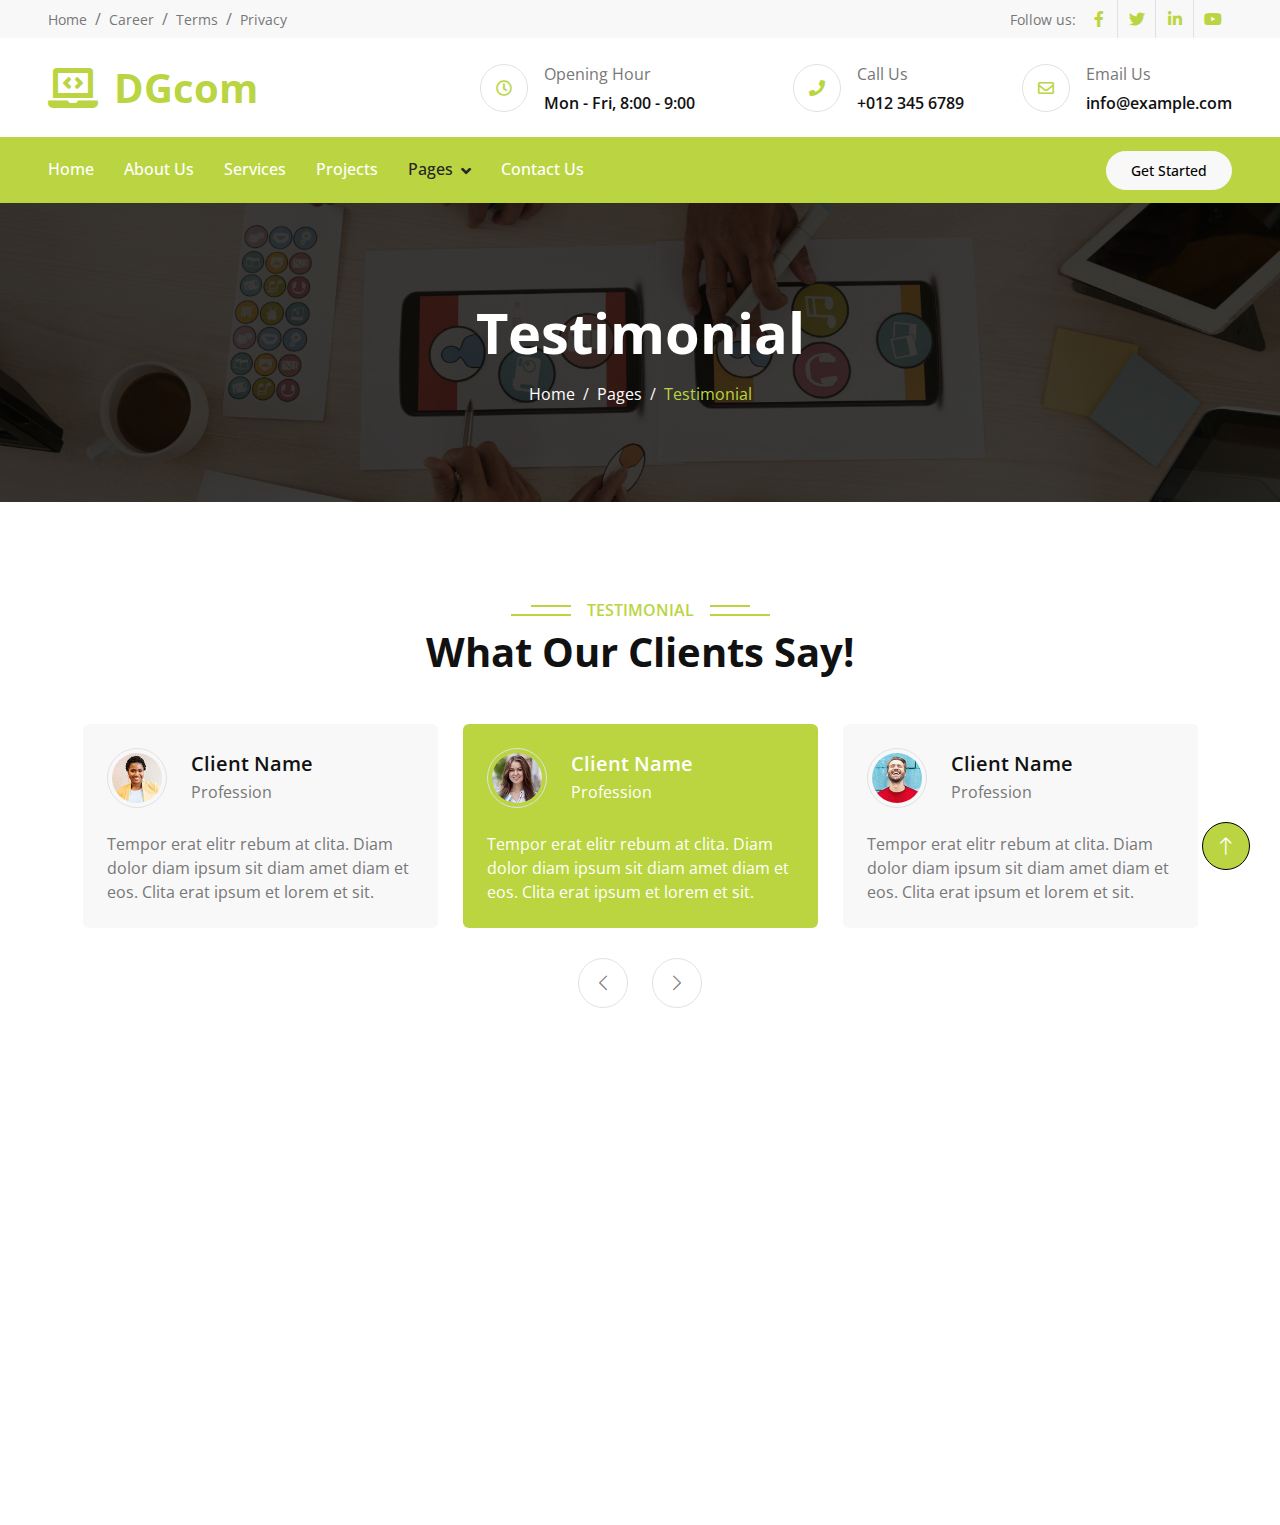
<file: testimonial.html>
<!DOCTYPE html>
<html lang="en">

<head>
    <meta charset="utf-8">
    <title>DGcom - Web Design Agency HTML Template</title>
    <meta content="width=device-width, initial-scale=1.0" name="viewport">
    <meta content="" name="keywords">
    <meta content="" name="description">

    <!-- Favicon -->
    <link href="img/favicon.ico" rel="icon">

    <!-- Google Web Fonts -->
    <link rel="preconnect" href="https://fonts.googleapis.com">
    <link rel="preconnect" href="https://fonts.gstatic.com" crossorigin>
    <link href="https://fonts.googleapis.com/css2?family=Open+Sans:wght@400;500;600;700&display=swap" rel="stylesheet">

    <!-- Icon Font Stylesheet -->
    <link href="https://cdnjs.cloudflare.com/ajax/libs/font-awesome/5.10.0/css/all.min.css" rel="stylesheet">
    <link href="https://cdn.jsdelivr.net/npm/bootstrap-icons@1.4.1/font/bootstrap-icons.css" rel="stylesheet">

    <!-- Libraries Stylesheet -->
    <link href="lib/animate/animate.min.css" rel="stylesheet">
    <link href="lib/owlcarousel/assets/owl.carousel.min.css" rel="stylesheet">
    <link href="lib/lightbox/css/lightbox.min.css" rel="stylesheet">

    <!-- Customized Bootstrap Stylesheet -->
    <link href="css/bootstrap.min.css" rel="stylesheet">

    <!-- Template Stylesheet -->
    <link href="css/style.css" rel="stylesheet">
</head>

<body>
    <!-- Spinner Start -->
    <div id="spinner" class="show bg-white position-fixed translate-middle w-100 vh-100 top-50 start-50 d-flex align-items-center justify-content-center">
        <div class="spinner-border position-relative text-primary" style="width: 6rem; height: 6rem;" role="status"></div>
        <i class="fa fa-laptop-code fa-2x text-primary position-absolute top-50 start-50 translate-middle"></i>
    </div>
    <!-- Spinner End -->


    <!-- Topbar Start -->
    <div class="container-fluid bg-light px-0 wow fadeIn" data-wow-delay="0.1s">
        <div class="row gx-0 align-items-center d-none d-lg-flex">
            <div class="col-lg-6 px-5 text-start">
                <ol class="breadcrumb mb-0">
                    <li class="breadcrumb-item"><a class="small text-secondary" href="#">Home</a></li>
                    <li class="breadcrumb-item"><a class="small text-secondary" href="#">Career</a></li>
                    <li class="breadcrumb-item"><a class="small text-secondary" href="#">Terms</a></li>
                    <li class="breadcrumb-item"><a class="small text-secondary" href="#">Privacy</a></li>
                </ol>
            </div>
            <div class="col-lg-6 px-5 text-end">
                <small>Follow us:</small>
                <div class="h-100 d-inline-flex align-items-center">
                    <a class="btn-square text-primary border-end rounded-0" href="https://facebook.com/freewebsitecode/"><i class="fab fa-facebook-f"></i></a>
                    <a class="btn-square text-primary border-end rounded-0" href="https://freewebsitecode.com/"><i class="fab fa-twitter"></i></a>
                    <a class="btn-square text-primary border-end rounded-0" href="https://freewebsitecode.com/"><i class="fab fa-linkedin-in"></i></a>
                    <a class="btn-square text-primary pe-0" href="https://youtube.com/freewebsitecode/"><i class="fab fa-youtube"></i></a>
                </div>
            </div>
        </div>
    </div>
    <!-- Topbar End -->


    <!-- Brand & Contact Start -->
    <div class="container-fluid py-4 px-5 wow fadeIn" data-wow-delay="0.1s">
        <div class="row align-items-center top-bar">
            <div class="col-lg-4 col-md-12 text-center text-lg-start">
                <a href="" class="navbar-brand m-0 p-0">
                    <h1 class="fw-bold text-primary m-0"><i class="fa fa-laptop-code me-3"></i>DGcom</h1>
                    <!-- <img src="img/logo.png" alt="Logo"> -->
                </a>
            </div>
            <div class="col-lg-8 col-md-7 d-none d-lg-block">
                <div class="row">
                    <div class="col-4">
                        <div class="d-flex align-items-center justify-content-end">
                            <div class="flex-shrink-0 btn-lg-square border rounded-circle">
                                <i class="far fa-clock text-primary"></i>
                            </div>
                            <div class="ps-3">
                                <p class="mb-2">Opening Hour</p>
                                <h6 class="mb-0">Mon - Fri, 8:00 - 9:00</h6>
                            </div>
                        </div>
                    </div>
                    <div class="col-4">
                        <div class="d-flex align-items-center justify-content-end">
                            <div class="flex-shrink-0 btn-lg-square border rounded-circle">
                                <i class="fa fa-phone text-primary"></i>
                            </div>
                            <div class="ps-3">
                                <p class="mb-2">Call Us</p>
                                <h6 class="mb-0">+012 345 6789</h6>
                            </div>
                        </div>
                    </div>
                    <div class="col-4">
                        <div class="d-flex align-items-center justify-content-end">
                            <div class="flex-shrink-0 btn-lg-square border rounded-circle">
                                <i class="far fa-envelope text-primary"></i>
                            </div>
                            <div class="ps-3">
                                <p class="mb-2">Email Us</p>
                                <h6 class="mb-0">info@example.com</h6>
                            </div>
                        </div>
                    </div>
                </div>
            </div>
        </div>
    </div>
    <!-- Brand & Contact End -->


    <!-- Navbar Start -->
    <nav class="navbar navbar-expand-lg bg-primary navbar-dark sticky-top py-lg-0 px-lg-5 wow fadeIn" data-wow-delay="0.1s">
        <a href="#" class="navbar-brand ms-3 d-lg-none">MENU</a>
        <button type="button" class="navbar-toggler me-3" data-bs-toggle="collapse" data-bs-target="#navbarCollapse">
            <span class="navbar-toggler-icon"></span>
        </button>
        <div class="collapse navbar-collapse" id="navbarCollapse">
            <div class="navbar-nav me-auto p-3 p-lg-0">
                <a href="index.html" class="nav-item nav-link">Home</a>
                <a href="about.html" class="nav-item nav-link">About Us</a>
                <a href="service.html" class="nav-item nav-link">Services</a>
                <a href="project.html" class="nav-item nav-link">Projects</a>
                <div class="nav-item dropdown">
                    <a href="#" class="nav-link dropdown-toggle active" data-bs-toggle="dropdown">Pages</a>
                    <div class="dropdown-menu border-0 rounded-0 rounded-bottom m-0">
                        <a href="feature.html" class="dropdown-item">Features</a>
                        <a href="team.html" class="dropdown-item">Our Team</a>
                        <a href="testimonial.html" class="dropdown-item active">Testimonial</a>
                        <a href="404.html" class="dropdown-item">404 Page</a>
                    </div>
                </div>
                <a href="contact.html" class="nav-item nav-link">Contact Us</a>
            </div>
            <a href="#" class="btn btn-sm btn-light rounded-pill py-2 px-4 d-none d-lg-block">Get Started</a>
        </div>
    </nav>
    <!-- Navbar End -->


    <!-- Page Header Start -->
    <div class="container-fluid page-header py-5 mb-5 wow fadeIn" data-wow-delay="0.1s">
        <div class="container text-center py-5">
            <h1 class="display-4 text-white animated slideInDown mb-3">Testimonial</h1>
            <nav aria-label="breadcrumb animated slideInDown">
                <ol class="breadcrumb justify-content-center mb-0">
                    <li class="breadcrumb-item"><a class="text-white" href="#">Home</a></li>
                    <li class="breadcrumb-item"><a class="text-white" href="#">Pages</a></li>
                    <li class="breadcrumb-item text-primary active" aria-current="page">Testimonial</li>
                </ol>
            </nav>
        </div>
    </div>
    <!-- Page Header End -->
    

    <!-- Testimonial Start -->
    <div class="container-xxl py-5">
        <div class="container">
            <div class="text-center mx-auto mb-5 wow fadeInUp" data-wow-delay="0.1s" style="max-width: 600px;">
                <h6 class="section-title bg-white text-center text-primary px-3">Testimonial</h6>
                <h1 class="display-6 mb-4">What Our Clients Say!</h1>
            </div>
            <div class="owl-carousel testimonial-carousel wow fadeInUp" data-wow-delay="0.1s">
                <div class="testimonial-item bg-light rounded p-4">
                    <div class="d-flex align-items-center mb-4">
                        <img class="flex-shrink-0 rounded-circle border p-1" src="img/testimonial-1.jpg" alt="">
                        <div class="ms-4">
                            <h5 class="mb-1">Client Name</h5>
                            <span>Profession</span>
                        </div>
                    </div>
                    <p class="mb-0">Tempor erat elitr rebum at clita. Diam dolor diam ipsum sit diam amet diam et eos. Clita erat ipsum et lorem et sit.</p>
                </div>
                <div class="testimonial-item bg-light rounded p-4">
                    <div class="d-flex align-items-center mb-4">
                        <img class="flex-shrink-0 rounded-circle border p-1" src="img/testimonial-2.jpg" alt="">
                        <div class="ms-4">
                            <h5 class="mb-1">Client Name</h5>
                            <span>Profession</span>
                        </div>
                    </div>
                    <p class="mb-0">Tempor erat elitr rebum at clita. Diam dolor diam ipsum sit diam amet diam et eos. Clita erat ipsum et lorem et sit.</p>
                </div>
                <div class="testimonial-item bg-light rounded p-4">
                    <div class="d-flex align-items-center mb-4">
                        <img class="flex-shrink-0 rounded-circle border p-1" src="img/testimonial-3.jpg" alt="">
                        <div class="ms-4">
                            <h5 class="mb-1">Client Name</h5>
                            <span>Profession</span>
                        </div>
                    </div>
                    <p class="mb-0">Tempor erat elitr rebum at clita. Diam dolor diam ipsum sit diam amet diam et eos. Clita erat ipsum et lorem et sit.</p>
                </div>
                <div class="testimonial-item bg-light rounded p-4">
                    <div class="d-flex align-items-center mb-4">
                        <img class="flex-shrink-0 rounded-circle border p-1" src="img/testimonial-4.jpg" alt="">
                        <div class="ms-4">
                            <h5 class="mb-1">Client Name</h5>
                            <span>Profession</span>
                        </div>
                    </div>
                    <p class="mb-0">Tempor erat elitr rebum at clita. Diam dolor diam ipsum sit diam amet diam et eos. Clita erat ipsum et lorem et sit.</p>
                </div>
            </div>
        </div>
    </div>
    <!-- Testimonial End -->


    <!-- Footer Start -->
    <div class="container-fluid bg-dark text-body footer mt-5 pt-5 wow fadeIn" data-wow-delay="0.1s">
        <div class="container py-5">
            <div class="row g-5">
                <div class="col-lg-3 col-md-6">
                    <h5 class="text-light mb-4">Address</h5>
                    <p class="mb-2"><i class="fa fa-map-marker-alt me-3"></i>123 Street, New York, USA</p>
                    <p class="mb-2"><i class="fa fa-phone-alt me-3"></i>+012 345 67890</p>
                    <p class="mb-2"><i class="fa fa-envelope me-3"></i>info@example.com</p>
                    <div class="d-flex pt-2">
                        <a class="btn btn-square btn-outline-secondary rounded-circle me-1" href="https://freewebsitecode.com/"><i class="fab fa-twitter"></i></a>
                        <a class="btn btn-square btn-outline-secondary rounded-circle me-1" href="https://facebook.com/freewebsitecode/"><i class="fab fa-facebook-f"></i></a>
                        <a class="btn btn-square btn-outline-secondary rounded-circle me-1" href="https://youtube.com/freewebsitecode/"><i class="fab fa-youtube"></i></a>
                        <a class="btn btn-square btn-outline-secondary rounded-circle me-0" href="https://freewebsitecode.com/"><i class="fab fa-linkedin-in"></i></a>
                    </div>
                </div>
                <div class="col-lg-3 col-md-6">
                    <h5 class="text-light mb-4">Quick Links</h5>
                    <a class="btn btn-link" href="">About Us</a>
                    <a class="btn btn-link" href="">Contact Us</a>
                    <a class="btn btn-link" href="">Our Services</a>
                    <a class="btn btn-link" href="">Terms & Condition</a>
                    <a class="btn btn-link" href="">Support</a>
                </div>
                <div class="col-lg-3 col-md-6">
                    <h5 class="text-light mb-4">Gallery</h5>
                    <div class="row g-2">
                        <div class="col-4">
                            <img class="img-fluid rounded" src="img/project-1.jpg" alt="Image">
                        </div>
                        <div class="col-4">
                            <img class="img-fluid rounded" src="img/project-2.jpg" alt="Image">
                        </div>
                        <div class="col-4">
                            <img class="img-fluid rounded" src="img/project-3.jpg" alt="Image">
                        </div>
                        <div class="col-4">
                            <img class="img-fluid rounded" src="img/project-4.jpg" alt="Image">
                        </div>
                        <div class="col-4">
                            <img class="img-fluid rounded" src="img/project-5.jpg" alt="Image">
                        </div>
                        <div class="col-4">
                            <img class="img-fluid rounded" src="img/project-6.jpg" alt="Image">
                        </div>
                    </div>
                </div>
                <div class="col-lg-3 col-md-6">
                    <h5 class="text-light mb-4">Newsletter</h5>
                    <p>Dolor amet sit justo amet elitr clita ipsum elitr est.</p>
                    <div class="position-relative mx-auto" style="max-width: 400px;">
                        <input class="form-control bg-transparent border-secondary w-100 py-3 ps-4 pe-5" type="text" placeholder="Your email">
                        <button type="button" class="btn btn-primary py-2 position-absolute top-0 end-0 mt-2 me-2">SignUp</button>
                    </div>
                </div>
            </div>
        </div>
        <div class="container-fluid copyright">
            <div class="container">
                <div class="row">
                    <div class="col-md-6 text-center text-md-start mb-3 mb-md-0">
                        &copy; <a href="https://freewebsitecode.com/">Your Site Name</a>, All Right Reserved.
                    </div>
                    <div class="col-md-6 text-center text-md-end">
                        
                        Designed By <a href="https://freewebsitecode.com/">Free Website Code</a>
                    </div>
                </div>
            </div>
        </div>
    </div>
    <!-- Footer End -->


    <!-- Back to Top -->
    <a href="#" class="btn btn-lg btn-primary btn-lg-square rounded-circle back-to-top"><i class="bi bi-arrow-up"></i></a>


    <!-- JavaScript Libraries -->
    <script src="https://code.jquery.com/jquery-3.4.1.min.js"></script>
    <script src="https://cdn.jsdelivr.net/npm/bootstrap@5.0.0/dist/js/bootstrap.bundle.min.js"></script>
    <script src="lib/wow/wow.min.js"></script>
    <script src="lib/easing/easing.min.js"></script>
    <script src="lib/waypoints/waypoints.min.js"></script>
    <script src="lib/counterup/counterup.min.js"></script>
    <script src="lib/owlcarousel/owl.carousel.min.js"></script>
    <script src="lib/lightbox/js/lightbox.min.js"></script>

    <!-- Template Javascript -->
    <script src="js/main.js"></script>
</body>

</html>
</file>
<file: css/style.css>
/********** Template CSS **********/
:root {
    --primary: #BAD540;
    --secondary: #777777;
    --light: #F8F8F8;
    --dark: #252525;
}

.back-to-top {
    position: fixed;
    display: none;
    right: 30px;
    bottom: 30px;
    z-index: 99;
}


/*** Spinner ***/
#spinner {
    opacity: 0;
    visibility: hidden;
    transition: opacity .5s ease-out, visibility 0s linear .5s;
    z-index: 99999;
}

#spinner.show {
    transition: opacity .5s ease-out, visibility 0s linear 0s;
    visibility: visible;
    opacity: 1;
}


/*** Button ***/
.btn {
    font-weight: 500;
    transition: .5s;
}

.btn.btn-primary {
    color: #FFFFFF;
}

.btn-square {
    width: 38px;
    height: 38px;
}

.btn-sm-square {
    width: 32px;
    height: 32px;
}

.btn-lg-square {
    width: 48px;
    height: 48px;
}

.btn-square,
.btn-sm-square,
.btn-lg-square {
    padding: 0;
    display: flex;
    align-items: center;
    justify-content: center;
    font-weight: normal;
}


/*** Navbar ***/
.navbar .dropdown-toggle::after {
    border: none;
    content: "\f107";
    font-family: "Font Awesome 5 Free";
    font-weight: 900;
    vertical-align: middle;
    margin-left: 8px;
}

.navbar .navbar-nav .nav-link {
    margin-right: 30px;
    padding: 20px 0;
    color: #FFFFFF;
    font-weight: 500;
    outline: none;
}

.navbar .navbar-nav .nav-link:hover,
.navbar .navbar-nav .nav-link.active {
    color: var(--dark);
}

.navbar.sticky-top {
    top: -100px;
    transition: .5s;
}

@media (max-width: 991.98px) {
    .navbar .navbar-nav .nav-link {
        margin-right: 0;
        padding: 8px 0;
    }

    .navbar .navbar-nav {
        margin-top: 8px;
        border-top: 1px solid rgba(256, 256, 256, .1)
    }
}

@media (min-width: 992px) {
    .navbar .nav-item .dropdown-menu {
        display: block;
        visibility: hidden;
        top: 100%;
        transform: rotateX(-75deg);
        transform-origin: 0% 0%;
        transition: .5s;
        opacity: 0;
    }

    .navbar .nav-item:hover .dropdown-menu {
        transform: rotateX(0deg);
        visibility: visible;
        transition: .5s;
        opacity: 1;
    }
}


/*** Header ***/
#header-carousel .carousel-caption {
    top: 0;
    left: 0;
    right: 0;
    bottom: 0;
    display: flex;
    flex-direction: column;
    align-items: center;
    justify-content: center;
    background: rgba(0, 0, 0, .5);
    z-index: 1;
}

#header-carousel .carousel-control-prev,
#header-carousel .carousel-control-next {
    width: 10%;
}

#header-carousel .carousel-control-prev-icon,
#header-carousel .carousel-control-next-icon {
    width: 3rem;
    height: 3rem;
}

@media (max-width: 768px) {
    #header-carousel .carousel-item {
        position: relative;
        min-height: 500px;
    }
    
    #header-carousel .carousel-item img {
        position: absolute;
        width: 100%;
        height: 100%;
        object-fit: cover;
    }
}

#header-carousel .carousel-indicators [data-bs-target] {
    width: 60px;
    height: 60px;
    text-indent: 0;
    margin-bottom: 15px;
    border: 2px solid #FFFFFF;
    border-radius: 60px;
    overflow: hidden;
}

#header-carousel .carousel-indicators [data-bs-target] img {
    width: 100%;
    height: 100%;
    object-fit: cover;
}

.page-header {
    background: linear-gradient(rgba(0, 0, 0, .5), rgba(0, 0, 0, .5)), url(../img/carousel-1.jpg) center center no-repeat;
    background-size: cover;
}

.breadcrumb-item+.breadcrumb-item::before {
    color: var(--secondary);
}

.page-header .breadcrumb-item+.breadcrumb-item::before {
    color: var(--light);
}


/*** Section Title ***/
.section-title {
    position: relative;
    display: inline-block;
    text-transform: uppercase;
}

.section-title::before {
    position: absolute;
    content: "";
    width: calc(100% + 80px);
    height: 2px;
    top: 4px;
    left: -40px;
    background: var(--primary);
    z-index: -1;
}

.section-title::after {
    position: absolute;
    content: "";
    width: calc(100% + 120px);
    height: 2px;
    bottom: 4px;
    left: -60px;
    background: var(--primary);
    z-index: -1;
}

.section-title.text-start::before {
    width: calc(100% + 40px);
    left: 0;
}

.section-title.text-start::after {
    width: calc(100% + 60px);
    left: 0;
}



/*** Img Border ***/
.img-border {
    position: relative;
    height: 100%;
    min-height: 400px;
}

.img-border::before {
    position: absolute;
    content: "";
    top: 0;
    left: 0;
    right: 3rem;
    bottom: 3rem;
    border: 5px solid var(--primary);
    border-radius: 6px;
}

.img-border img {
    position: absolute;
    top: 3rem;
    left: 3rem;
    width: calc(100% - 3rem);
    height: calc(100% - 3rem);
    object-fit: cover;
    border-radius: 6px;
}


/*** Facts ***/
.fact-item {
    transition: .5s;
}

.fact-item:hover {
    margin-top: -10px;
    background: #FFFFFF !important;
    box-shadow: 0 0 45px rgba(0, 0, 0, .07);
}


/*** Service ***/
.service-item {
    box-shadow: 0 0 45px rgba(0, 0, 0, .07);
    border: 1px solid transparent;
    transition: .5s;
}

.service-item:hover {
    margin-top: -10px;
    box-shadow: none;
    border: 1px solid #DEE2E6;
}


/*** Feature ***/
.progress {
    height: 5px;
}

.progress .progress-bar {
    width: 0px;
    transition: 3s;
}


/*** Project ***/
.project-item a {
    position: absolute;
    width: 100%;
    height: 100%;
    top: 0;
    left: 0;
    display: flex;
    align-items: center;
    justify-content: center;
    color: #FFFFFF;
    background: rgba(0, 0, 0, .5);
    border-radius: 6px;
    opacity: 0;
    transition: .5s;
}

.project-item:hover a {
    opacity: 1;
}

.project-carousel .owl-dots {
    display: flex;
    align-items: center;
    justify-content: center;
    flex-wrap: wrap;
    margin-top: 20px;
}

.project-carousel .owl-dot {
    width: 35px;
    height: 35px;
    margin: 3px;
    display: flex;
    align-items: center;
    justify-content: center;
    border: 1px solid #DEE2E6;
    border-radius: 35px;
    transition: .5s;
}

.project-carousel .owl-dot:hover,
.project-carousel .owl-dot.active {
    color: #FFFFFF;
    border-color: var(--primary);
    background: var(--primary);
}


/*** Team ***/
.team-item {
    box-shadow: 0 0 45px rgba(0, 0, 0, .07);
}

.team-item .team-text {
    position: relative;
    height: 65px;
    overflow: hidden;
}

.team-item .team-title {
    position: absolute;
    width: 100%;
    height: 100%;
    top: 0;
    left: 0;
    display: flex;
    flex-direction: column;
    align-items: center;
    justify-content: center;
    transition: .5s;
}

.team-item:hover .team-title {
    top: -65px;
}

.team-item .team-social {
    position: absolute;
    width: 100%;
    height: 100%;
    top: 65px;
    left: 0;
    display: flex;
    align-items: center;
    justify-content: center;
    background: #FFFFFF;
    transition: .5s;
}

.team-item .team-social .btn {
    margin: 0 3px;
}

.team-item:hover .team-social {
    top: 0;
}


/*** Testimonial ***/

.testimonial-carousel .owl-item .testimonial-item img {
    width: 60px;
    height: 60px;
}

.testimonial-carousel .owl-item .testimonial-item,
.testimonial-carousel .owl-item .testimonial-item * {
    transition: .5s;
}

.testimonial-carousel .owl-item.center .testimonial-item {
    background: var(--primary) !important;
}

.testimonial-carousel .owl-item.center .testimonial-item * {
    color: #FFFFFF !important;
}

.testimonial-carousel .owl-nav {
    margin-top: 30px;
    display: flex;
    justify-content: center;
}

.testimonial-carousel .owl-nav .owl-prev,
.testimonial-carousel .owl-nav .owl-next {
    margin: 0 12px;
    width: 50px;
    height: 50px;
    display: flex;
    align-items: center;
    justify-content: center;
    border: 1px solid #DEE2E6;
    border-radius: 50px;
    font-size: 18px;
    transition: .5s;
}

.testimonial-carousel .owl-nav .owl-prev:hover,
.testimonial-carousel .owl-nav .owl-next:hover {
    color: #FFFFFF;
    border-color: var(--primary);
    background: var(--primary);
}


/*** Footer ***/
.footer .btn.btn-link {
    display: block;
    margin-bottom: 5px;
    padding: 0;
    text-align: left;
    color: var(--secondary);
    font-weight: normal;
    text-transform: capitalize;
    transition: .3s;
}

.footer .btn.btn-link::before {
    position: relative;
    content: "\f105";
    font-family: "Font Awesome 5 Free";
    font-weight: 900;
    color: var(--secondary);
    margin-right: 10px;
}

.footer .btn.btn-link:hover {
    color: var(--primary);
    letter-spacing: 1px;
    box-shadow: none;
}

.footer .copyright {
    padding: 25px 0;
    font-size: 15px;
    border-top: 1px solid rgba(256, 256, 256, .1);
}

.footer .copyright a {
    color: var(--light);
}

.footer .copyright a:hover {
    color: var(--primary);
}
</file>
